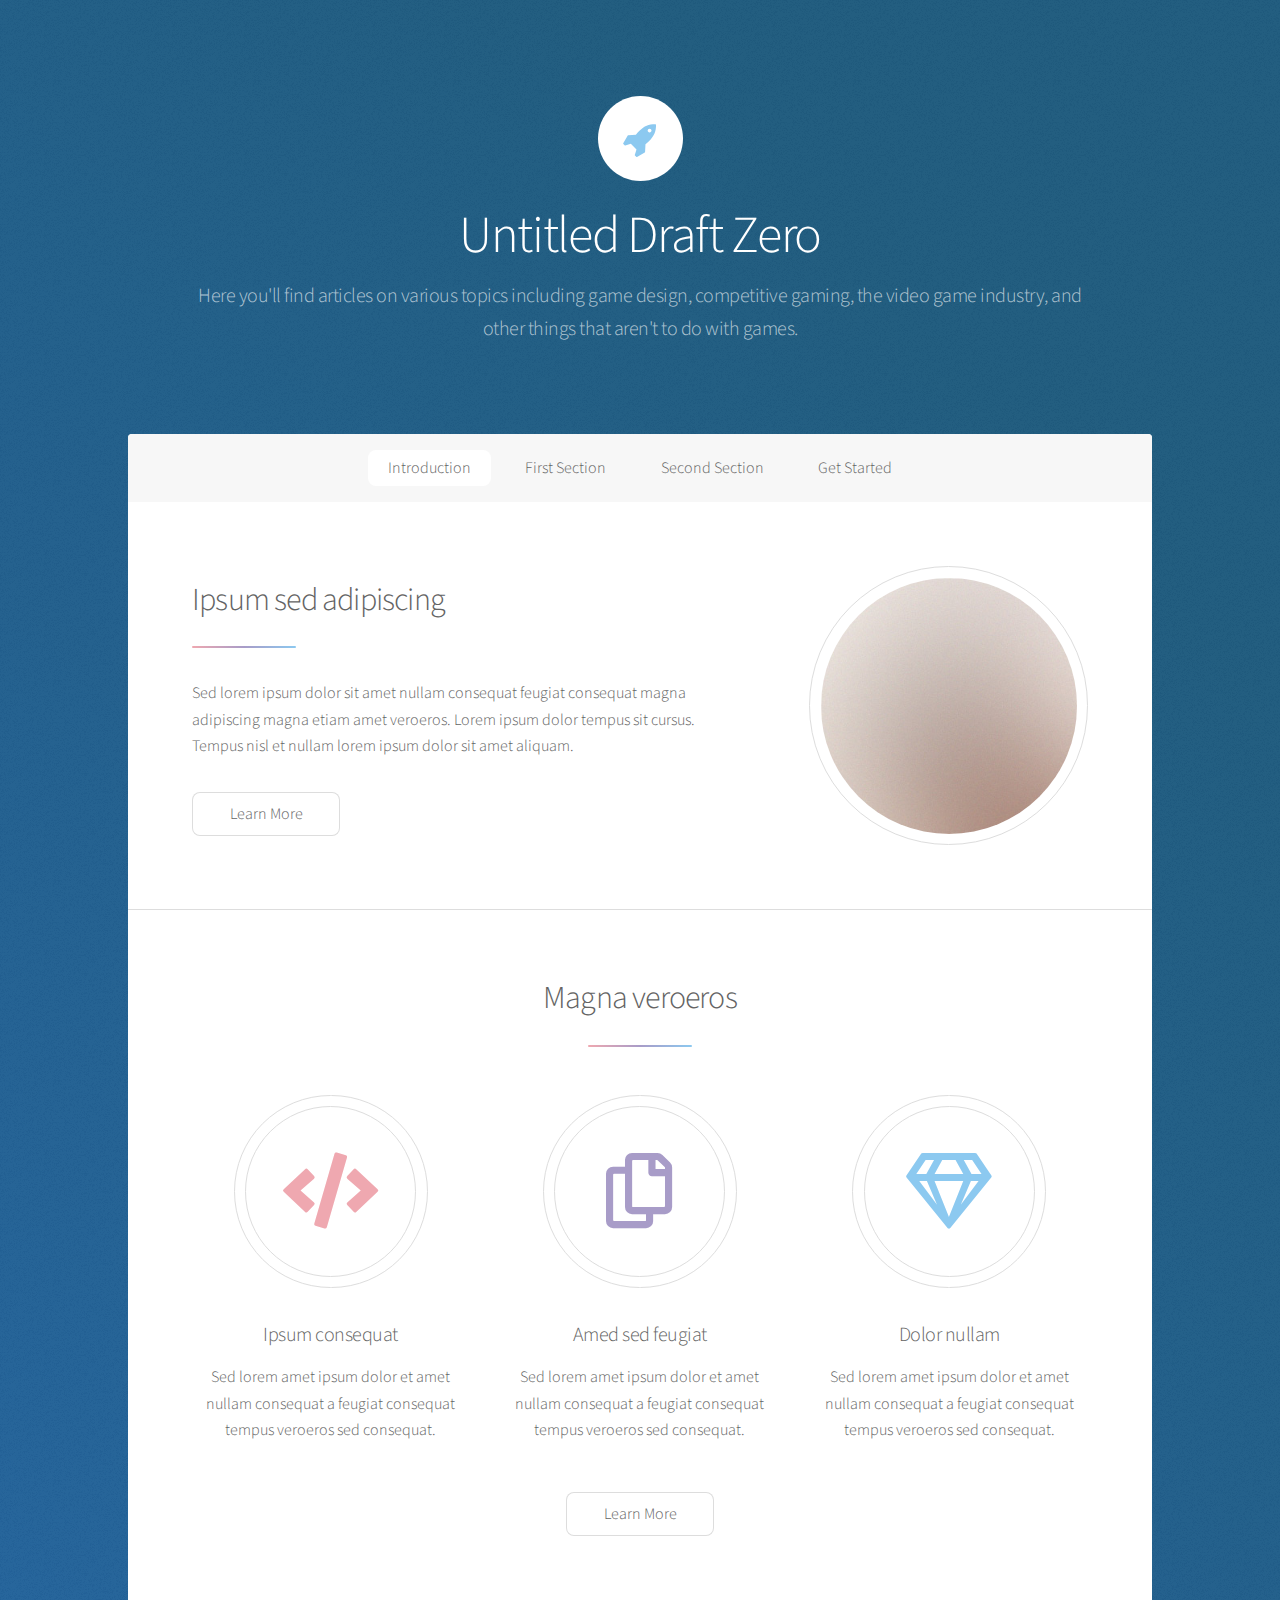
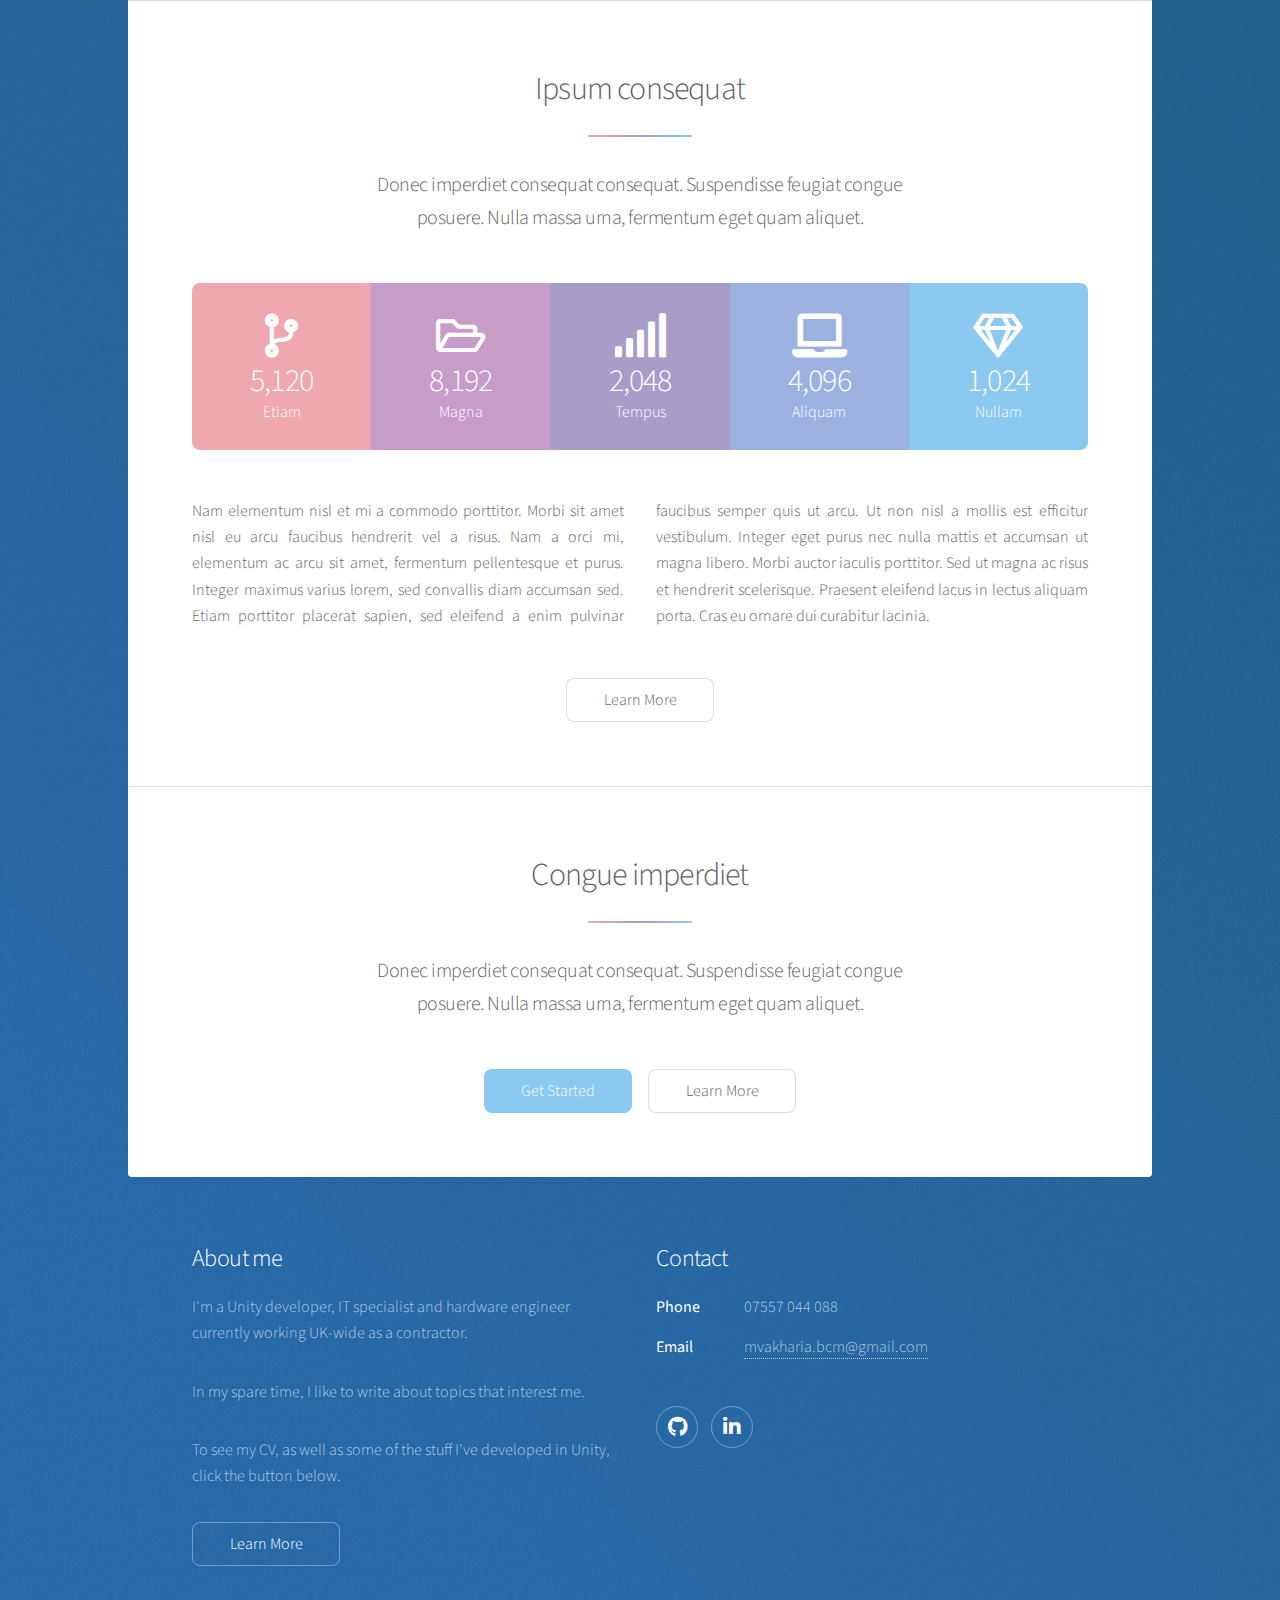
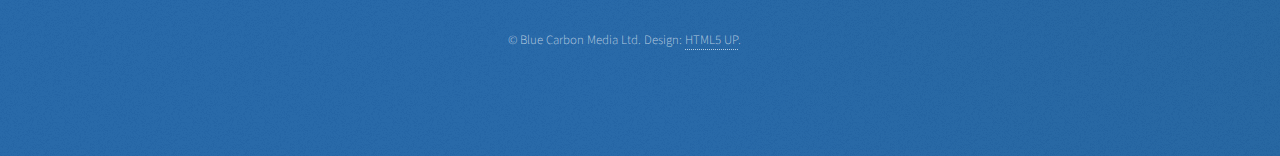
<file: index.html>
<!DOCTYPE HTML>
<!--
	Stellar by HTML5 UP
	html5up.net | @ajlkn
	Free for personal and commercial use under the CCA 3.0 license (html5up.net/license)
-->
<html>
	<head>
		<title>Stellar by HTML5 UP</title>
		<meta charset="utf-8" />
		<meta name="viewport" content="width=device-width, initial-scale=1, user-scalable=no" />
		<link rel="stylesheet" href="assets/css/main.css" />
		<noscript><link rel="stylesheet" href="assets/css/noscript.css" /></noscript>
	</head>
	<body class="is-preload">

		<!-- Wrapper -->
			<div id="wrapper">

				<!-- Header -->
					<header id="header" class="alt">
						<span class="logo"><img src="images/logo.svg" alt="" /></span>
						<h1>Untitled Draft Zero</h1>
						<p>
							Here you'll find articles on various topics including game design, competitive gaming, the video game industry, and other things that aren't to do with games.
						</p>
					</header>

				<!-- Nav -->
					<nav id="nav">
						<ul>
							<li><a href="#intro" class="active">Introduction</a></li>
							<li><a href="#first">First Section</a></li>
							<li><a href="#second">Second Section</a></li>
							<li><a href="#cta">Get Started</a></li>
						</ul>
					</nav>

				<!-- Main -->
					<div id="main">

						<!-- Introduction -->
							<section id="intro" class="main">
								<div class="spotlight">
									<div class="content">
										<header class="major">
											<h2>Ipsum sed adipiscing</h2>
										</header>
										<p>Sed lorem ipsum dolor sit amet nullam consequat feugiat consequat magna
										adipiscing magna etiam amet veroeros. Lorem ipsum dolor tempus sit cursus.
										Tempus nisl et nullam lorem ipsum dolor sit amet aliquam.</p>
										<ul class="actions">
											<li><a href="generic.html" class="button">Learn More</a></li>
										</ul>
									</div>
									<span class="image"><img src="images/pic01.jpg" alt="" /></span>
								</div>
							</section>

						<!-- First Section -->
							<section id="first" class="main special">
								<header class="major">
									<h2>Magna veroeros</h2>
								</header>
								<ul class="features">
									<li>
										<span class="icon solid major style1 fa-code"></span>
										<h3>Ipsum consequat</h3>
										<p>Sed lorem amet ipsum dolor et amet nullam consequat a feugiat consequat tempus veroeros sed consequat.</p>
									</li>
									<li>
										<span class="icon major style3 fa-copy"></span>
										<h3>Amed sed feugiat</h3>
										<p>Sed lorem amet ipsum dolor et amet nullam consequat a feugiat consequat tempus veroeros sed consequat.</p>
									</li>
									<li>
										<span class="icon major style5 fa-gem"></span>
										<h3>Dolor nullam</h3>
										<p>Sed lorem amet ipsum dolor et amet nullam consequat a feugiat consequat tempus veroeros sed consequat.</p>
									</li>
								</ul>
								<footer class="major">
									<ul class="actions special">
										<li><a href="generic.html" class="button">Learn More</a></li>
									</ul>
								</footer>
							</section>

						<!-- Second Section -->
							<section id="second" class="main special">
								<header class="major">
									<h2>Ipsum consequat</h2>
									<p>Donec imperdiet consequat consequat. Suspendisse feugiat congue<br />
									posuere. Nulla massa urna, fermentum eget quam aliquet.</p>
								</header>
								<ul class="statistics">
									<li class="style1">
										<span class="icon solid fa-code-branch"></span>
										<strong>5,120</strong> Etiam
									</li>
									<li class="style2">
										<span class="icon fa-folder-open"></span>
										<strong>8,192</strong> Magna
									</li>
									<li class="style3">
										<span class="icon solid fa-signal"></span>
										<strong>2,048</strong> Tempus
									</li>
									<li class="style4">
										<span class="icon solid fa-laptop"></span>
										<strong>4,096</strong> Aliquam
									</li>
									<li class="style5">
										<span class="icon fa-gem"></span>
										<strong>1,024</strong> Nullam
									</li>
								</ul>
								<p class="content">Nam elementum nisl et mi a commodo porttitor. Morbi sit amet nisl eu arcu faucibus hendrerit vel a risus. Nam a orci mi, elementum ac arcu sit amet, fermentum pellentesque et purus. Integer maximus varius lorem, sed convallis diam accumsan sed. Etiam porttitor placerat sapien, sed eleifend a enim pulvinar faucibus semper quis ut arcu. Ut non nisl a mollis est efficitur vestibulum. Integer eget purus nec nulla mattis et accumsan ut magna libero. Morbi auctor iaculis porttitor. Sed ut magna ac risus et hendrerit scelerisque. Praesent eleifend lacus in lectus aliquam porta. Cras eu ornare dui curabitur lacinia.</p>
								<footer class="major">
									<ul class="actions special">
										<li><a href="generic.html" class="button">Learn More</a></li>
									</ul>
								</footer>
							</section>

						<!-- Get Started -->
							<section id="cta" class="main special">
								<header class="major">
									<h2>Congue imperdiet</h2>
									<p>Donec imperdiet consequat consequat. Suspendisse feugiat congue<br />
									posuere. Nulla massa urna, fermentum eget quam aliquet.</p>
								</header>
								<footer class="major">
									<ul class="actions special">
										<li><a href="generic.html" class="button primary">Get Started</a></li>
										<li><a href="generic.html" class="button">Learn More</a></li>
									</ul>
								</footer>
							</section>

					</div>

				<!-- Footer -->
					<footer id="footer">
						<section>
							<h2>About me</h2>
							<p>I'm a Unity developer, IT specialist and hardware engineer currently working UK-wide as a contractor.</p>
							
							<p>In my spare time, I like to write about topics that interest me.</p>

							<p>To see my CV, as well as some of the stuff I've developed in Unity, click the button below.</p>

							<ul class="actions">
								<li><a href="https://mvakharia.github.io" class="button">Learn More</a></li>
							</ul>
						</section>
						<section>
							<h2>Contact</h2>
							<dl class="alt">
								<dt>Phone</dt>
								<dd>07557 044 088</dd>
								<dt>Email</dt>
								<dd><a href="mailto:mvakharia.bcm@gmail.com">mvakharia.bcm@gmail.com</a></dd>
							</dl>
							<ul class="icons">
								<li><a href="https://github.com/MVakharia" class="icon brands fa-github alt"><span class="label">GitHub</span></a></li>
								<li><a href="https://www.linkedin.com/in/michaelvakharia/" class="icon brands fa-linkedin-in alt"><span class="label">LinkedIn</span></a></li>
							</ul>
						</section>
						<p class="copyright">&copy; Blue Carbon Media Ltd. Design: <a href="https://html5up.net">HTML5 UP</a>.</p>
					</footer>

			</div>

		<!-- Scripts -->
			<script src="assets/js/jquery.min.js"></script>
			<script src="assets/js/jquery.scrollex.min.js"></script>
			<script src="assets/js/jquery.scrolly.min.js"></script>
			<script src="assets/js/browser.min.js"></script>
			<script src="assets/js/breakpoints.min.js"></script>
			<script src="assets/js/util.js"></script>
			<script src="assets/js/main.js"></script>

	</body>
</html>
</file>
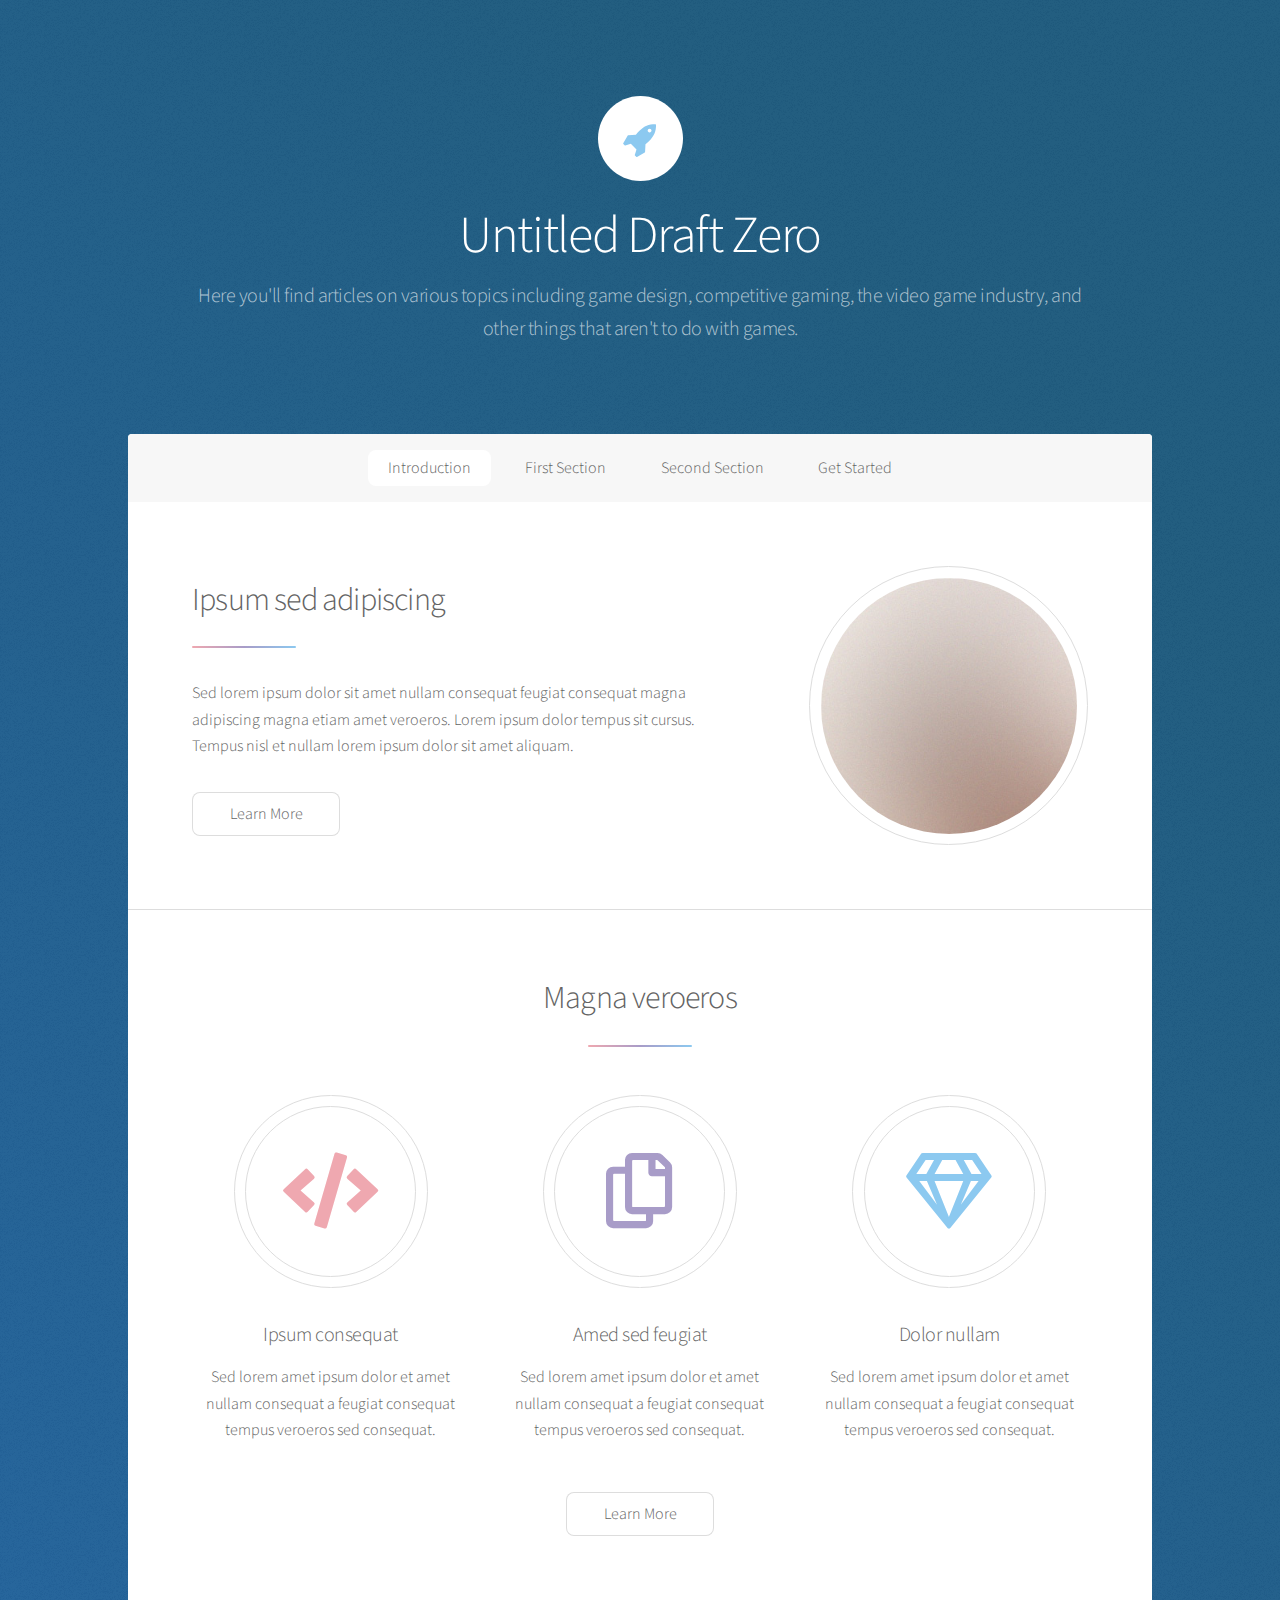
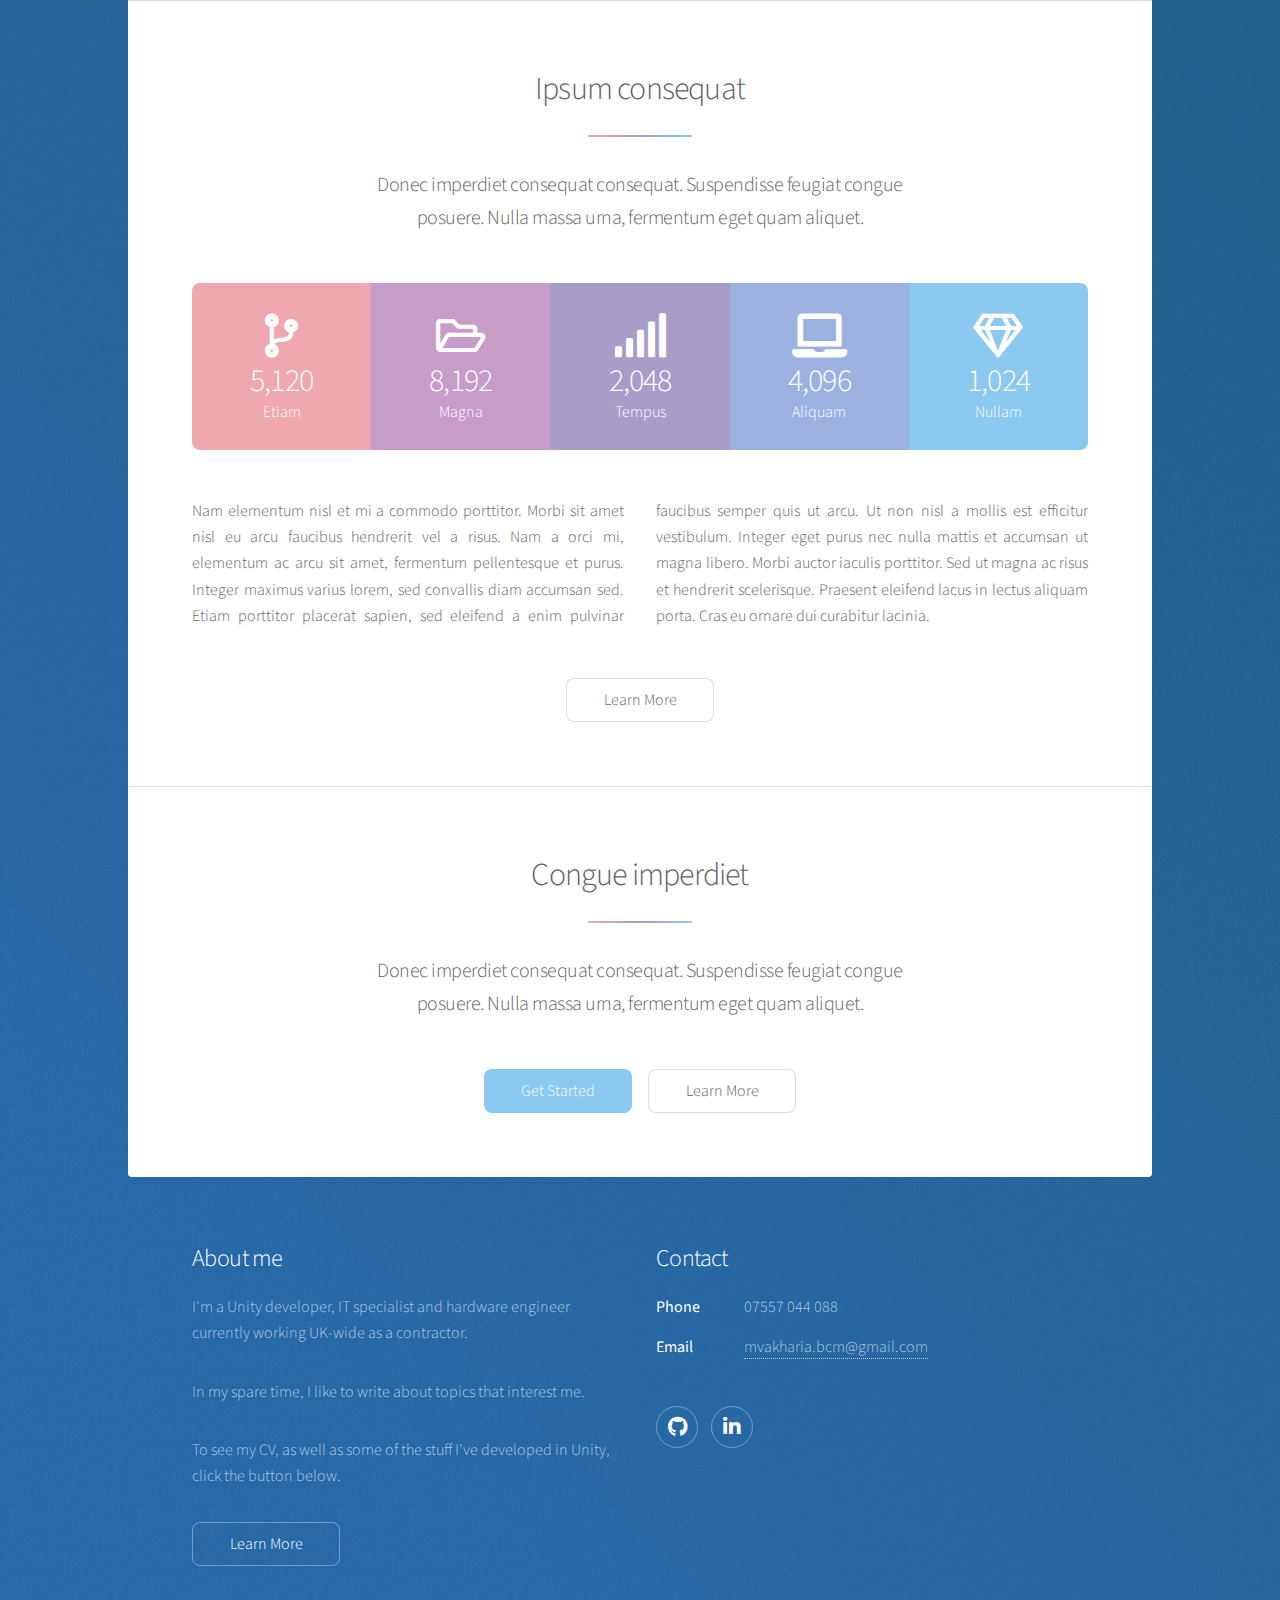
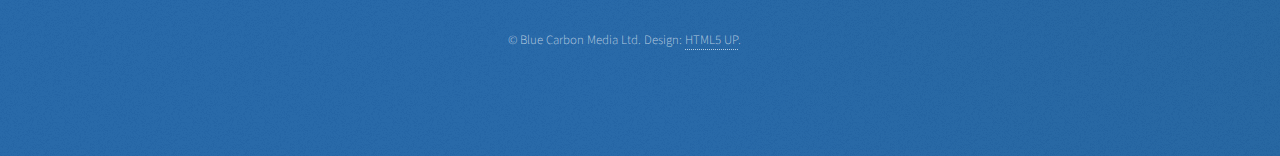
<file: pages/index.html>
<!DOCTYPE HTML>
<!--
	Stellar by HTML5 UP
	html5up.net | @ajlkn
	Free for personal and commercial use under the CCA 3.0 license (html5up.net/license)
-->
<html>
	<head>
		<title>Stellar by HTML5 UP</title>
		<meta charset="utf-8" />
		<meta name="viewport" content="width=device-width, initial-scale=1, user-scalable=no" />
		<link rel="stylesheet" href="../assets/css/main.css" />
		<noscript><link rel="stylesheet" href="../assets/css/noscript.css" /></noscript>
	</head>
	<body class="is-preload">

		<!-- Wrapper -->
			<div id="wrapper">

				<!-- Header -->
					<header id="header" class="alt">
						<span class="logo"><img src="../images/logo.svg" alt="" /></span>
						<h1>Untitled Draft Zero</h1>
						<p>
							Here you'll find articles on various topics including game design, competitive gaming, the video game industry, and other things that aren't to do with games.
						</p>
					</header>

				<!-- Nav -->
					<nav id="nav">
						<ul>
							<li><a href="#intro" class="active">Introduction</a></li>
							<li><a href="#first">First Section</a></li>
							<li><a href="#second">Second Section</a></li>
							<li><a href="#cta">Get Started</a></li>
						</ul>
					</nav>

				<!-- Main -->
					<div id="main">

						<!-- Introduction -->
							<section id="intro" class="main">
								<div class="spotlight">
									<div class="content">
										<header class="major">
											<h2>Ipsum sed adipiscing</h2>
										</header>
										<p>Sed lorem ipsum dolor sit amet nullam consequat feugiat consequat magna
										adipiscing magna etiam amet veroeros. Lorem ipsum dolor tempus sit cursus.
										Tempus nisl et nullam lorem ipsum dolor sit amet aliquam.</p>
										<ul class="actions">
											<li><a href="generic.html" class="button">Learn More</a></li>
										</ul>
									</div>
									<span class="image"><img src="../images/pic01.jpg" alt="" /></span>
								</div>
							</section>

						<!-- First Section -->
							<section id="first" class="main special">
								<header class="major">
									<h2>Magna veroeros</h2>
								</header>
								<ul class="features">
									<li>
										<span class="icon solid major style1 fa-code"></span>
										<h3>Ipsum consequat</h3>
										<p>Sed lorem amet ipsum dolor et amet nullam consequat a feugiat consequat tempus veroeros sed consequat.</p>
									</li>
									<li>
										<span class="icon major style3 fa-copy"></span>
										<h3>Amed sed feugiat</h3>
										<p>Sed lorem amet ipsum dolor et amet nullam consequat a feugiat consequat tempus veroeros sed consequat.</p>
									</li>
									<li>
										<span class="icon major style5 fa-gem"></span>
										<h3>Dolor nullam</h3>
										<p>Sed lorem amet ipsum dolor et amet nullam consequat a feugiat consequat tempus veroeros sed consequat.</p>
									</li>
								</ul>
								<footer class="major">
									<ul class="actions special">
										<li><a href="generic.html" class="button">Learn More</a></li>
									</ul>
								</footer>
							</section>

						<!-- Second Section -->
							<section id="second" class="main special">
								<header class="major">
									<h2>Ipsum consequat</h2>
									<p>Donec imperdiet consequat consequat. Suspendisse feugiat congue<br />
									posuere. Nulla massa urna, fermentum eget quam aliquet.</p>
								</header>
								<ul class="statistics">
									<li class="style1">
										<span class="icon solid fa-code-branch"></span>
										<strong>5,120</strong> Etiam
									</li>
									<li class="style2">
										<span class="icon fa-folder-open"></span>
										<strong>8,192</strong> Magna
									</li>
									<li class="style3">
										<span class="icon solid fa-signal"></span>
										<strong>2,048</strong> Tempus
									</li>
									<li class="style4">
										<span class="icon solid fa-laptop"></span>
										<strong>4,096</strong> Aliquam
									</li>
									<li class="style5">
										<span class="icon fa-gem"></span>
										<strong>1,024</strong> Nullam
									</li>
								</ul>
								<p class="content">Nam elementum nisl et mi a commodo porttitor. Morbi sit amet nisl eu arcu faucibus hendrerit vel a risus. Nam a orci mi, elementum ac arcu sit amet, fermentum pellentesque et purus. Integer maximus varius lorem, sed convallis diam accumsan sed. Etiam porttitor placerat sapien, sed eleifend a enim pulvinar faucibus semper quis ut arcu. Ut non nisl a mollis est efficitur vestibulum. Integer eget purus nec nulla mattis et accumsan ut magna libero. Morbi auctor iaculis porttitor. Sed ut magna ac risus et hendrerit scelerisque. Praesent eleifend lacus in lectus aliquam porta. Cras eu ornare dui curabitur lacinia.</p>
								<footer class="major">
									<ul class="actions special">
										<li><a href="generic.html" class="button">Learn More</a></li>
									</ul>
								</footer>
							</section>

						<!-- Get Started -->
							<section id="cta" class="main special">
								<header class="major">
									<h2>Congue imperdiet</h2>
									<p>Donec imperdiet consequat consequat. Suspendisse feugiat congue<br />
									posuere. Nulla massa urna, fermentum eget quam aliquet.</p>
								</header>
								<footer class="major">
									<ul class="actions special">
										<li><a href="generic.html" class="button primary">Get Started</a></li>
										<li><a href="generic.html" class="button">Learn More</a></li>
									</ul>
								</footer>
							</section>

					</div>

				<!-- Footer -->
					<footer id="footer">
						<section>
							<h2>About me</h2>
							<p>I'm a Unity developer, IT specialist and hardware engineer currently working UK-wide as a contractor.</p>
							
							<p>In my spare time, I like to write about topics that interest me.</p>

							<p>To see my CV, as well as some of the stuff I've developed in Unity, click the button below.</p>

							<ul class="actions">
								<li><a href="https://mvakharia.github.io" class="button">Learn More</a></li>
							</ul>
						</section>
						<section>
							<h2>Contact</h2>
							<dl class="alt">
								<dt>Phone</dt>
								<dd>07557 044 088</dd>
								<dt>Email</dt>
								<dd><a href="mailto:mvakharia.bcm@gmail.com">mvakharia.bcm@gmail.com</a></dd>
							</dl>
							<ul class="icons">
								<li><a href="https://github.com/MVakharia" class="icon brands fa-github alt"><span class="label">GitHub</span></a></li>
								<li><a href="https://www.linkedin.com/in/michaelvakharia/" class="icon brands fa-linkedin-in alt"><span class="label">LinkedIn</span></a></li>
							</ul>
						</section>
						<p class="copyright">&copy; Blue Carbon Media Ltd. Design: <a href="https://html5up.net">HTML5 UP</a>.</p>
					</footer>

			</div>

		<!-- Scripts -->
			<script src="../assets/js/jquery.min.js"></script>
			<script src="../assets/js/jquery.scrollex.min.js"></script>
			<script src="../assets/js/jquery.scrolly.min.js"></script>
			<script src="../assets/js/browser.min.js"></script>
			<script src="../assets/js/breakpoints.min.js"></script>
			<script src="../assets/js/util.js"></script>
			<script src="../assets/js/main.js"></script>

	</body>
</html>
</file>
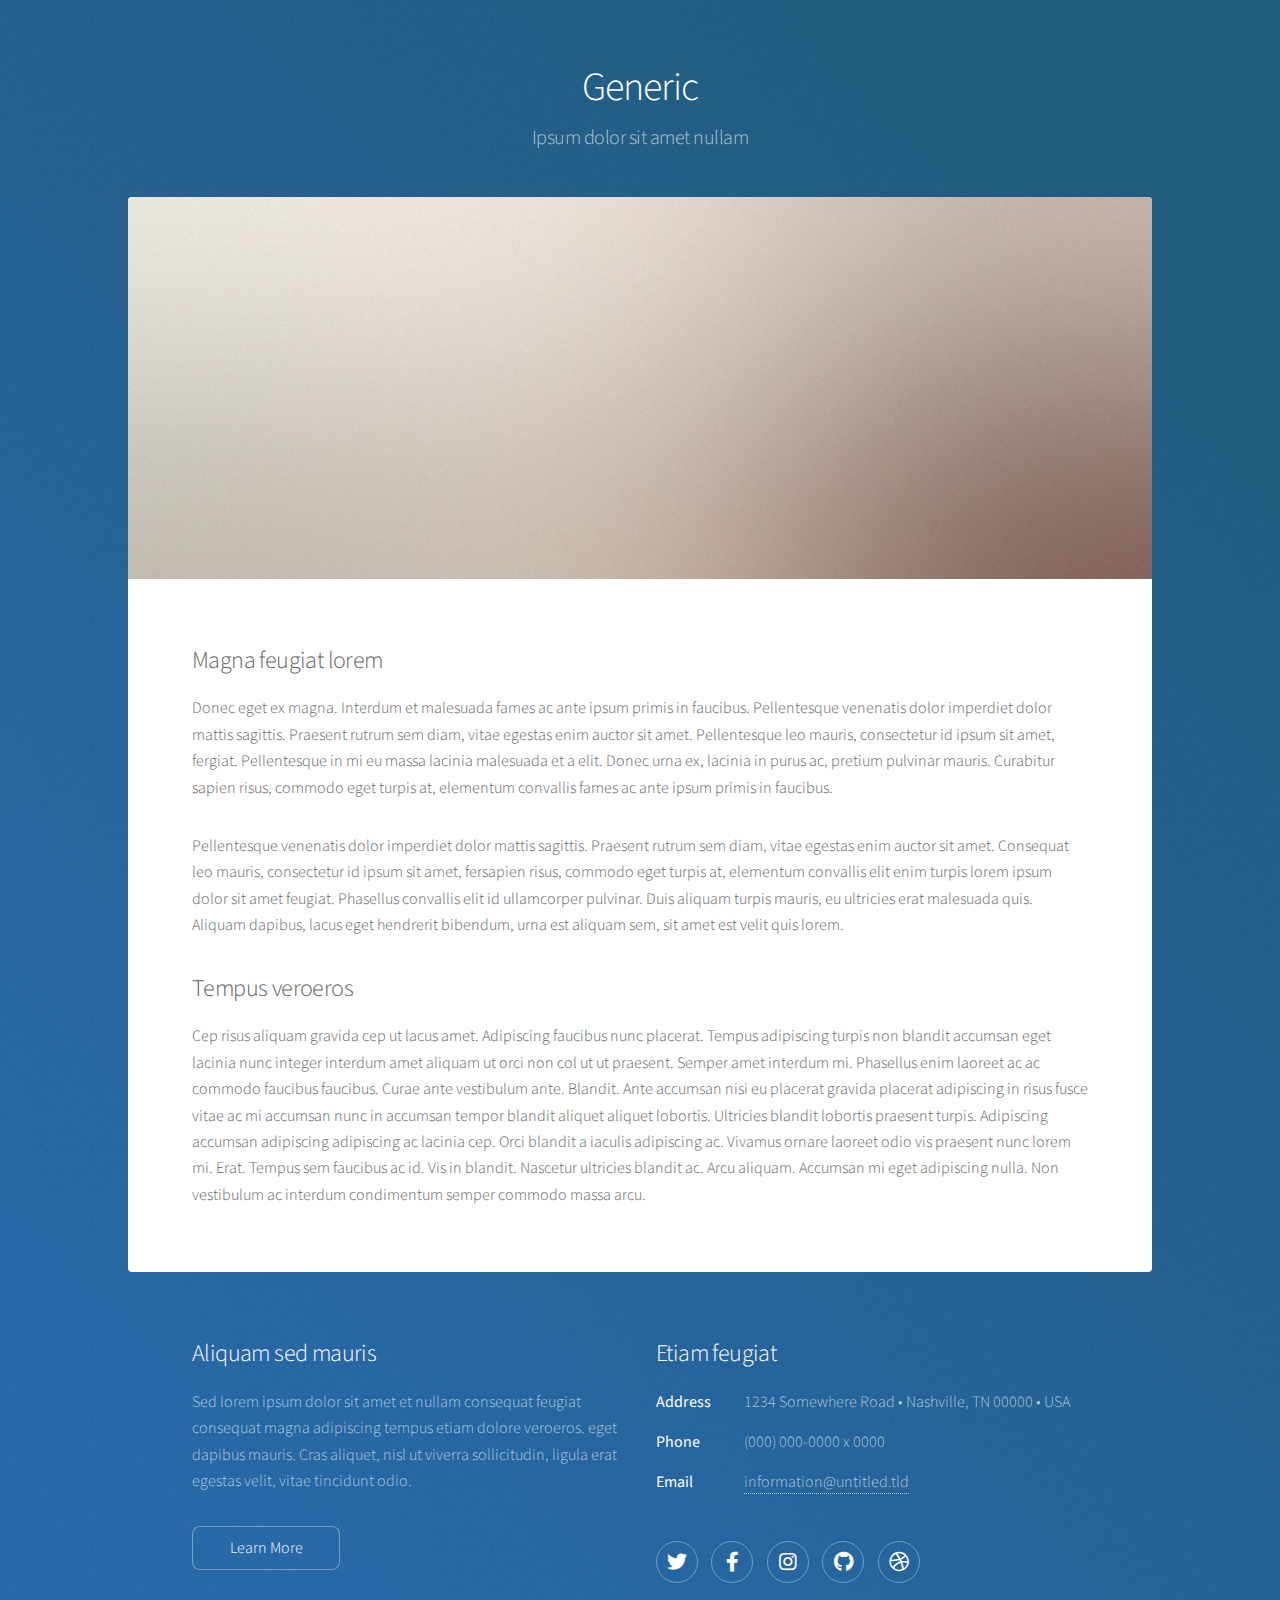
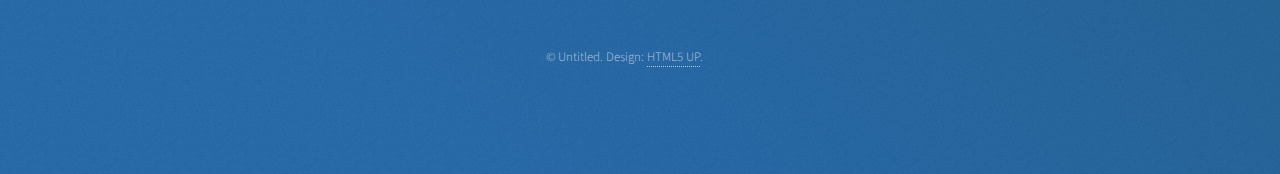
<file: articlelist.html>
<!DOCTYPE HTML>
<!--
	Stellar by HTML5 UP
	html5up.net | @ajlkn
	Free for personal and commercial use under the CCA 3.0 license (html5up.net/license)
-->
<html>
	<head>
		<title>Generic - Stellar by HTML5 UP</title>
		<meta charset="utf-8" />
		<meta name="viewport" content="width=device-width, initial-scale=1, user-scalable=no" />
		<link rel="stylesheet" href="assets/css/main.css" />
		<noscript><link rel="stylesheet" href="assets/css/noscript.css" /></noscript>
	</head>
	<body class="is-preload">

		<!-- Wrapper -->
			<div id="wrapper">

				<!-- Header -->
					<header id="header">
						<h1>Generic</h1>
						<p>Ipsum dolor sit amet nullam</p>
					</header>

				<!-- Main -->
					<div id="main">

						<!-- Content -->
							<section id="content" class="main">
								<span class="image main"><img src="images/pic04.jpg" alt="" /></span>
								<h2>Magna feugiat lorem</h2>
								<p>Donec eget ex magna. Interdum et malesuada fames ac ante ipsum primis in faucibus. Pellentesque venenatis dolor imperdiet dolor mattis sagittis. Praesent rutrum sem diam, vitae egestas enim auctor sit amet. Pellentesque leo mauris, consectetur id ipsum sit amet, fergiat. Pellentesque in mi eu massa lacinia malesuada et a elit. Donec urna ex, lacinia in purus ac, pretium pulvinar mauris. Curabitur sapien risus, commodo eget turpis at, elementum convallis fames ac ante ipsum primis in faucibus.</p>
								<p>Pellentesque venenatis dolor imperdiet dolor mattis sagittis. Praesent rutrum sem diam, vitae egestas enim auctor sit amet. Consequat leo mauris, consectetur id ipsum sit amet, fersapien risus, commodo eget turpis at, elementum convallis elit enim turpis lorem ipsum dolor sit amet feugiat. Phasellus convallis elit id ullamcorper pulvinar. Duis aliquam turpis mauris, eu ultricies erat malesuada quis. Aliquam dapibus, lacus eget hendrerit bibendum, urna est aliquam sem, sit amet est velit quis lorem.</p>
								<h2>Tempus veroeros</h2>
								<p>Cep risus aliquam gravida cep ut lacus amet. Adipiscing faucibus nunc placerat. Tempus adipiscing turpis non blandit accumsan eget lacinia nunc integer interdum amet aliquam ut orci non col ut ut praesent. Semper amet interdum mi. Phasellus enim laoreet ac ac commodo faucibus faucibus. Curae ante vestibulum ante. Blandit. Ante accumsan nisi eu placerat gravida placerat adipiscing in risus fusce vitae ac mi accumsan nunc in accumsan tempor blandit aliquet aliquet lobortis. Ultricies blandit lobortis praesent turpis. Adipiscing accumsan adipiscing adipiscing ac lacinia cep. Orci blandit a iaculis adipiscing ac. Vivamus ornare laoreet odio vis praesent nunc lorem mi. Erat. Tempus sem faucibus ac id. Vis in blandit. Nascetur ultricies blandit ac. Arcu aliquam. Accumsan mi eget adipiscing nulla. Non vestibulum ac interdum condimentum semper commodo massa arcu.</p>
							</section>

					</div>

				<!-- Footer -->
					<footer id="footer">
						<section>
							<h2>Aliquam sed mauris</h2>
							<p>Sed lorem ipsum dolor sit amet et nullam consequat feugiat consequat magna adipiscing tempus etiam dolore veroeros. eget dapibus mauris. Cras aliquet, nisl ut viverra sollicitudin, ligula erat egestas velit, vitae tincidunt odio.</p>
							<ul class="actions">
								<li><a href="#" class="button">Learn More</a></li>
							</ul>
						</section>
						<section>
							<h2>Etiam feugiat</h2>
							<dl class="alt">
								<dt>Address</dt>
								<dd>1234 Somewhere Road &bull; Nashville, TN 00000 &bull; USA</dd>
								<dt>Phone</dt>
								<dd>(000) 000-0000 x 0000</dd>
								<dt>Email</dt>
								<dd><a href="#">information@untitled.tld</a></dd>
							</dl>
							<ul class="icons">
								<li><a href="#" class="icon brands fa-twitter alt"><span class="label">Twitter</span></a></li>
								<li><a href="#" class="icon brands fa-facebook-f alt"><span class="label">Facebook</span></a></li>
								<li><a href="#" class="icon brands fa-instagram alt"><span class="label">Instagram</span></a></li>
								<li><a href="#" class="icon brands fa-github alt"><span class="label">GitHub</span></a></li>
								<li><a href="#" class="icon brands fa-dribbble alt"><span class="label">Dribbble</span></a></li>
							</ul>
						</section>
						<p class="copyright">&copy; Untitled. Design: <a href="https://html5up.net">HTML5 UP</a>.</p>
					</footer>

			</div>

		<!-- Scripts -->
			<script src="assets/js/jquery.min.js"></script>
			<script src="assets/js/jquery.scrollex.min.js"></script>
			<script src="assets/js/jquery.scrolly.min.js"></script>
			<script src="assets/js/browser.min.js"></script>
			<script src="assets/js/breakpoints.min.js"></script>
			<script src="assets/js/util.js"></script>
			<script src="assets/js/main.js"></script>

	</body>
</html>
</file>
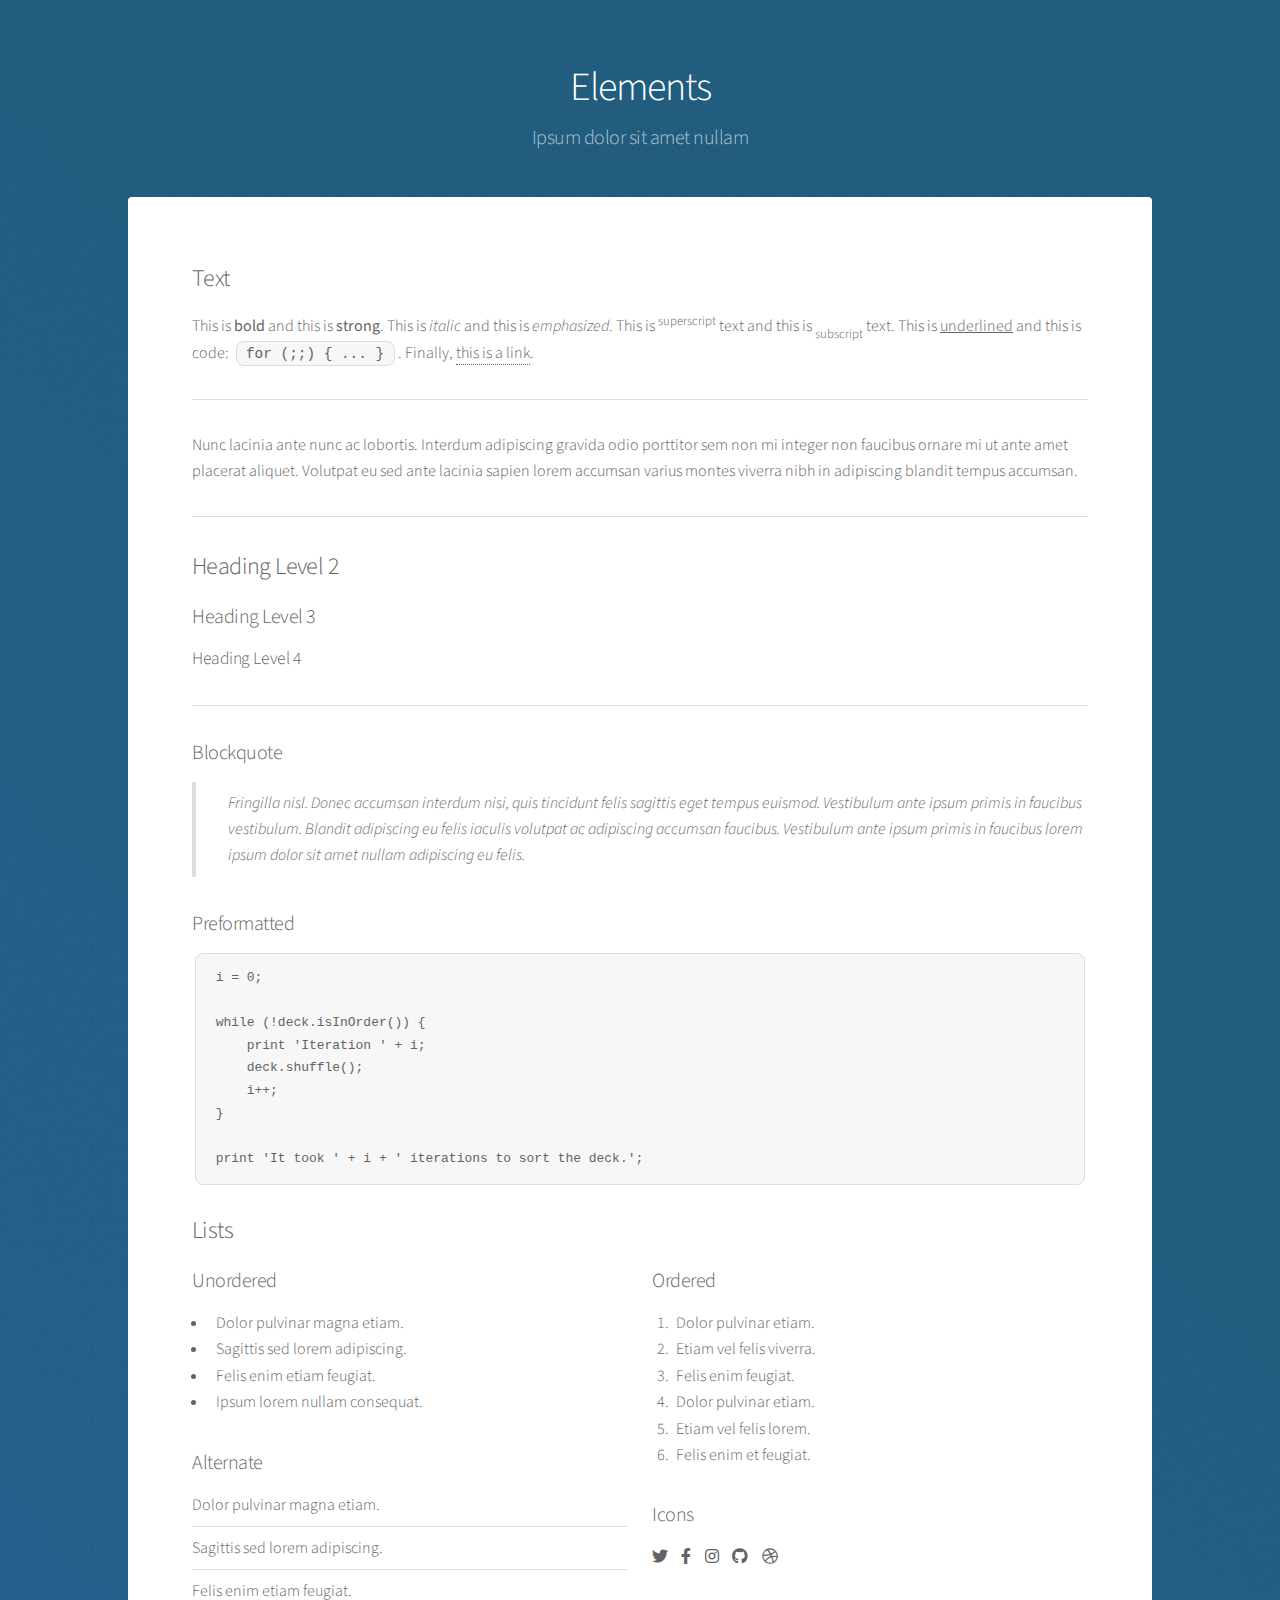
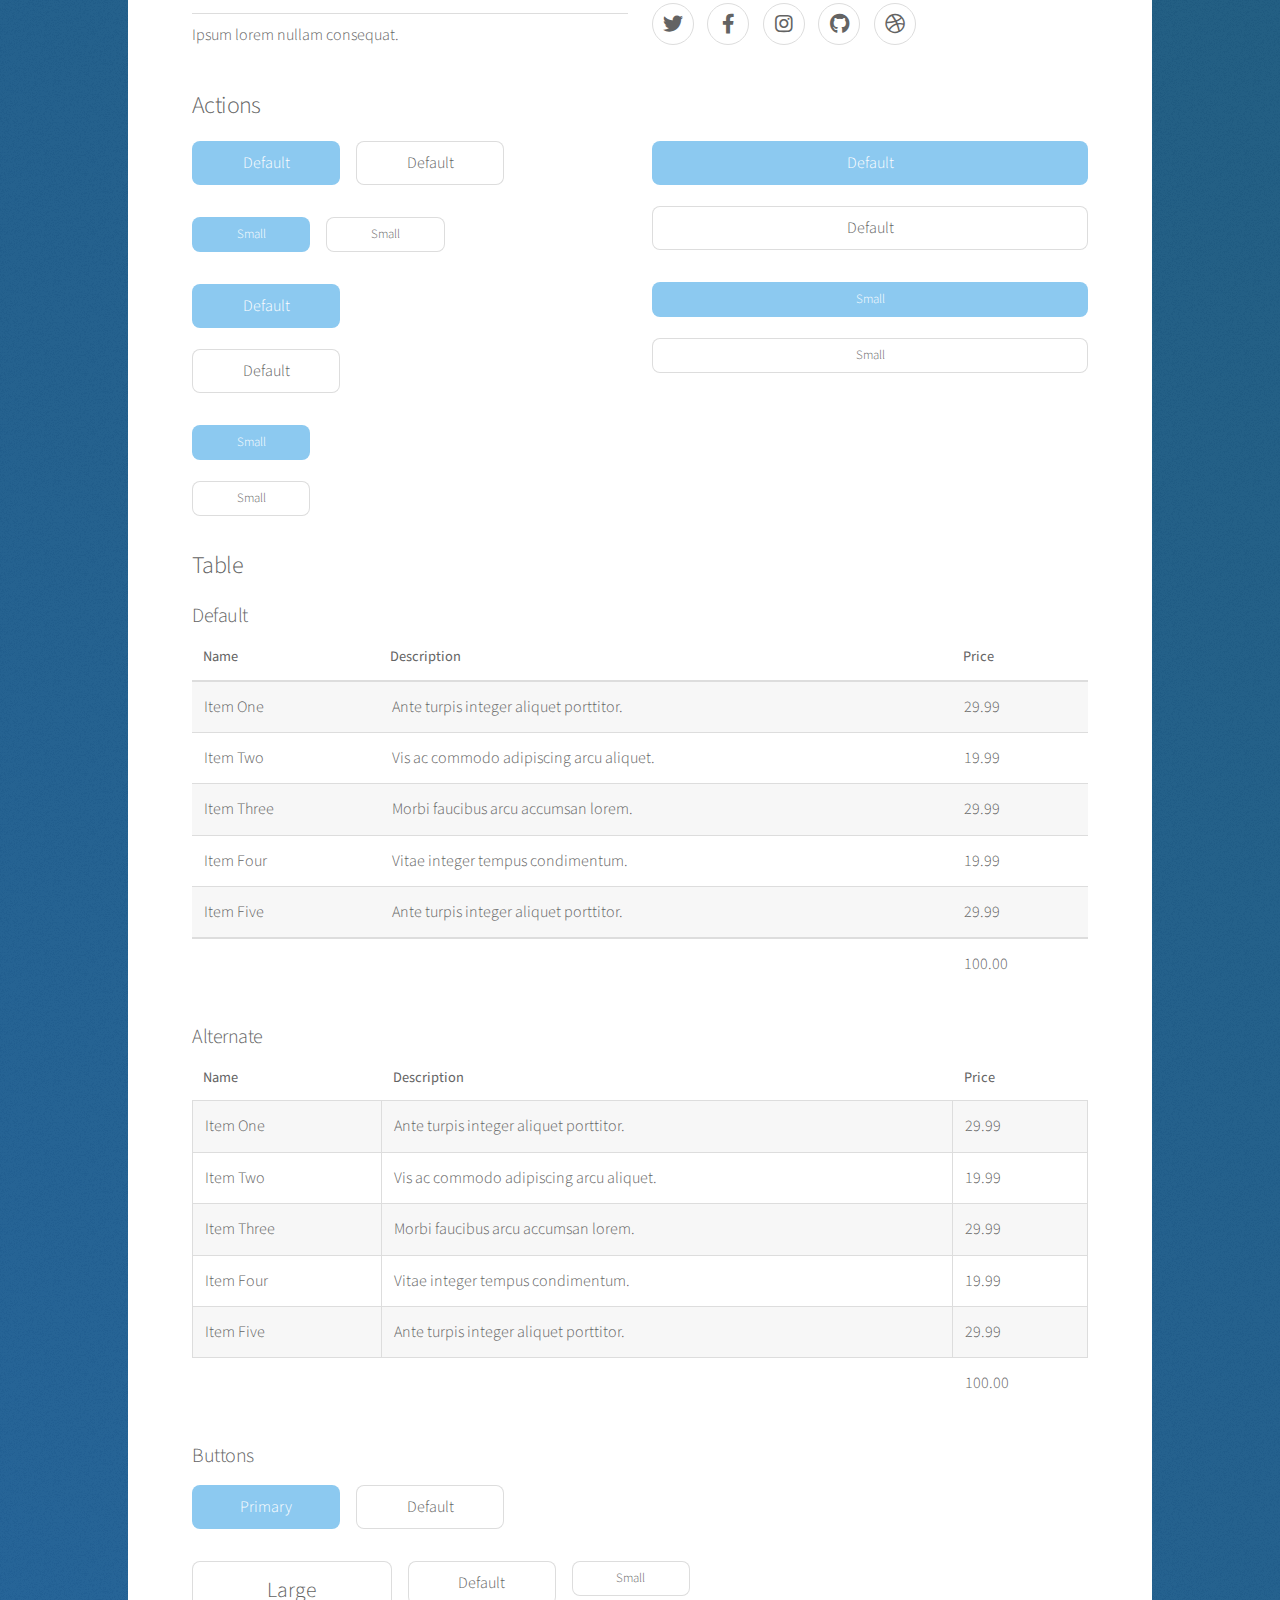
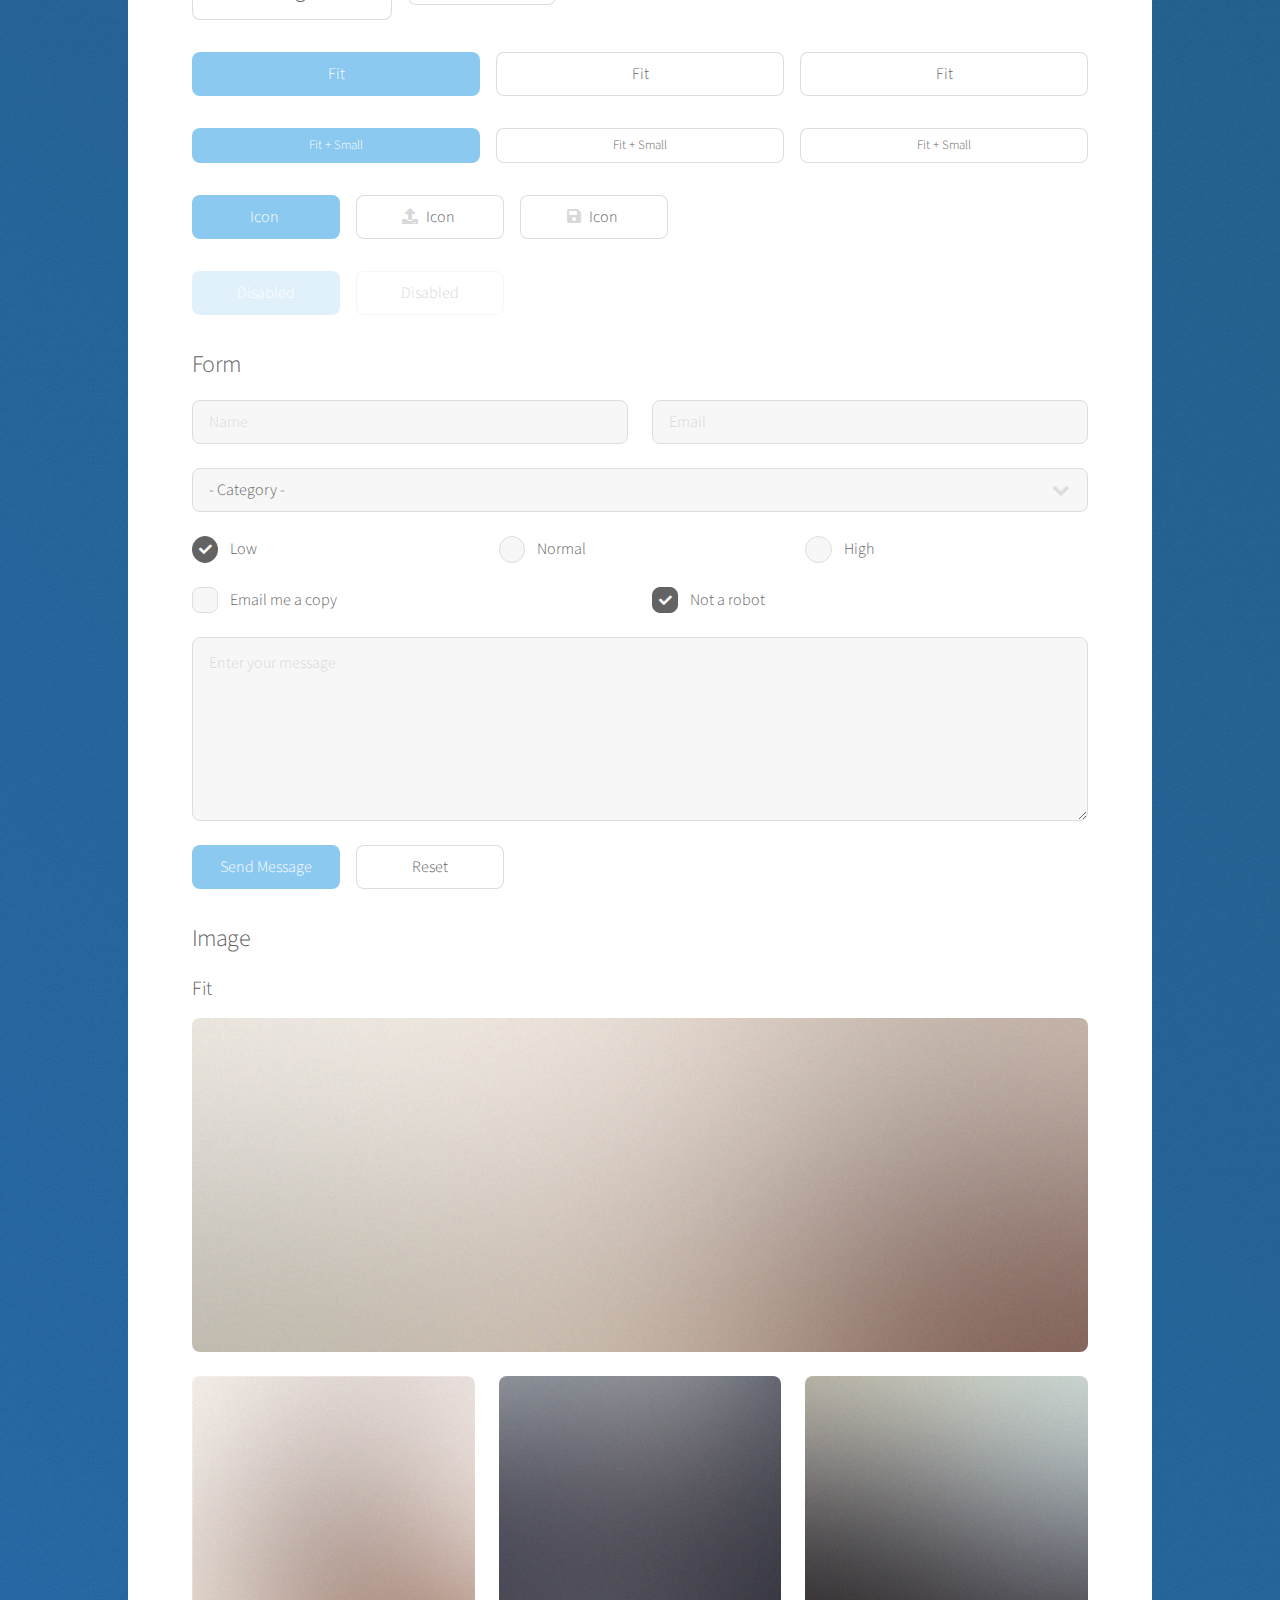
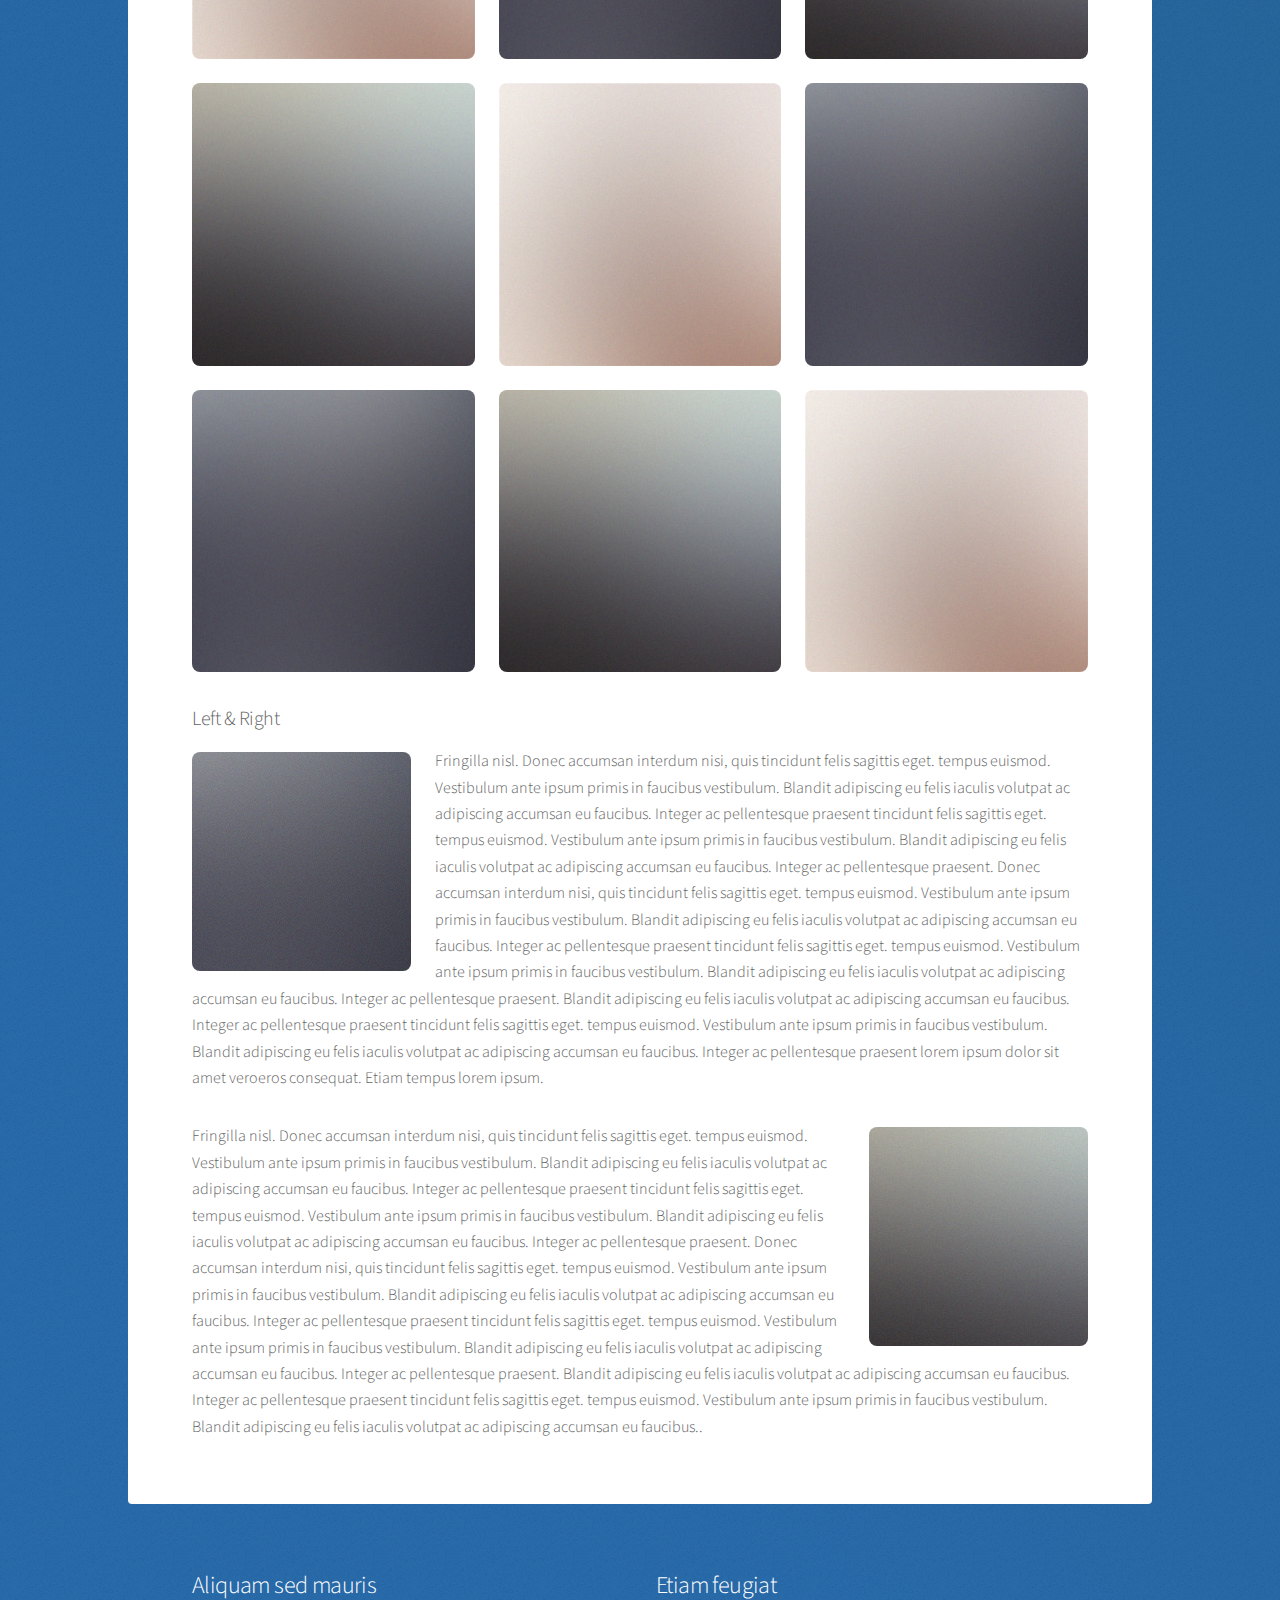
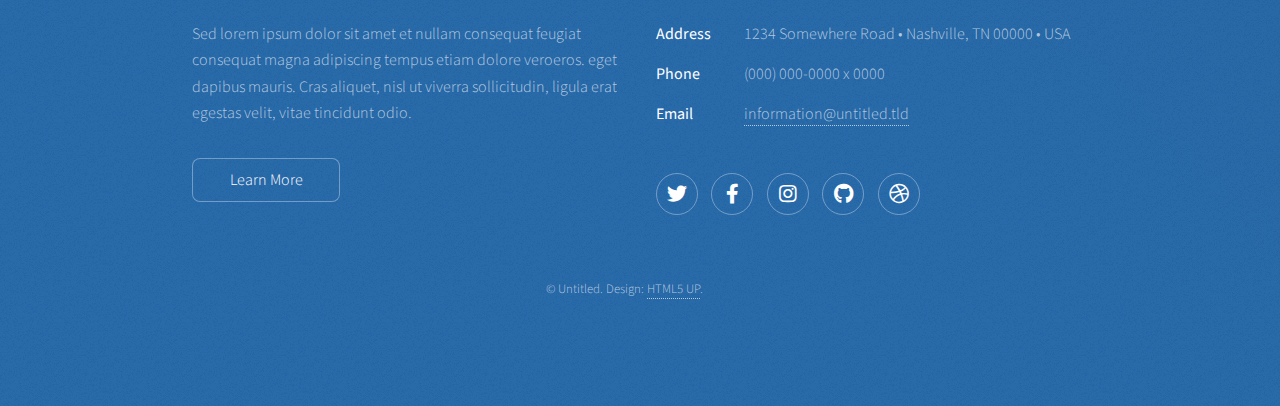
<file: elements.html>
<!DOCTYPE HTML>
<!--
	Stellar by HTML5 UP
	html5up.net | @ajlkn
	Free for personal and commercial use under the CCA 3.0 license (html5up.net/license)
-->
<html>
	<head>
		<title>Elements - Stellar by HTML5 UP</title>
		<meta charset="utf-8" />
		<meta name="viewport" content="width=device-width, initial-scale=1, user-scalable=no" />
		<link rel="stylesheet" href="assets/css/main.css" />
		<noscript><link rel="stylesheet" href="assets/css/noscript.css" /></noscript>
	</head>
	<body class="is-preload">

		<!-- Wrapper -->
			<div id="wrapper">

				<!-- Header -->
					<header id="header">
						<h1>Elements</h1>
						<p>Ipsum dolor sit amet nullam</p>
					</header>

				<!-- Main -->
					<div id="main">

						<!-- Content -->
							<section id="content" class="main">

								<!-- Text -->
									<section>
										<h2>Text</h2>
										<p>This is <b>bold</b> and this is <strong>strong</strong>. This is <i>italic</i> and this is <em>emphasized</em>.
										This is <sup>superscript</sup> text and this is <sub>subscript</sub> text.
										This is <u>underlined</u> and this is code: <code>for (;;) { ... }</code>. Finally, <a href="#">this is a link</a>.</p>
										<hr />
										<p>Nunc lacinia ante nunc ac lobortis. Interdum adipiscing gravida odio porttitor sem non mi integer non faucibus ornare mi ut ante amet placerat aliquet. Volutpat eu sed ante lacinia sapien lorem accumsan varius montes viverra nibh in adipiscing blandit tempus accumsan.</p>
										<hr />
										<h2>Heading Level 2</h2>
										<h3>Heading Level 3</h3>
										<h4>Heading Level 4</h4>
										<hr />
										<h3>Blockquote</h3>
										<blockquote>Fringilla nisl. Donec accumsan interdum nisi, quis tincidunt felis sagittis eget tempus euismod. Vestibulum ante ipsum primis in faucibus vestibulum. Blandit adipiscing eu felis iaculis volutpat ac adipiscing accumsan faucibus. Vestibulum ante ipsum primis in faucibus lorem ipsum dolor sit amet nullam adipiscing eu felis.</blockquote>
										<h3>Preformatted</h3>
										<pre><code>i = 0;

while (!deck.isInOrder()) {
    print 'Iteration ' + i;
    deck.shuffle();
    i++;
}

print 'It took ' + i + ' iterations to sort the deck.';</code></pre>
									</section>

								<!-- Lists -->
									<section>
										<h2>Lists</h2>
										<div class="row">
											<div class="col-6 col-12-medium">
												<h3>Unordered</h3>
												<ul>
													<li>Dolor pulvinar magna etiam.</li>
													<li>Sagittis sed lorem adipiscing.</li>
													<li>Felis enim etiam feugiat.</li>
													<li>Ipsum lorem nullam consequat.</li>
												</ul>
												<h3>Alternate</h3>
												<ul class="alt">
													<li>Dolor pulvinar magna etiam.</li>
													<li>Sagittis sed lorem adipiscing.</li>
													<li>Felis enim etiam feugiat.</li>
													<li>Ipsum lorem nullam consequat.</li>
												</ul>
											</div>
											<div class="col-6 col-12-medium">
												<h3>Ordered</h3>
												<ol>
													<li>Dolor pulvinar etiam.</li>
													<li>Etiam vel felis viverra.</li>
													<li>Felis enim feugiat.</li>
													<li>Dolor pulvinar etiam.</li>
													<li>Etiam vel felis lorem.</li>
													<li>Felis enim et feugiat.</li>
												</ol>
												<h3>Icons</h3>
												<ul class="icons">
													<li><a href="#" class="icon brands fa-twitter"><span class="label">Twitter</span></a></li>
													<li><a href="#" class="icon brands fa-facebook-f"><span class="label">Facebook</span></a></li>
													<li><a href="#" class="icon brands fa-instagram"><span class="label">Instagram</span></a></li>
													<li><a href="#" class="icon brands fa-github"><span class="label">GitHub</span></a></li>
													<li><a href="#" class="icon brands fa-dribbble"><span class="label">Dribbble</span></a></li>
												</ul>
												<ul class="icons">
													<li><a href="#" class="icon brands alt fa-twitter"><span class="label">Twitter</span></a></li>
													<li><a href="#" class="icon brands alt fa-facebook-f"><span class="label">Facebook</span></a></li>
													<li><a href="#" class="icon brands alt fa-instagram"><span class="label">Instagram</span></a></li>
													<li><a href="#" class="icon brands alt fa-github"><span class="label">GitHub</span></a></li>
													<li><a href="#" class="icon brands alt fa-dribbble"><span class="label">Dribbble</span></a></li>
												</ul>
											</div>
										</div>
										<h2>Actions</h2>
										<div class="row">
											<div class="col-6 col-12-medium">
												<ul class="actions">
													<li><a href="#" class="button primary">Default</a></li>
													<li><a href="#" class="button">Default</a></li>
												</ul>
												<ul class="actions small">
													<li><a href="#" class="button primary small">Small</a></li>
													<li><a href="#" class="button small">Small</a></li>
												</ul>
												<ul class="actions stacked">
													<li><a href="#" class="button primary">Default</a></li>
													<li><a href="#" class="button">Default</a></li>
												</ul>
												<ul class="actions stacked">
													<li><a href="#" class="button primary small">Small</a></li>
													<li><a href="#" class="button small">Small</a></li>
												</ul>
											</div>
											<div class="col-6 col-12-medium">
												<ul class="actions stacked">
													<li><a href="#" class="button primary fit">Default</a></li>
													<li><a href="#" class="button fit">Default</a></li>
												</ul>
												<ul class="actions stacked">
													<li><a href="#" class="button primary small fit">Small</a></li>
													<li><a href="#" class="button small fit">Small</a></li>
												</ul>
											</div>
										</div>
									</section>

								<!-- Table -->
									<section>
										<h2>Table</h2>
										<h3>Default</h3>
										<div class="table-wrapper">
											<table>
												<thead>
													<tr>
														<th>Name</th>
														<th>Description</th>
														<th>Price</th>
													</tr>
												</thead>
												<tbody>
													<tr>
														<td>Item One</td>
														<td>Ante turpis integer aliquet porttitor.</td>
														<td>29.99</td>
													</tr>
													<tr>
														<td>Item Two</td>
														<td>Vis ac commodo adipiscing arcu aliquet.</td>
														<td>19.99</td>
													</tr>
													<tr>
														<td>Item Three</td>
														<td> Morbi faucibus arcu accumsan lorem.</td>
														<td>29.99</td>
													</tr>
													<tr>
														<td>Item Four</td>
														<td>Vitae integer tempus condimentum.</td>
														<td>19.99</td>
													</tr>
													<tr>
														<td>Item Five</td>
														<td>Ante turpis integer aliquet porttitor.</td>
														<td>29.99</td>
													</tr>
												</tbody>
												<tfoot>
													<tr>
														<td colspan="2"></td>
														<td>100.00</td>
													</tr>
												</tfoot>
											</table>
										</div>

										<h3>Alternate</h3>
										<div class="table-wrapper">
											<table class="alt">
												<thead>
													<tr>
														<th>Name</th>
														<th>Description</th>
														<th>Price</th>
													</tr>
												</thead>
												<tbody>
													<tr>
														<td>Item One</td>
														<td>Ante turpis integer aliquet porttitor.</td>
														<td>29.99</td>
													</tr>
													<tr>
														<td>Item Two</td>
														<td>Vis ac commodo adipiscing arcu aliquet.</td>
														<td>19.99</td>
													</tr>
													<tr>
														<td>Item Three</td>
														<td> Morbi faucibus arcu accumsan lorem.</td>
														<td>29.99</td>
													</tr>
													<tr>
														<td>Item Four</td>
														<td>Vitae integer tempus condimentum.</td>
														<td>19.99</td>
													</tr>
													<tr>
														<td>Item Five</td>
														<td>Ante turpis integer aliquet porttitor.</td>
														<td>29.99</td>
													</tr>
												</tbody>
												<tfoot>
													<tr>
														<td colspan="2"></td>
														<td>100.00</td>
													</tr>
												</tfoot>
											</table>
										</div>
									</section>

								<!-- Buttons -->
									<section>
										<h3>Buttons</h3>
										<ul class="actions">
											<li><a href="#" class="button primary">Primary</a></li>
											<li><a href="#" class="button">Default</a></li>
										</ul>
										<ul class="actions">
											<li><a href="#" class="button large">Large</a></li>
											<li><a href="#" class="button">Default</a></li>
											<li><a href="#" class="button small">Small</a></li>
										</ul>
										<ul class="actions fit">
											<li><a href="#" class="button primary fit">Fit</a></li>
											<li><a href="#" class="button fit">Fit</a></li>
											<li><a href="#" class="button fit">Fit</a></li>
										</ul>
										<ul class="actions fit small">
											<li><a href="#" class="button primary fit small">Fit + Small</a></li>
											<li><a href="#" class="button fit small">Fit + Small</a></li>
											<li><a href="#" class="button fit small">Fit + Small</a></li>
										</ul>
										<ul class="actions">
											<li><a href="#" class="button primary icon solidfa-download">Icon</a></li>
											<li><a href="#" class="button icon solid fa-upload">Icon</a></li>
											<li><a href="#" class="button icon solid fa-save">Icon</a></li>
										</ul>
										<ul class="actions">
											<li><span class="button primary disabled">Disabled</span></li>
											<li><span class="button disabled">Disabled</span></li>
										</ul>
									</section>

								<!-- Form -->
									<section>
										<h2>Form</h2>
										<form method="post" action="#">
											<div class="row gtr-uniform">
												<div class="col-6 col-12-xsmall">
													<input type="text" name="demo-name" id="demo-name" value="" placeholder="Name" />
												</div>
												<div class="col-6 col-12-xsmall">
													<input type="email" name="demo-email" id="demo-email" value="" placeholder="Email" />
												</div>
												<div class="col-12">
													<select name="demo-category" id="demo-category">
														<option value="">- Category -</option>
														<option value="1">Manufacturing</option>
														<option value="1">Shipping</option>
														<option value="1">Administration</option>
														<option value="1">Human Resources</option>
													</select>
												</div>
												<div class="col-4 col-12-small">
													<input type="radio" id="demo-priority-low" name="demo-priority" checked>
													<label for="demo-priority-low">Low</label>
												</div>
												<div class="col-4 col-12-small">
													<input type="radio" id="demo-priority-normal" name="demo-priority">
													<label for="demo-priority-normal">Normal</label>
												</div>
												<div class="col-4 col-12-small">
													<input type="radio" id="demo-priority-high" name="demo-priority">
													<label for="demo-priority-high">High</label>
												</div>
												<div class="col-6 col-12-small">
													<input type="checkbox" id="demo-copy" name="demo-copy">
													<label for="demo-copy">Email me a copy</label>
												</div>
												<div class="col-6 col-12-small">
													<input type="checkbox" id="demo-human" name="demo-human" checked>
													<label for="demo-human">Not a robot</label>
												</div>
												<div class="col-12">
													<textarea name="demo-message" id="demo-message" placeholder="Enter your message" rows="6"></textarea>
												</div>
												<div class="col-12">
													<ul class="actions">
														<li><input type="submit" value="Send Message" class="primary" /></li>
														<li><input type="reset" value="Reset" /></li>
													</ul>
												</div>
											</div>
										</form>
									</section>

								<!-- Image -->
									<section>
										<h2>Image</h2>
										<h3>Fit</h3>
										<div class="box alt">
											<div class="row gtr-uniform">
												<div class="col-12"><span class="image fit"><img src="images/pic04.jpg" alt="" /></span></div>
												<div class="col-4"><span class="image fit"><img src="images/pic01.jpg" alt="" /></span></div>
												<div class="col-4"><span class="image fit"><img src="images/pic02.jpg" alt="" /></span></div>
												<div class="col-4"><span class="image fit"><img src="images/pic03.jpg" alt="" /></span></div>
												<div class="col-4"><span class="image fit"><img src="images/pic03.jpg" alt="" /></span></div>
												<div class="col-4"><span class="image fit"><img src="images/pic01.jpg" alt="" /></span></div>
												<div class="col-4"><span class="image fit"><img src="images/pic02.jpg" alt="" /></span></div>
												<div class="col-4"><span class="image fit"><img src="images/pic02.jpg" alt="" /></span></div>
												<div class="col-4"><span class="image fit"><img src="images/pic03.jpg" alt="" /></span></div>
												<div class="col-4"><span class="image fit"><img src="images/pic01.jpg" alt="" /></span></div>
											</div>
										</div>
										<h3>Left &amp; Right</h3>
										<p><span class="image left"><img src="images/pic05.jpg" alt="" /></span>Fringilla nisl. Donec accumsan interdum nisi, quis tincidunt felis sagittis eget. tempus euismod. Vestibulum ante ipsum primis in faucibus vestibulum. Blandit adipiscing eu felis iaculis volutpat ac adipiscing accumsan eu faucibus. Integer ac pellentesque praesent tincidunt felis sagittis eget. tempus euismod. Vestibulum ante ipsum primis in faucibus vestibulum. Blandit adipiscing eu felis iaculis volutpat ac adipiscing accumsan eu faucibus. Integer ac pellentesque praesent. Donec accumsan interdum nisi, quis tincidunt felis sagittis eget. tempus euismod. Vestibulum ante ipsum primis in faucibus vestibulum. Blandit adipiscing eu felis iaculis volutpat ac adipiscing accumsan eu faucibus. Integer ac pellentesque praesent tincidunt felis sagittis eget. tempus euismod. Vestibulum ante ipsum primis in faucibus vestibulum. Blandit adipiscing eu felis iaculis volutpat ac adipiscing accumsan eu faucibus. Integer ac pellentesque praesent. Blandit adipiscing eu felis iaculis volutpat ac adipiscing accumsan eu faucibus. Integer ac pellentesque praesent tincidunt felis sagittis eget. tempus euismod. Vestibulum ante ipsum primis in faucibus vestibulum. Blandit adipiscing eu felis iaculis volutpat ac adipiscing accumsan eu faucibus. Integer ac pellentesque praesent lorem ipsum dolor sit amet veroeros consequat. Etiam tempus lorem ipsum.</p>
										<p><span class="image right"><img src="images/pic06.jpg" alt="" /></span>Fringilla nisl. Donec accumsan interdum nisi, quis tincidunt felis sagittis eget. tempus euismod. Vestibulum ante ipsum primis in faucibus vestibulum. Blandit adipiscing eu felis iaculis volutpat ac adipiscing accumsan eu faucibus. Integer ac pellentesque praesent tincidunt felis sagittis eget. tempus euismod. Vestibulum ante ipsum primis in faucibus vestibulum. Blandit adipiscing eu felis iaculis volutpat ac adipiscing accumsan eu faucibus. Integer ac pellentesque praesent. Donec accumsan interdum nisi, quis tincidunt felis sagittis eget. tempus euismod. Vestibulum ante ipsum primis in faucibus vestibulum. Blandit adipiscing eu felis iaculis volutpat ac adipiscing accumsan eu faucibus. Integer ac pellentesque praesent tincidunt felis sagittis eget. tempus euismod. Vestibulum ante ipsum primis in faucibus vestibulum. Blandit adipiscing eu felis iaculis volutpat ac adipiscing accumsan eu faucibus. Integer ac pellentesque praesent. Blandit adipiscing eu felis iaculis volutpat ac adipiscing accumsan eu faucibus. Integer ac pellentesque praesent tincidunt felis sagittis eget. tempus euismod. Vestibulum ante ipsum primis in faucibus vestibulum. Blandit adipiscing eu felis iaculis volutpat ac adipiscing accumsan eu faucibus..</p>
									</section>

							</section>

					</div>

				<!-- Footer -->
					<footer id="footer">
						<section>
							<h2>Aliquam sed mauris</h2>
							<p>Sed lorem ipsum dolor sit amet et nullam consequat feugiat consequat magna adipiscing tempus etiam dolore veroeros. eget dapibus mauris. Cras aliquet, nisl ut viverra sollicitudin, ligula erat egestas velit, vitae tincidunt odio.</p>
							<ul class="actions">
								<li><a href="#" class="button">Learn More</a></li>
							</ul>
						</section>
						<section>
							<h2>Etiam feugiat</h2>
							<dl class="alt">
								<dt>Address</dt>
								<dd>1234 Somewhere Road &bull; Nashville, TN 00000 &bull; USA</dd>
								<dt>Phone</dt>
								<dd>(000) 000-0000 x 0000</dd>
								<dt>Email</dt>
								<dd><a href="#">information@untitled.tld</a></dd>
							</dl>
							<ul class="icons">
								<li><a href="#" class="icon brands fa-twitter alt"><span class="label">Twitter</span></a></li>
								<li><a href="#" class="icon brands fa-facebook-f alt"><span class="label">Facebook</span></a></li>
								<li><a href="#" class="icon brands fa-instagram alt"><span class="label">Instagram</span></a></li>
								<li><a href="#" class="icon brands fa-github alt"><span class="label">GitHub</span></a></li>
								<li><a href="#" class="icon brands fa-dribbble alt"><span class="label">Dribbble</span></a></li>
							</ul>
						</section>
						<p class="copyright">&copy; Untitled. Design: <a href="https://html5up.net">HTML5 UP</a>.</p>
					</footer>

			</div>

		<!-- Scripts -->
			<script src="assets/js/jquery.min.js"></script>
			<script src="assets/js/jquery.scrollex.min.js"></script>
			<script src="assets/js/jquery.scrolly.min.js"></script>
			<script src="assets/js/browser.min.js"></script>
			<script src="assets/js/breakpoints.min.js"></script>
			<script src="assets/js/util.js"></script>
			<script src="assets/js/main.js"></script>

	</body>
</html>
</file>
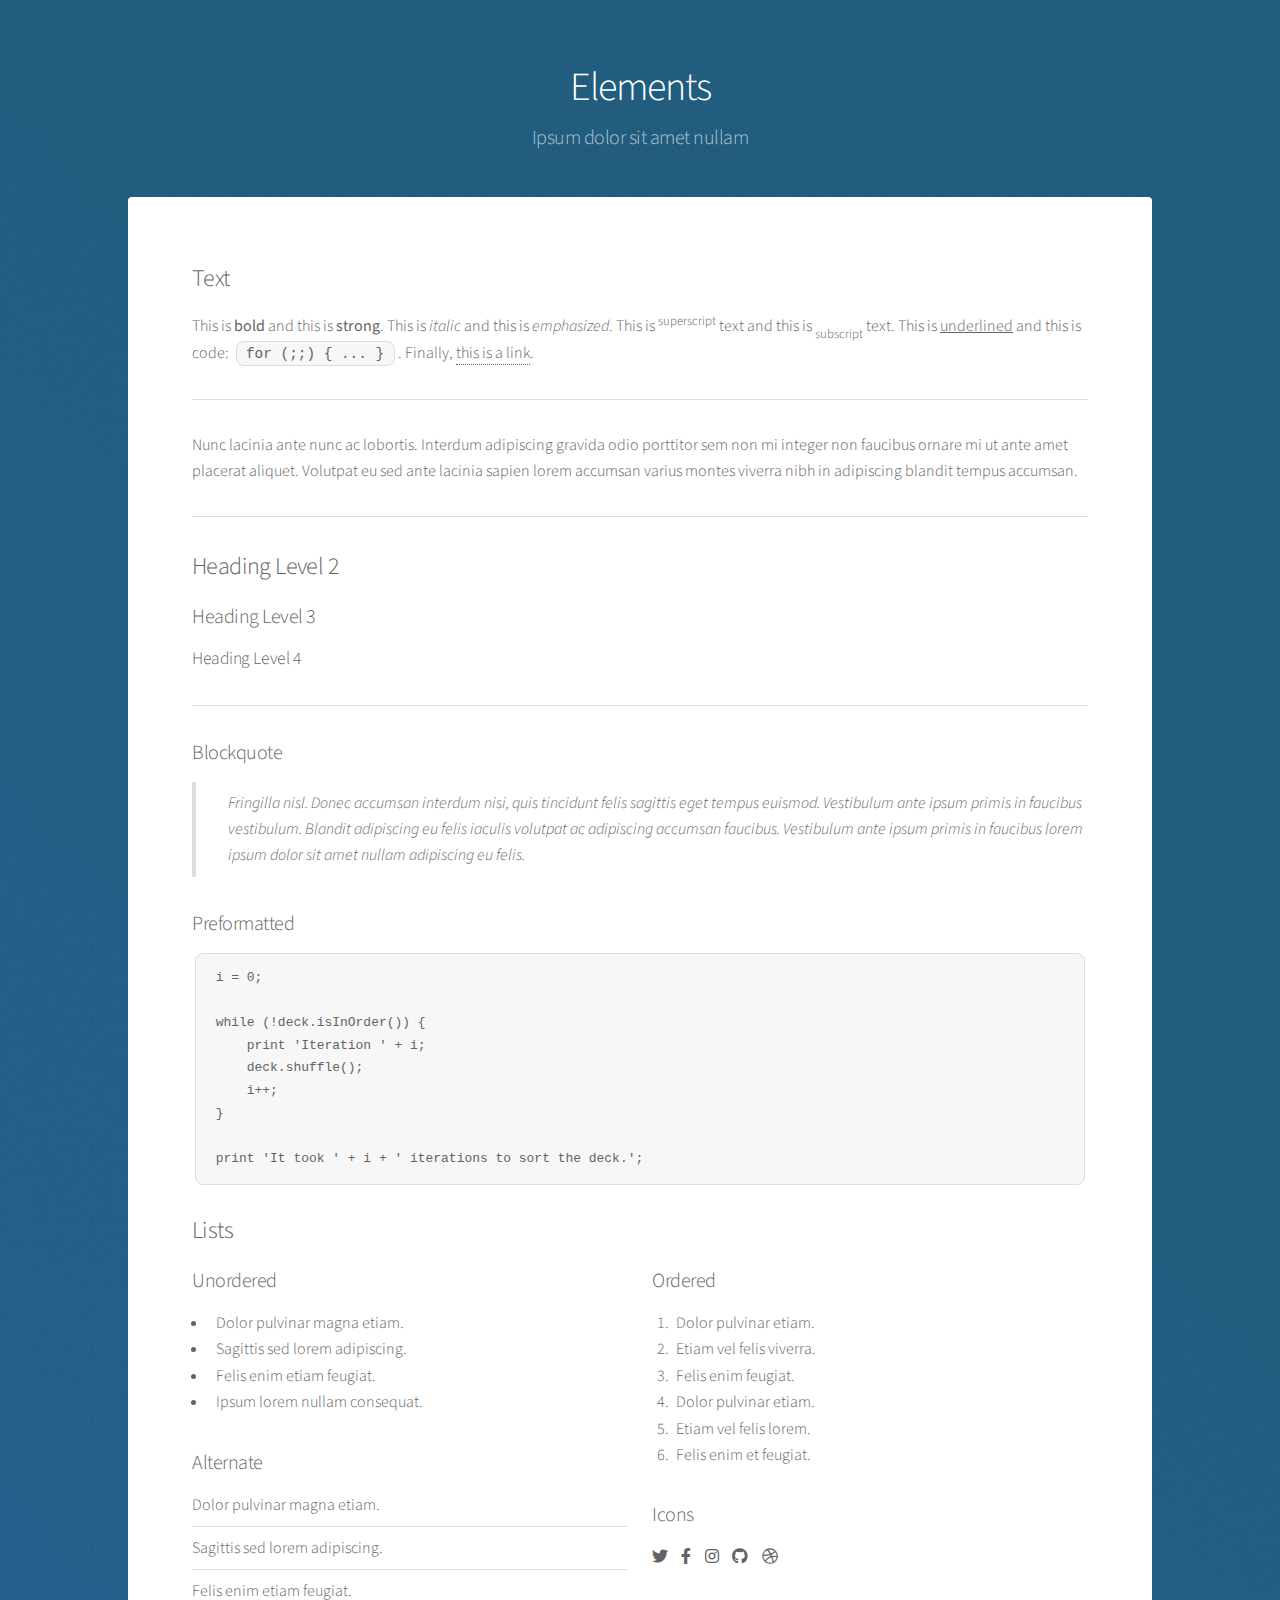
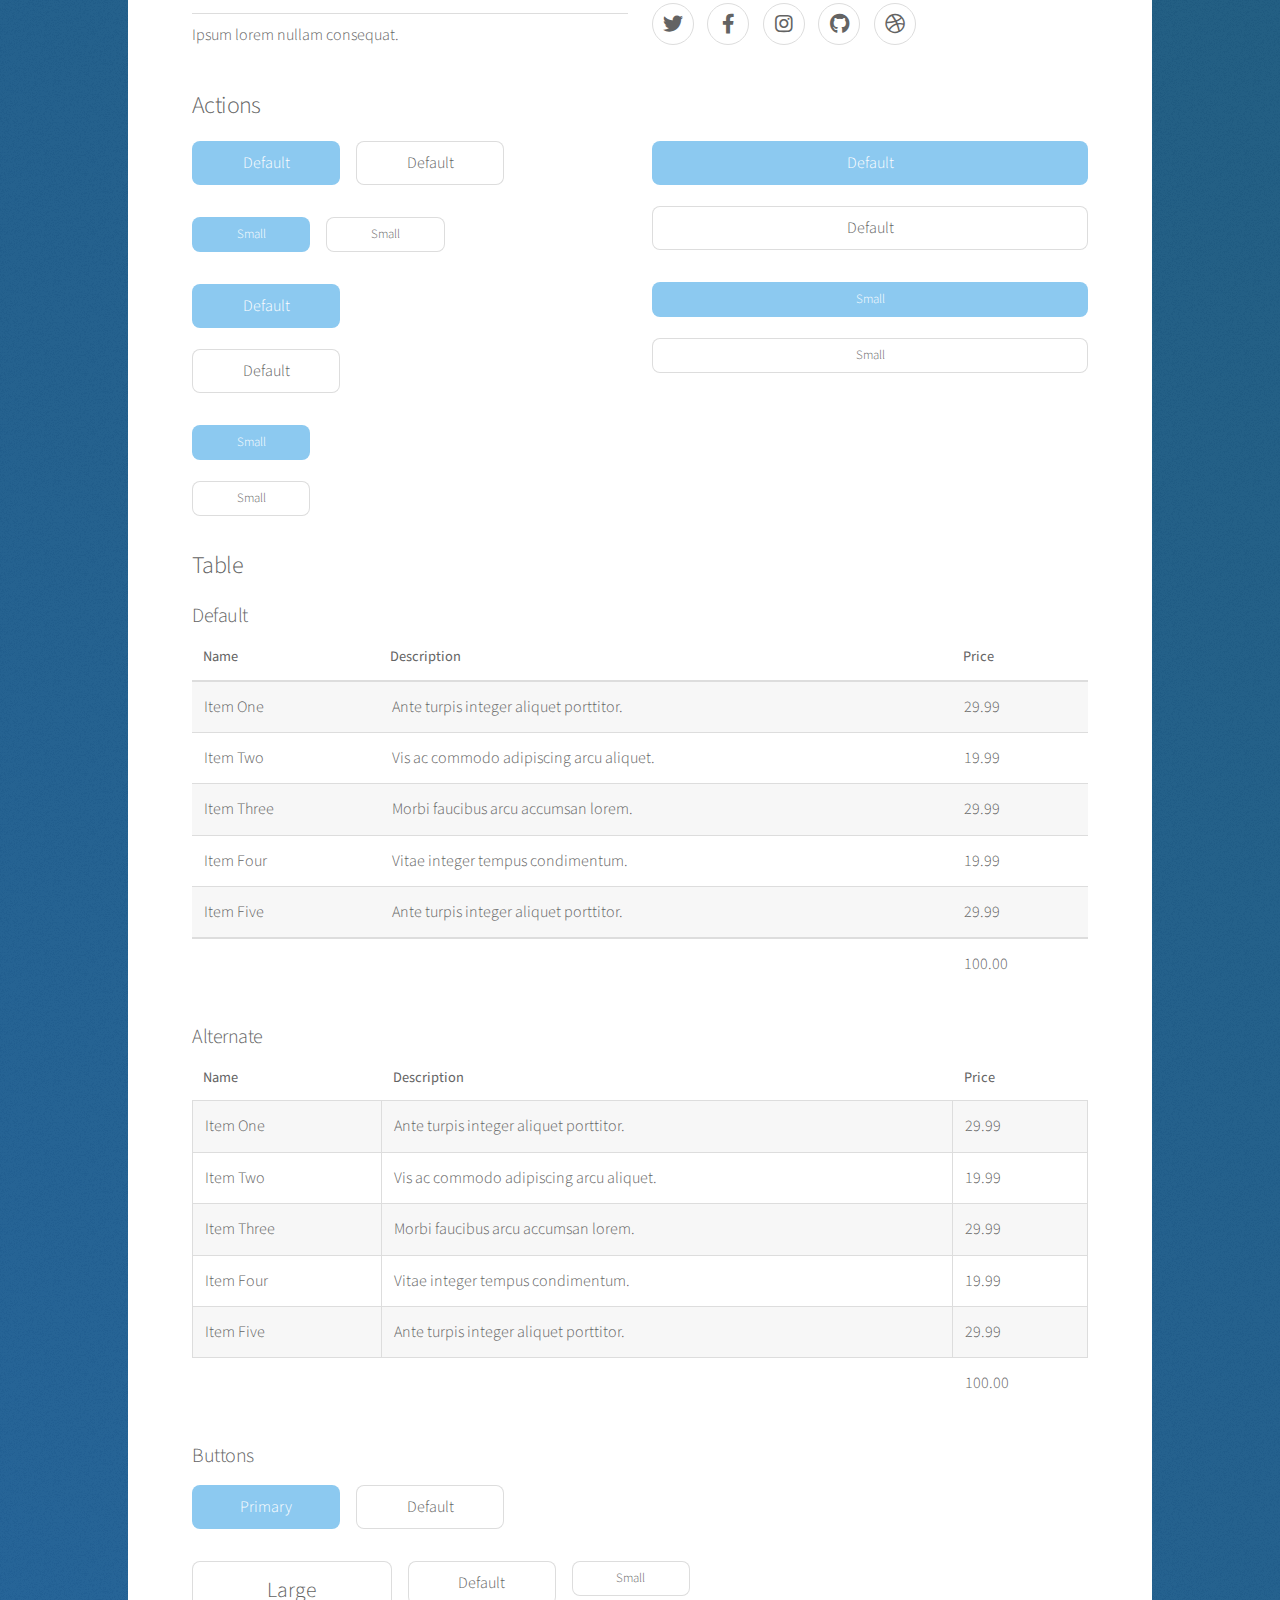
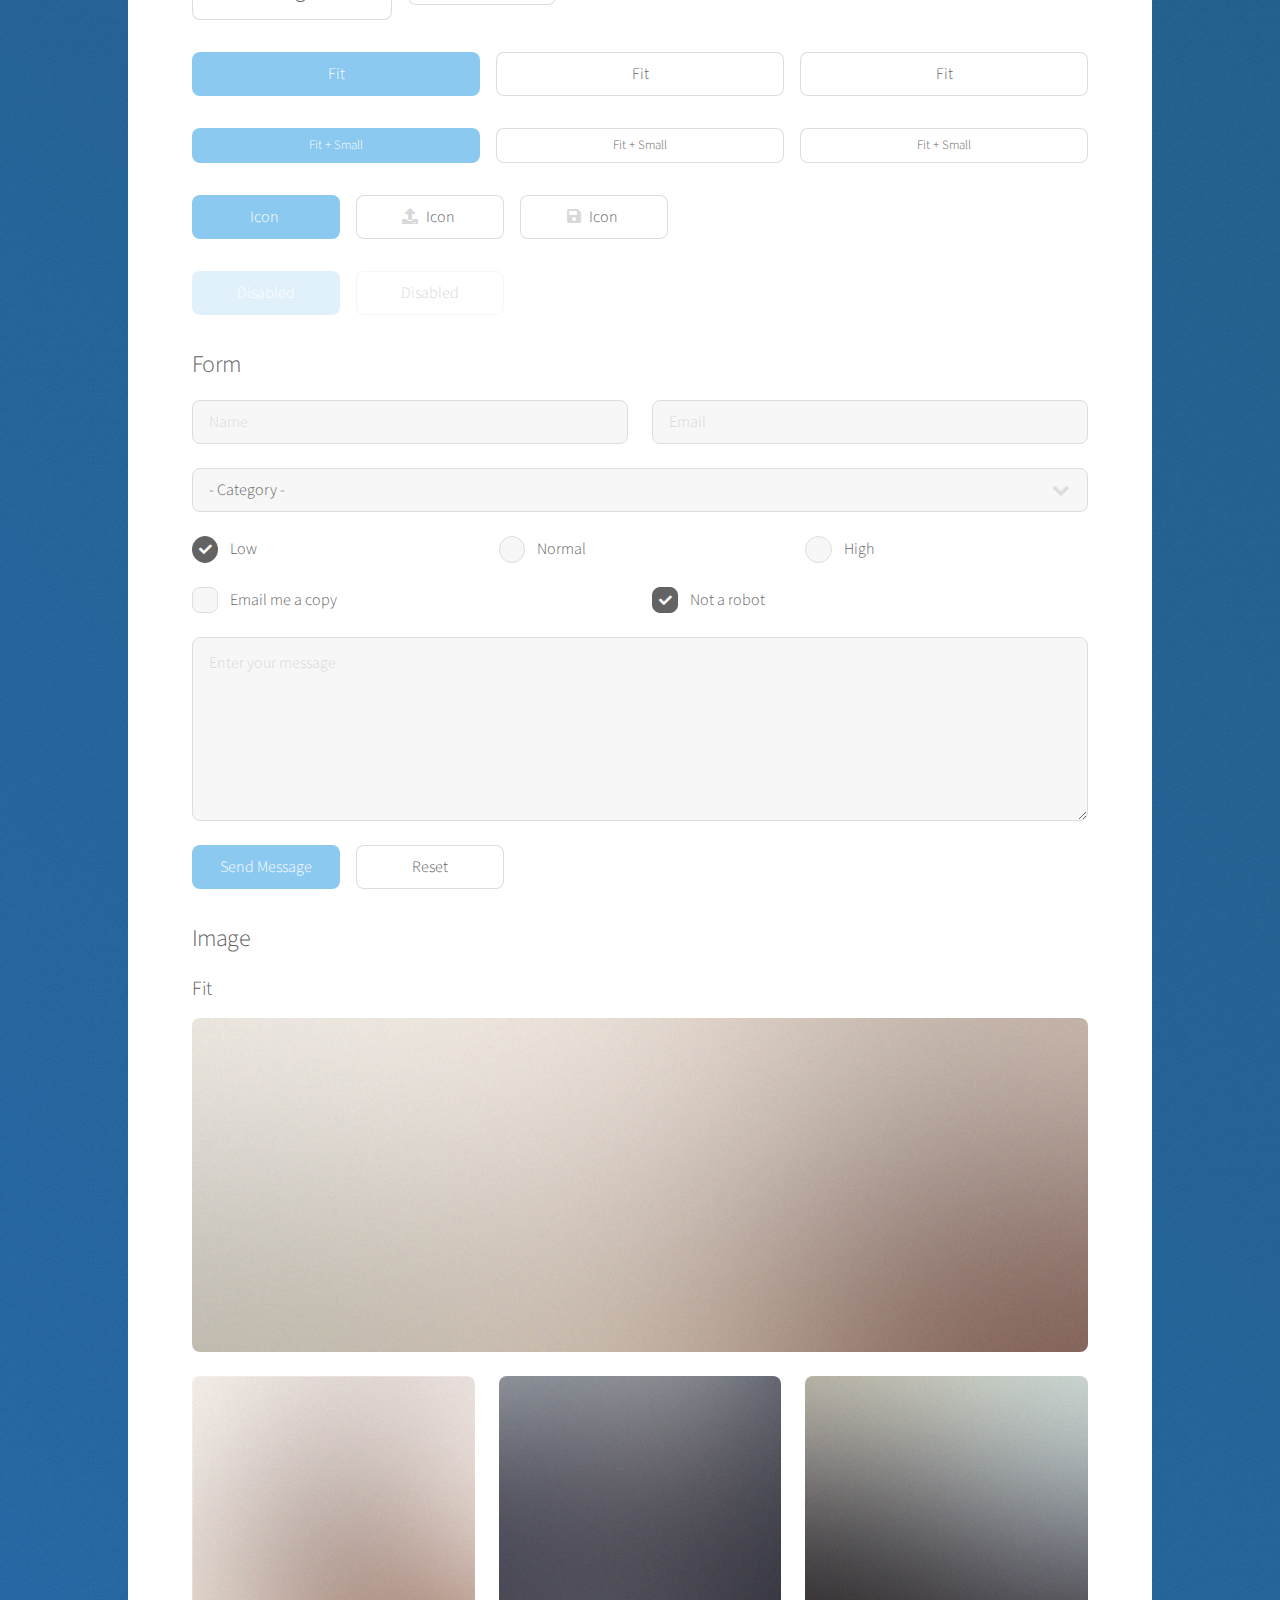
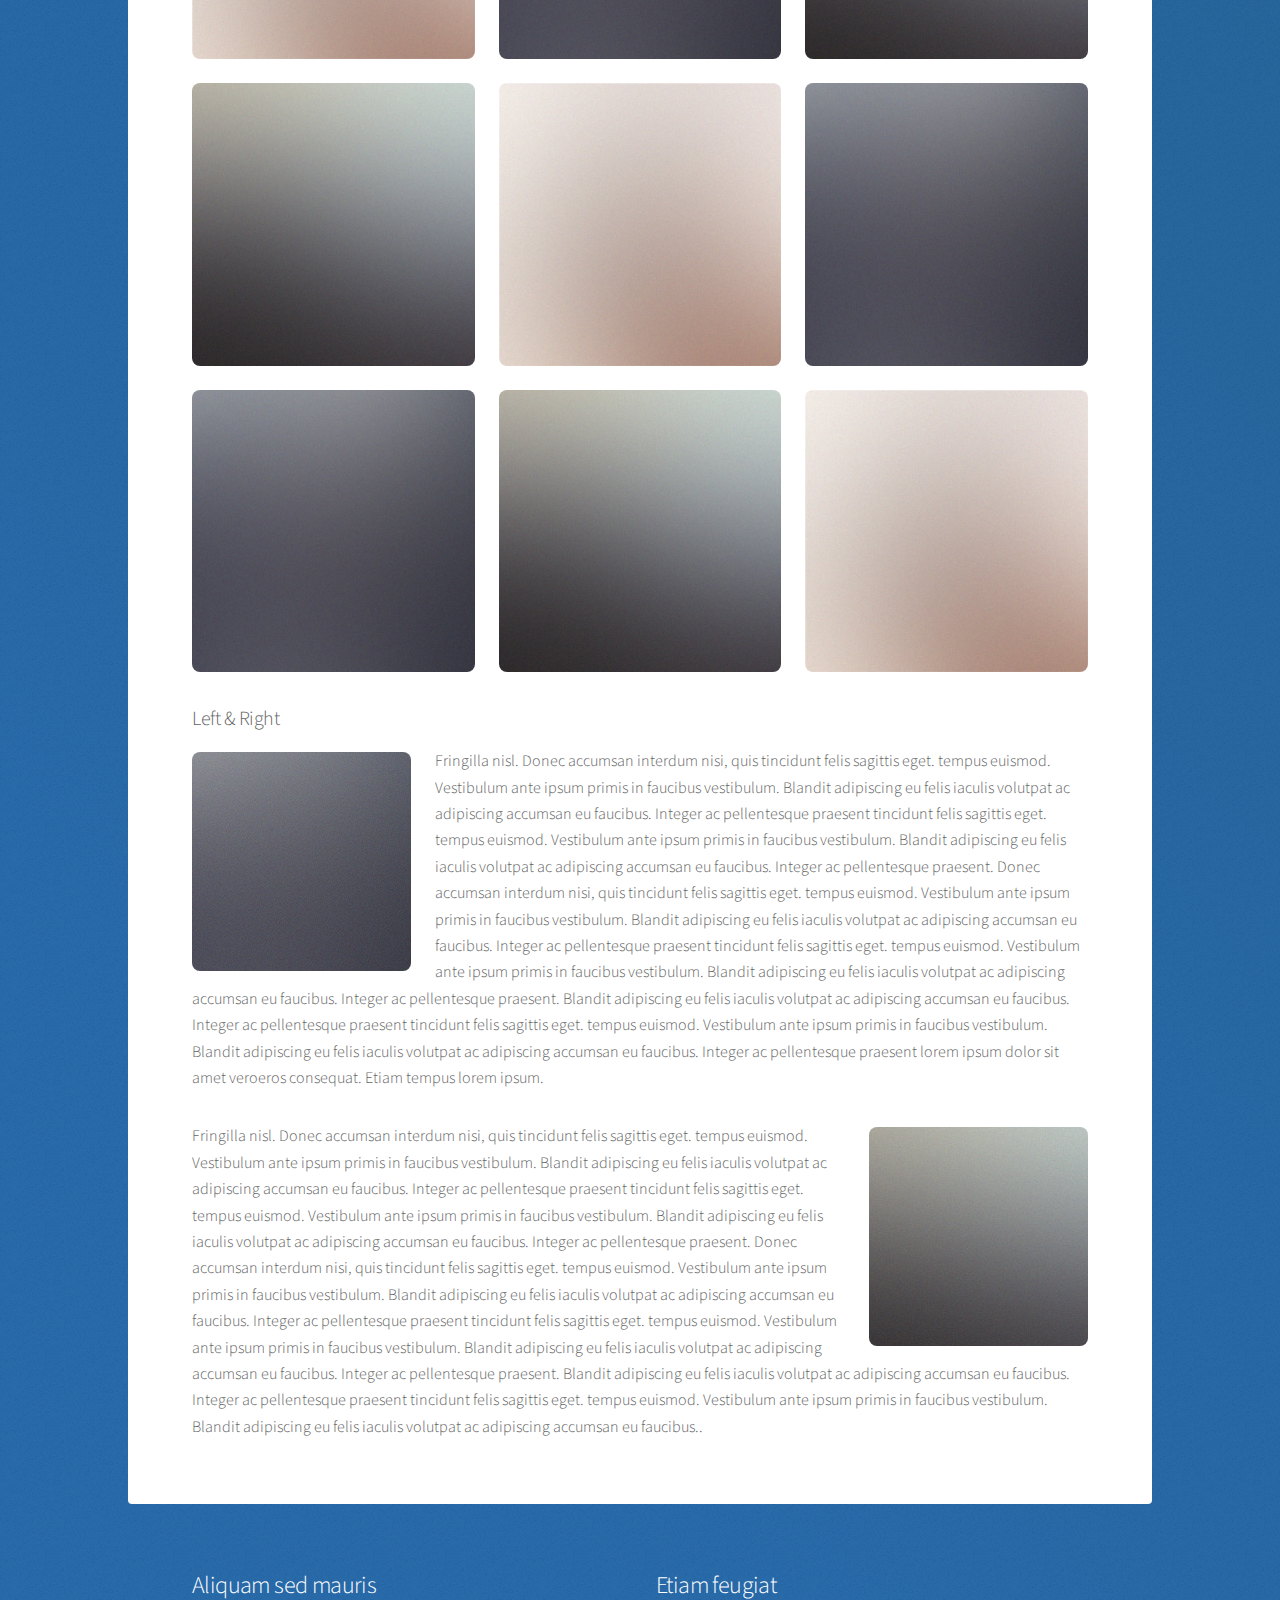
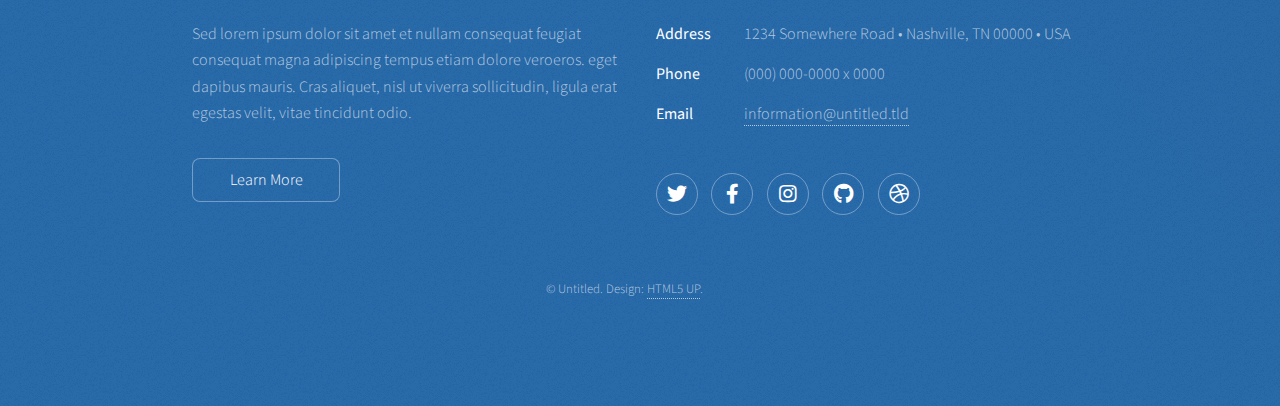
<file: pages/elements.html>
<!DOCTYPE HTML>
<!--
	Stellar by HTML5 UP
	html5up.net | @ajlkn
	Free for personal and commercial use under the CCA 3.0 license (html5up.net/license)
-->
<html>
	<head>
		<title>Elements - Stellar by HTML5 UP</title>
		<meta charset="utf-8" />
		<meta name="viewport" content="width=device-width, initial-scale=1, user-scalable=no" />
		<link rel="stylesheet" href="../assets/css/main.css" />
		<noscript><link rel="stylesheet" href="../assets/css/noscript.css" /></noscript>
	</head>
	<body class="is-preload">

		<!-- Wrapper -->
			<div id="wrapper">

				<!-- Header -->
					<header id="header">
						<h1>Elements</h1>
						<p>Ipsum dolor sit amet nullam</p>
					</header>

				<!-- Main -->
					<div id="main">

						<!-- Content -->
							<section id="content" class="main">

								<!-- Text -->
									<section>
										<h2>Text</h2>
										<p>This is <b>bold</b> and this is <strong>strong</strong>. This is <i>italic</i> and this is <em>emphasized</em>.
										This is <sup>superscript</sup> text and this is <sub>subscript</sub> text.
										This is <u>underlined</u> and this is code: <code>for (;;) { ... }</code>. Finally, <a href="#">this is a link</a>.</p>
										<hr />
										<p>Nunc lacinia ante nunc ac lobortis. Interdum adipiscing gravida odio porttitor sem non mi integer non faucibus ornare mi ut ante amet placerat aliquet. Volutpat eu sed ante lacinia sapien lorem accumsan varius montes viverra nibh in adipiscing blandit tempus accumsan.</p>
										<hr />
										<h2>Heading Level 2</h2>
										<h3>Heading Level 3</h3>
										<h4>Heading Level 4</h4>
										<hr />
										<h3>Blockquote</h3>
										<blockquote>Fringilla nisl. Donec accumsan interdum nisi, quis tincidunt felis sagittis eget tempus euismod. Vestibulum ante ipsum primis in faucibus vestibulum. Blandit adipiscing eu felis iaculis volutpat ac adipiscing accumsan faucibus. Vestibulum ante ipsum primis in faucibus lorem ipsum dolor sit amet nullam adipiscing eu felis.</blockquote>
										<h3>Preformatted</h3>
										<pre><code>i = 0;

while (!deck.isInOrder()) {
    print 'Iteration ' + i;
    deck.shuffle();
    i++;
}

print 'It took ' + i + ' iterations to sort the deck.';</code></pre>
									</section>

								<!-- Lists -->
									<section>
										<h2>Lists</h2>
										<div class="row">
											<div class="col-6 col-12-medium">
												<h3>Unordered</h3>
												<ul>
													<li>Dolor pulvinar magna etiam.</li>
													<li>Sagittis sed lorem adipiscing.</li>
													<li>Felis enim etiam feugiat.</li>
													<li>Ipsum lorem nullam consequat.</li>
												</ul>
												<h3>Alternate</h3>
												<ul class="alt">
													<li>Dolor pulvinar magna etiam.</li>
													<li>Sagittis sed lorem adipiscing.</li>
													<li>Felis enim etiam feugiat.</li>
													<li>Ipsum lorem nullam consequat.</li>
												</ul>
											</div>
											<div class="col-6 col-12-medium">
												<h3>Ordered</h3>
												<ol>
													<li>Dolor pulvinar etiam.</li>
													<li>Etiam vel felis viverra.</li>
													<li>Felis enim feugiat.</li>
													<li>Dolor pulvinar etiam.</li>
													<li>Etiam vel felis lorem.</li>
													<li>Felis enim et feugiat.</li>
												</ol>
												<h3>Icons</h3>
												<ul class="icons">
													<li><a href="#" class="icon brands fa-twitter"><span class="label">Twitter</span></a></li>
													<li><a href="#" class="icon brands fa-facebook-f"><span class="label">Facebook</span></a></li>
													<li><a href="#" class="icon brands fa-instagram"><span class="label">Instagram</span></a></li>
													<li><a href="#" class="icon brands fa-github"><span class="label">GitHub</span></a></li>
													<li><a href="#" class="icon brands fa-dribbble"><span class="label">Dribbble</span></a></li>
												</ul>
												<ul class="icons">
													<li><a href="#" class="icon brands alt fa-twitter"><span class="label">Twitter</span></a></li>
													<li><a href="#" class="icon brands alt fa-facebook-f"><span class="label">Facebook</span></a></li>
													<li><a href="#" class="icon brands alt fa-instagram"><span class="label">Instagram</span></a></li>
													<li><a href="#" class="icon brands alt fa-github"><span class="label">GitHub</span></a></li>
													<li><a href="#" class="icon brands alt fa-dribbble"><span class="label">Dribbble</span></a></li>
												</ul>
											</div>
										</div>
										<h2>Actions</h2>
										<div class="row">
											<div class="col-6 col-12-medium">
												<ul class="actions">
													<li><a href="#" class="button primary">Default</a></li>
													<li><a href="#" class="button">Default</a></li>
												</ul>
												<ul class="actions small">
													<li><a href="#" class="button primary small">Small</a></li>
													<li><a href="#" class="button small">Small</a></li>
												</ul>
												<ul class="actions stacked">
													<li><a href="#" class="button primary">Default</a></li>
													<li><a href="#" class="button">Default</a></li>
												</ul>
												<ul class="actions stacked">
													<li><a href="#" class="button primary small">Small</a></li>
													<li><a href="#" class="button small">Small</a></li>
												</ul>
											</div>
											<div class="col-6 col-12-medium">
												<ul class="actions stacked">
													<li><a href="#" class="button primary fit">Default</a></li>
													<li><a href="#" class="button fit">Default</a></li>
												</ul>
												<ul class="actions stacked">
													<li><a href="#" class="button primary small fit">Small</a></li>
													<li><a href="#" class="button small fit">Small</a></li>
												</ul>
											</div>
										</div>
									</section>

								<!-- Table -->
									<section>
										<h2>Table</h2>
										<h3>Default</h3>
										<div class="table-wrapper">
											<table>
												<thead>
													<tr>
														<th>Name</th>
														<th>Description</th>
														<th>Price</th>
													</tr>
												</thead>
												<tbody>
													<tr>
														<td>Item One</td>
														<td>Ante turpis integer aliquet porttitor.</td>
														<td>29.99</td>
													</tr>
													<tr>
														<td>Item Two</td>
														<td>Vis ac commodo adipiscing arcu aliquet.</td>
														<td>19.99</td>
													</tr>
													<tr>
														<td>Item Three</td>
														<td> Morbi faucibus arcu accumsan lorem.</td>
														<td>29.99</td>
													</tr>
													<tr>
														<td>Item Four</td>
														<td>Vitae integer tempus condimentum.</td>
														<td>19.99</td>
													</tr>
													<tr>
														<td>Item Five</td>
														<td>Ante turpis integer aliquet porttitor.</td>
														<td>29.99</td>
													</tr>
												</tbody>
												<tfoot>
													<tr>
														<td colspan="2"></td>
														<td>100.00</td>
													</tr>
												</tfoot>
											</table>
										</div>

										<h3>Alternate</h3>
										<div class="table-wrapper">
											<table class="alt">
												<thead>
													<tr>
														<th>Name</th>
														<th>Description</th>
														<th>Price</th>
													</tr>
												</thead>
												<tbody>
													<tr>
														<td>Item One</td>
														<td>Ante turpis integer aliquet porttitor.</td>
														<td>29.99</td>
													</tr>
													<tr>
														<td>Item Two</td>
														<td>Vis ac commodo adipiscing arcu aliquet.</td>
														<td>19.99</td>
													</tr>
													<tr>
														<td>Item Three</td>
														<td> Morbi faucibus arcu accumsan lorem.</td>
														<td>29.99</td>
													</tr>
													<tr>
														<td>Item Four</td>
														<td>Vitae integer tempus condimentum.</td>
														<td>19.99</td>
													</tr>
													<tr>
														<td>Item Five</td>
														<td>Ante turpis integer aliquet porttitor.</td>
														<td>29.99</td>
													</tr>
												</tbody>
												<tfoot>
													<tr>
														<td colspan="2"></td>
														<td>100.00</td>
													</tr>
												</tfoot>
											</table>
										</div>
									</section>

								<!-- Buttons -->
									<section>
										<h3>Buttons</h3>
										<ul class="actions">
											<li><a href="#" class="button primary">Primary</a></li>
											<li><a href="#" class="button">Default</a></li>
										</ul>
										<ul class="actions">
											<li><a href="#" class="button large">Large</a></li>
											<li><a href="#" class="button">Default</a></li>
											<li><a href="#" class="button small">Small</a></li>
										</ul>
										<ul class="actions fit">
											<li><a href="#" class="button primary fit">Fit</a></li>
											<li><a href="#" class="button fit">Fit</a></li>
											<li><a href="#" class="button fit">Fit</a></li>
										</ul>
										<ul class="actions fit small">
											<li><a href="#" class="button primary fit small">Fit + Small</a></li>
											<li><a href="#" class="button fit small">Fit + Small</a></li>
											<li><a href="#" class="button fit small">Fit + Small</a></li>
										</ul>
										<ul class="actions">
											<li><a href="#" class="button primary icon solidfa-download">Icon</a></li>
											<li><a href="#" class="button icon solid fa-upload">Icon</a></li>
											<li><a href="#" class="button icon solid fa-save">Icon</a></li>
										</ul>
										<ul class="actions">
											<li><span class="button primary disabled">Disabled</span></li>
											<li><span class="button disabled">Disabled</span></li>
										</ul>
									</section>

								<!-- Form -->
									<section>
										<h2>Form</h2>
										<form method="post" action="#">
											<div class="row gtr-uniform">
												<div class="col-6 col-12-xsmall">
													<input type="text" name="demo-name" id="demo-name" value="" placeholder="Name" />
												</div>
												<div class="col-6 col-12-xsmall">
													<input type="email" name="demo-email" id="demo-email" value="" placeholder="Email" />
												</div>
												<div class="col-12">
													<select name="demo-category" id="demo-category">
														<option value="">- Category -</option>
														<option value="1">Manufacturing</option>
														<option value="1">Shipping</option>
														<option value="1">Administration</option>
														<option value="1">Human Resources</option>
													</select>
												</div>
												<div class="col-4 col-12-small">
													<input type="radio" id="demo-priority-low" name="demo-priority" checked>
													<label for="demo-priority-low">Low</label>
												</div>
												<div class="col-4 col-12-small">
													<input type="radio" id="demo-priority-normal" name="demo-priority">
													<label for="demo-priority-normal">Normal</label>
												</div>
												<div class="col-4 col-12-small">
													<input type="radio" id="demo-priority-high" name="demo-priority">
													<label for="demo-priority-high">High</label>
												</div>
												<div class="col-6 col-12-small">
													<input type="checkbox" id="demo-copy" name="demo-copy">
													<label for="demo-copy">Email me a copy</label>
												</div>
												<div class="col-6 col-12-small">
													<input type="checkbox" id="demo-human" name="demo-human" checked>
													<label for="demo-human">Not a robot</label>
												</div>
												<div class="col-12">
													<textarea name="demo-message" id="demo-message" placeholder="Enter your message" rows="6"></textarea>
												</div>
												<div class="col-12">
													<ul class="actions">
														<li><input type="submit" value="Send Message" class="primary" /></li>
														<li><input type="reset" value="Reset" /></li>
													</ul>
												</div>
											</div>
										</form>
									</section>

								<!-- Image -->
									<section>
										<h2>Image</h2>
										<h3>Fit</h3>
										<div class="box alt">
											<div class="row gtr-uniform">
												<div class="col-12"><span class="image fit"><img src="../images/pic04.jpg" alt="" /></span></div>
												<div class="col-4"><span class="image fit"><img src="../images/pic01.jpg" alt="" /></span></div>
												<div class="col-4"><span class="image fit"><img src="../images/pic02.jpg" alt="" /></span></div>
												<div class="col-4"><span class="image fit"><img src="../images/pic03.jpg" alt="" /></span></div>
												<div class="col-4"><span class="image fit"><img src="../images/pic03.jpg" alt="" /></span></div>
												<div class="col-4"><span class="image fit"><img src="../images/pic01.jpg" alt="" /></span></div>
												<div class="col-4"><span class="image fit"><img src="../images/pic02.jpg" alt="" /></span></div>
												<div class="col-4"><span class="image fit"><img src="../images/pic02.jpg" alt="" /></span></div>
												<div class="col-4"><span class="image fit"><img src="../images/pic03.jpg" alt="" /></span></div>
												<div class="col-4"><span class="image fit"><img src="../images/pic01.jpg" alt="" /></span></div>
											</div>
										</div>
										<h3>Left &amp; Right</h3>
										<p><span class="image left"><img src="../images/pic05.jpg" alt="" /></span>Fringilla nisl. Donec accumsan interdum nisi, quis tincidunt felis sagittis eget. tempus euismod. Vestibulum ante ipsum primis in faucibus vestibulum. Blandit adipiscing eu felis iaculis volutpat ac adipiscing accumsan eu faucibus. Integer ac pellentesque praesent tincidunt felis sagittis eget. tempus euismod. Vestibulum ante ipsum primis in faucibus vestibulum. Blandit adipiscing eu felis iaculis volutpat ac adipiscing accumsan eu faucibus. Integer ac pellentesque praesent. Donec accumsan interdum nisi, quis tincidunt felis sagittis eget. tempus euismod. Vestibulum ante ipsum primis in faucibus vestibulum. Blandit adipiscing eu felis iaculis volutpat ac adipiscing accumsan eu faucibus. Integer ac pellentesque praesent tincidunt felis sagittis eget. tempus euismod. Vestibulum ante ipsum primis in faucibus vestibulum. Blandit adipiscing eu felis iaculis volutpat ac adipiscing accumsan eu faucibus. Integer ac pellentesque praesent. Blandit adipiscing eu felis iaculis volutpat ac adipiscing accumsan eu faucibus. Integer ac pellentesque praesent tincidunt felis sagittis eget. tempus euismod. Vestibulum ante ipsum primis in faucibus vestibulum. Blandit adipiscing eu felis iaculis volutpat ac adipiscing accumsan eu faucibus. Integer ac pellentesque praesent lorem ipsum dolor sit amet veroeros consequat. Etiam tempus lorem ipsum.</p>
										<p><span class="image right"><img src="../images/pic06.jpg" alt="" /></span>Fringilla nisl. Donec accumsan interdum nisi, quis tincidunt felis sagittis eget. tempus euismod. Vestibulum ante ipsum primis in faucibus vestibulum. Blandit adipiscing eu felis iaculis volutpat ac adipiscing accumsan eu faucibus. Integer ac pellentesque praesent tincidunt felis sagittis eget. tempus euismod. Vestibulum ante ipsum primis in faucibus vestibulum. Blandit adipiscing eu felis iaculis volutpat ac adipiscing accumsan eu faucibus. Integer ac pellentesque praesent. Donec accumsan interdum nisi, quis tincidunt felis sagittis eget. tempus euismod. Vestibulum ante ipsum primis in faucibus vestibulum. Blandit adipiscing eu felis iaculis volutpat ac adipiscing accumsan eu faucibus. Integer ac pellentesque praesent tincidunt felis sagittis eget. tempus euismod. Vestibulum ante ipsum primis in faucibus vestibulum. Blandit adipiscing eu felis iaculis volutpat ac adipiscing accumsan eu faucibus. Integer ac pellentesque praesent. Blandit adipiscing eu felis iaculis volutpat ac adipiscing accumsan eu faucibus. Integer ac pellentesque praesent tincidunt felis sagittis eget. tempus euismod. Vestibulum ante ipsum primis in faucibus vestibulum. Blandit adipiscing eu felis iaculis volutpat ac adipiscing accumsan eu faucibus..</p>
									</section>

							</section>

					</div>

				<!-- Footer -->
					<footer id="footer">
						<section>
							<h2>Aliquam sed mauris</h2>
							<p>Sed lorem ipsum dolor sit amet et nullam consequat feugiat consequat magna adipiscing tempus etiam dolore veroeros. eget dapibus mauris. Cras aliquet, nisl ut viverra sollicitudin, ligula erat egestas velit, vitae tincidunt odio.</p>
							<ul class="actions">
								<li><a href="#" class="button">Learn More</a></li>
							</ul>
						</section>
						<section>
							<h2>Etiam feugiat</h2>
							<dl class="alt">
								<dt>Address</dt>
								<dd>1234 Somewhere Road &bull; Nashville, TN 00000 &bull; USA</dd>
								<dt>Phone</dt>
								<dd>(000) 000-0000 x 0000</dd>
								<dt>Email</dt>
								<dd><a href="#">information@untitled.tld</a></dd>
							</dl>
							<ul class="icons">
								<li><a href="#" class="icon brands fa-twitter alt"><span class="label">Twitter</span></a></li>
								<li><a href="#" class="icon brands fa-facebook-f alt"><span class="label">Facebook</span></a></li>
								<li><a href="#" class="icon brands fa-instagram alt"><span class="label">Instagram</span></a></li>
								<li><a href="#" class="icon brands fa-github alt"><span class="label">GitHub</span></a></li>
								<li><a href="#" class="icon brands fa-dribbble alt"><span class="label">Dribbble</span></a></li>
							</ul>
						</section>
						<p class="copyright">&copy; Untitled. Design: <a href="https://html5up.net">HTML5 UP</a>.</p>
					</footer>

			</div>

		<!-- Scripts -->
			<script src="../assets/js/jquery.min.js"></script>
			<script src="../assets/js/jquery.scrollex.min.js"></script>
			<script src="../assets/js/jquery.scrolly.min.js"></script>
			<script src="../assets/js/browser.min.js"></script>
			<script src="../assets/js/breakpoints.min.js"></script>
			<script src="../assets/js/util.js"></script>
			<script src="../assets/js/main.js"></script>

	</body>
</html>
</file>
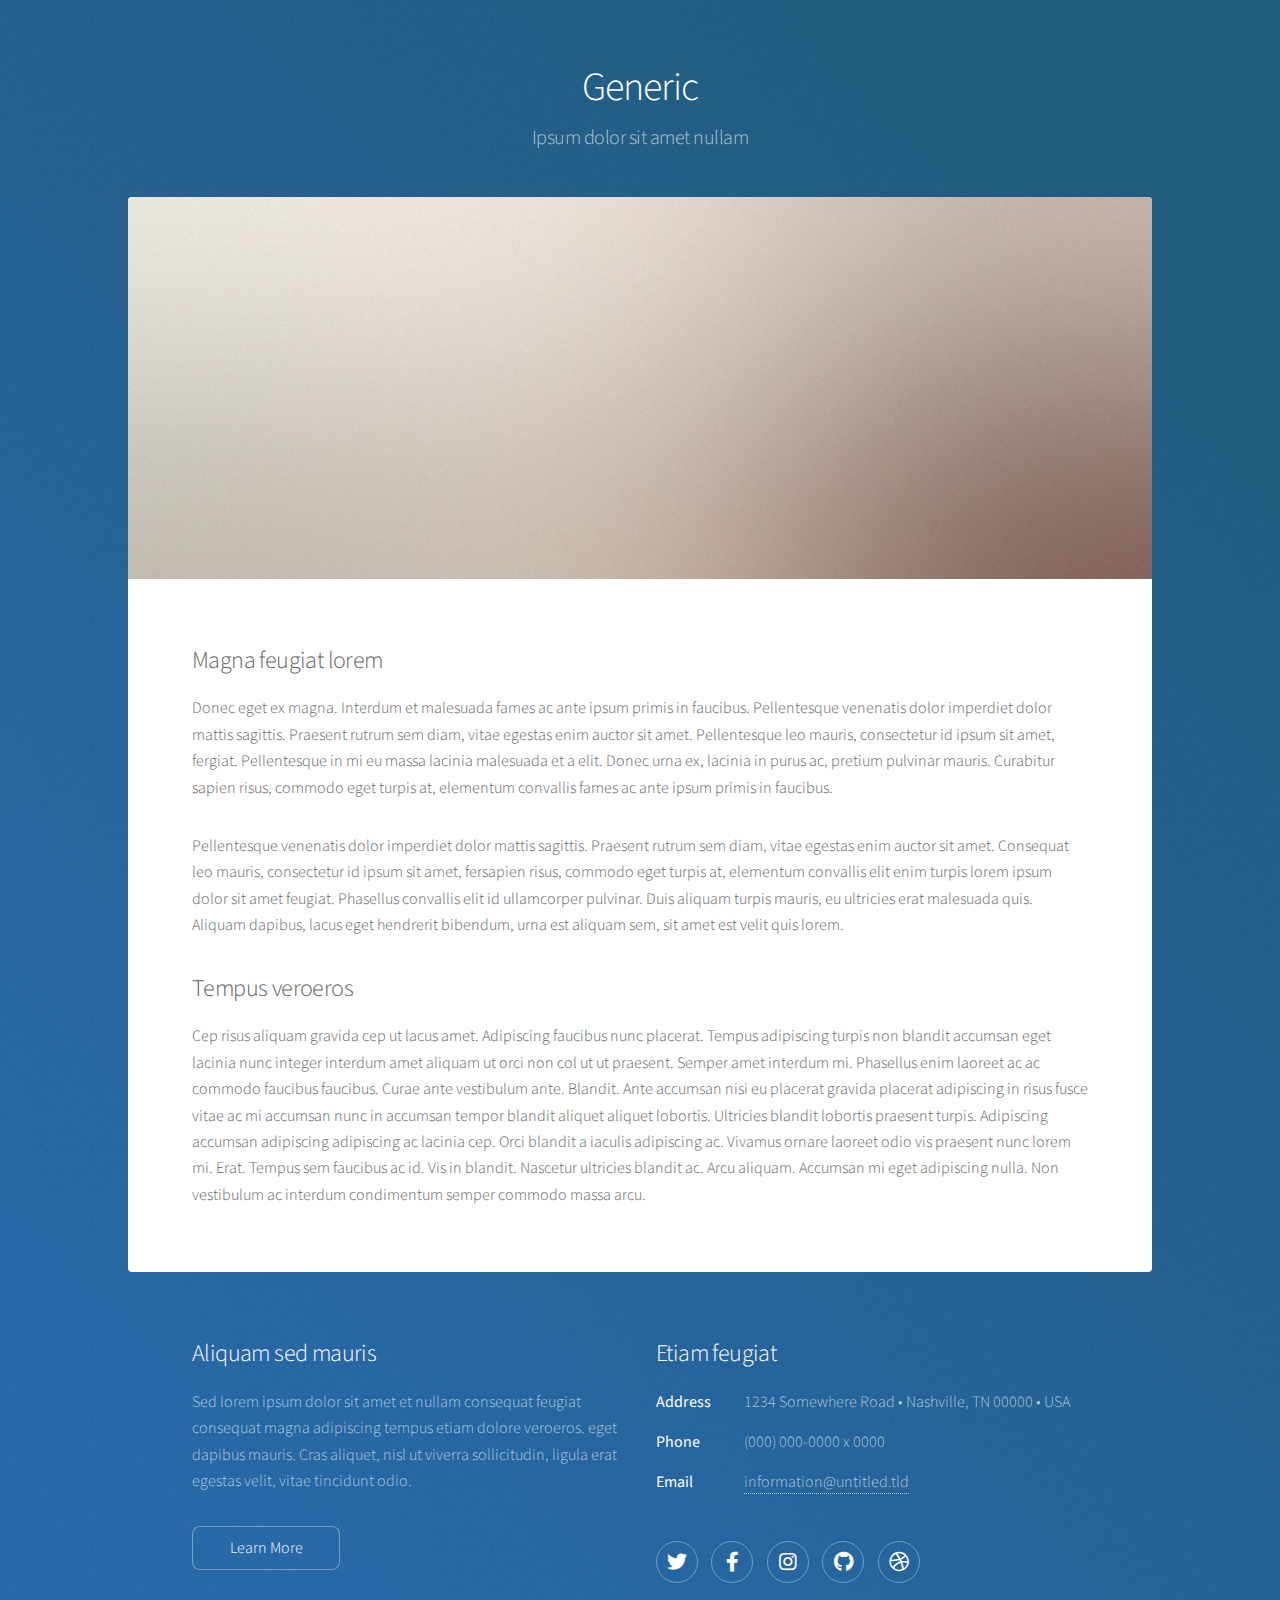
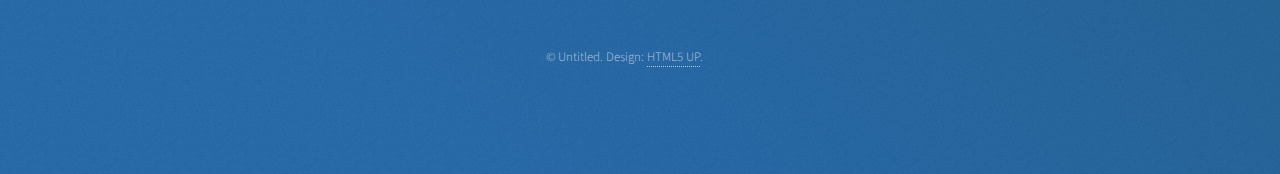
<file: pages/generic.html>
<!DOCTYPE HTML>
<!--
	Stellar by HTML5 UP
	html5up.net | @ajlkn
	Free for personal and commercial use under the CCA 3.0 license (html5up.net/license)
-->
<html>
	<head>
		<title>Generic - Stellar by HTML5 UP</title>
		<meta charset="utf-8" />
		<meta name="viewport" content="width=device-width, initial-scale=1, user-scalable=no" />
		<link rel="stylesheet" href="../assets/css/main.css" />
		<noscript><link rel="stylesheet" href="../assets/css/noscript.css" /></noscript>
	</head>
	<body class="is-preload">

		<!-- Wrapper -->
			<div id="wrapper">

				<!-- Header -->
					<header id="header">
						<h1>Generic</h1>
						<p>Ipsum dolor sit amet nullam</p>
					</header>

				<!-- Main -->
					<div id="main">

						<!-- Content -->
							<section id="content" class="main">
								<span class="image main"><img src="../images/pic04.jpg" alt="" /></span>
								<h2>Magna feugiat lorem</h2>
								<p>Donec eget ex magna. Interdum et malesuada fames ac ante ipsum primis in faucibus. Pellentesque venenatis dolor imperdiet dolor mattis sagittis. Praesent rutrum sem diam, vitae egestas enim auctor sit amet. Pellentesque leo mauris, consectetur id ipsum sit amet, fergiat. Pellentesque in mi eu massa lacinia malesuada et a elit. Donec urna ex, lacinia in purus ac, pretium pulvinar mauris. Curabitur sapien risus, commodo eget turpis at, elementum convallis fames ac ante ipsum primis in faucibus.</p>
								<p>Pellentesque venenatis dolor imperdiet dolor mattis sagittis. Praesent rutrum sem diam, vitae egestas enim auctor sit amet. Consequat leo mauris, consectetur id ipsum sit amet, fersapien risus, commodo eget turpis at, elementum convallis elit enim turpis lorem ipsum dolor sit amet feugiat. Phasellus convallis elit id ullamcorper pulvinar. Duis aliquam turpis mauris, eu ultricies erat malesuada quis. Aliquam dapibus, lacus eget hendrerit bibendum, urna est aliquam sem, sit amet est velit quis lorem.</p>
								<h2>Tempus veroeros</h2>
								<p>Cep risus aliquam gravida cep ut lacus amet. Adipiscing faucibus nunc placerat. Tempus adipiscing turpis non blandit accumsan eget lacinia nunc integer interdum amet aliquam ut orci non col ut ut praesent. Semper amet interdum mi. Phasellus enim laoreet ac ac commodo faucibus faucibus. Curae ante vestibulum ante. Blandit. Ante accumsan nisi eu placerat gravida placerat adipiscing in risus fusce vitae ac mi accumsan nunc in accumsan tempor blandit aliquet aliquet lobortis. Ultricies blandit lobortis praesent turpis. Adipiscing accumsan adipiscing adipiscing ac lacinia cep. Orci blandit a iaculis adipiscing ac. Vivamus ornare laoreet odio vis praesent nunc lorem mi. Erat. Tempus sem faucibus ac id. Vis in blandit. Nascetur ultricies blandit ac. Arcu aliquam. Accumsan mi eget adipiscing nulla. Non vestibulum ac interdum condimentum semper commodo massa arcu.</p>
							</section>

					</div>

				<!-- Footer -->
					<footer id="footer">
						<section>
							<h2>Aliquam sed mauris</h2>
							<p>Sed lorem ipsum dolor sit amet et nullam consequat feugiat consequat magna adipiscing tempus etiam dolore veroeros. eget dapibus mauris. Cras aliquet, nisl ut viverra sollicitudin, ligula erat egestas velit, vitae tincidunt odio.</p>
							<ul class="actions">
								<li><a href="#" class="button">Learn More</a></li>
							</ul>
						</section>
						<section>
							<h2>Etiam feugiat</h2>
							<dl class="alt">
								<dt>Address</dt>
								<dd>1234 Somewhere Road &bull; Nashville, TN 00000 &bull; USA</dd>
								<dt>Phone</dt>
								<dd>(000) 000-0000 x 0000</dd>
								<dt>Email</dt>
								<dd><a href="#">information@untitled.tld</a></dd>
							</dl>
							<ul class="icons">
								<li><a href="#" class="icon brands fa-twitter alt"><span class="label">Twitter</span></a></li>
								<li><a href="#" class="icon brands fa-facebook-f alt"><span class="label">Facebook</span></a></li>
								<li><a href="#" class="icon brands fa-instagram alt"><span class="label">Instagram</span></a></li>
								<li><a href="#" class="icon brands fa-github alt"><span class="label">GitHub</span></a></li>
								<li><a href="#" class="icon brands fa-dribbble alt"><span class="label">Dribbble</span></a></li>
							</ul>
						</section>
						<p class="copyright">&copy; Untitled. Design: <a href="https://html5up.net">HTML5 UP</a>.</p>
					</footer>

			</div>

		<!-- Scripts -->
			<script src="../assets/js/jquery.min.js"></script>
			<script src="../assets/js/jquery.scrollex.min.js"></script>
			<script src="../assets/js/jquery.scrolly.min.js"></script>
			<script src="../assets/js/browser.min.js"></script>
			<script src="../assets/js/breakpoints.min.js"></script>
			<script src="../assets/js/util.js"></script>
			<script src="../assets/js/main.js"></script>

	</body>
</html>
</file>
<file: assets/css/noscript.css>
/*
	Stellar by HTML5 UP
	html5up.net | @ajlkn
	Free for personal and commercial use under the CCA 3.0 license (html5up.net/license)
*/

/* Header */

	body.is-preload #header.alt > * {
		opacity: 1;
	}

	body.is-preload #header.alt .logo {
		-moz-transform: none;
		-webkit-transform: none;
		-ms-transform: none;
		transform: none;
	}
</file>
<file: assets/css/main.css>
@import url(fontawesome-all.min.css);
@import 'https://fonts.googleapis.com/css?family=Source+Sans+Pro:300,400';

/*
	Stellar by HTML5 UP
	html5up.net | @ajlkn
	Free for personal and commercial use under the CCA 3.0 license (html5up.net/license)
*/

html, body, div, span, applet, object,
iframe, h1, h2, h3, h4, h5, h6, p, blockquote,
pre, a, abbr, acronym, address, big, cite,
code, del, dfn, em, img, ins, kbd, q, s, samp,
small, strike, strong, sub, sup, tt, var, b,
u, i, center, dl, dt, dd, ol, ul, li, fieldset,
form, label, legend, table, caption, tbody,
tfoot, thead, tr, th, td, article, aside,
canvas, details, embed, figure, figcaption,
footer, header, hgroup, menu, nav, output, ruby,
section, summary, time, mark, audio, video {
	margin: 0;
	padding: 0;
	border: 0;
	font-size: 100%;
	font: inherit;
	vertical-align: baseline;}

article, aside, details, figcaption, figure,
footer, header, hgroup, menu, nav, section {
	display: block;}

body {
	line-height: 1;
}

ol, ul {
	list-style: none;
}

blockquote, q {
	quotes: none;
}

	blockquote:before, blockquote:after, q:before, q:after {
		content: '';
		content: none;
	}

table {
	border-collapse: collapse;
	border-spacing: 0;
}

body {
	-webkit-text-size-adjust: none;
}

mark {
	background-color: transparent;
	color: inherit;
}

input::-moz-focus-inner {
	border: 0;
	padding: 0;
}

input, select, textarea {
	-moz-appearance: none;
	-webkit-appearance: none;
	-ms-appearance: none;
	appearance: none;
}

/* Basic */

	@-ms-viewport {
		width: device-width;
	}

	body {
		-ms-overflow-style: scrollbar;
	}

	@media screen and (max-width: 480px) {

		html, body {
			min-width: 320px;
		}

	}

	html {
		box-sizing: border-box;
	}

	*, *:before, *:after {
		box-sizing: inherit;
	}

body {
	background-color: #935d8c;
	background-image: url("images/overlay.png"), -moz-linear-gradient(45deg, #2467a8 15%, #1e5a7d 85%);
	background-image: url("images/overlay.png"), -webkit-linear-gradient(45deg, #2467a8 15%, #1e5a7d 85%);
	background-image: url("images/overlay.png"), -ms-linear-gradient(45deg, #2467a8 15%, #1e5a7d 85%);
	background-image: url("images/overlay.png"), linear-gradient(45deg, #2467a8 15%, #1e5a7d 85%);
}

		body.is-preload *, body.is-preload *:before, body.is-preload *:after {
			-moz-animation: none !important;
			-webkit-animation: none !important;
			-ms-animation: none !important;
			animation: none !important;
			-moz-transition: none !important;
			-webkit-transition: none !important;
			-ms-transition: none !important;
			transition: none !important;
		}

/* Type */

	body {
		background-color: #935d8c;
		color: rgba(255, 255, 255, 0.65);
	}

	body, input, select, textarea {
		font-family: "Source Sans Pro", Helvetica, sans-serif;
		font-size: 17pt;
		font-weight: 300;
		line-height: 1.65;
	}

		@media screen and (max-width: 1680px) {

			body, input, select, textarea {
				font-size: 14pt;
			}

		}

		@media screen and (max-width: 1280px) {

			body, input, select, textarea {
				font-size: 12pt;
			}

		}

		@media screen and (max-width: 360px) {

			body, input, select, textarea {
				font-size: 11pt;
			}

		}

	a {
		-moz-transition: color 0.2s ease, border-bottom 0.2s ease;
		-webkit-transition: color 0.2s ease, border-bottom 0.2s ease;
		-ms-transition: color 0.2s ease, border-bottom 0.2s ease;
		transition: color 0.2s ease, border-bottom 0.2s ease;
		text-decoration: none;
		border-bottom: dotted 1px;
		color: inherit;
	}

		a:hover {
			border-bottom-color: transparent;
		}

	strong, b {
		font-weight: 400;
	}

	em, i {
		font-style: italic;
	}

	p {
		margin: 0 0 2em 0;
	}

		p.content {
			-moz-columns: 20em 2;
			-webkit-columns: 20em 2;
			-ms-columns: 20em 2;
			columns: 20em 2;
			-moz-column-gap: 2em;
			-webkit-column-gap: 2em;
			-ms-column-gap: 2em;
			column-gap: 2em;
			text-align: justify;
		}

	h1, h2, h3, h4, h5, h6 {
		font-weight: 300;
		line-height: 1.5;
		margin: 0 0 0.7em 0;
		letter-spacing: -0.025em;
	}

		h1 a, h2 a, h3 a, h4 a, h5 a, h6 a {
			color: inherit;
			text-decoration: none;
		}

	h1 {
		font-size: 2.5em;
		line-height: 1.2;
	}

	h2 {
		font-size: 1.5em;
	}

	h3 {
		font-size: 1.25em;
	}

	h4 {
		font-size: 1.1em;
	}

	h5 {
		font-size: 0.9em;
	}

	h6 {
		font-size: 0.7em;
	}

	@media screen and (max-width: 736px) {

		h1 {
			font-size: 2em;
		}

	}

	sub {
		font-size: 0.8em;
		position: relative;
		top: 0.5em;
	}

	sup {
		font-size: 0.8em;
		position: relative;
		top: -0.5em;
	}

	blockquote {
		border-left: solid 4px;
		font-style: italic;
		margin: 0 0 2em 0;
		padding: 0.5em 0 0.5em 2em;
	}

	code {
		border-radius: 8px;
		border: solid 1px;
		font-family: "Courier New", monospace;
		font-size: 0.9em;
		margin: 0 0.25em;
		padding: 0.25em 0.65em;
	}

	pre {
		-webkit-overflow-scrolling: touch;
		font-family: "Courier New", monospace;
		font-size: 0.9em;
		margin: 0 0 2em 0;
	}

		pre code {
			display: block;
			line-height: 1.75;
			padding: 1em 1.5em;
			overflow-x: auto;
		}

	hr {
		border: 0;
		border-bottom: solid 1px;
		margin: 2em 0;
	}

		hr.major {
			margin: 3em 0;
		}

	.align-left {
		text-align: left;
	}

	.align-center {
		text-align: center;
	}

	.align-right {
		text-align: right;
	}

	input, select, textarea {
		color: #ffffff;
	}

	a:hover {
		color: #ffffff;
	}

	strong, b {
		color: #ffffff;
	}

	h1, h2, h3, h4, h5, h6 {
		color: #ffffff;
	}

	blockquote {
		border-left-color: rgba(255, 255, 255, 0.35);
	}

	code {
		background: rgba(255, 255, 255, 0.075);
		border-color: rgba(255, 255, 255, 0.35);
	}

	hr {
		border-bottom-color: rgba(255, 255, 255, 0.35);
	}

/* Row */

	.row {
		display: flex;
		flex-wrap: wrap;
		box-sizing: border-box;
		align-items: stretch;
	}

		.row > * {
			box-sizing: border-box;
		}

		.row.gtr-uniform > * > :last-child {
			margin-bottom: 0;
		}

		.row.aln-left {
			justify-content: flex-start;
		}

		.row.aln-center {
			justify-content: center;
		}

		.row.aln-right {
			justify-content: flex-end;
		}

		.row.aln-top {
			align-items: flex-start;
		}

		.row.aln-middle {
			align-items: center;
		}

		.row.aln-bottom {
			align-items: flex-end;
		}

		.row > .imp {
			order: -1;
		}

		.row > .col-1 {
			width: 8.33333%;
		}

		.row > .off-1 {
			margin-left: 8.33333%;
		}

		.row > .col-2 {
			width: 16.66667%;
		}

		.row > .off-2 {
			margin-left: 16.66667%;
		}

		.row > .col-3 {
			width: 25%;
		}

		.row > .off-3 {
			margin-left: 25%;
		}

		.row > .col-4 {
			width: 33.33333%;
		}

		.row > .off-4 {
			margin-left: 33.33333%;
		}

		.row > .col-5 {
			width: 41.66667%;
		}

		.row > .off-5 {
			margin-left: 41.66667%;
		}

		.row > .col-6 {
			width: 50%;
		}

		.row > .off-6 {
			margin-left: 50%;
		}

		.row > .col-7 {
			width: 58.33333%;
		}

		.row > .off-7 {
			margin-left: 58.33333%;
		}

		.row > .col-8 {
			width: 66.66667%;
		}

		.row > .off-8 {
			margin-left: 66.66667%;
		}

		.row > .col-9 {
			width: 75%;
		}

		.row > .off-9 {
			margin-left: 75%;
		}

		.row > .col-10 {
			width: 83.33333%;
		}

		.row > .off-10 {
			margin-left: 83.33333%;
		}

		.row > .col-11 {
			width: 91.66667%;
		}

		.row > .off-11 {
			margin-left: 91.66667%;
		}

		.row > .col-12 {
			width: 100%;
		}

		.row > .off-12 {
			margin-left: 100%;
		}

		.row.gtr-0 {
			margin-top: 0;
			margin-left: 0em;
		}

			.row.gtr-0 > * {
				padding: 0 0 0 0em;
			}

			.row.gtr-0.gtr-uniform {
				margin-top: 0em;
			}

				.row.gtr-0.gtr-uniform > * {
					padding-top: 0em;
				}

		.row.gtr-25 {
			margin-top: 0;
			margin-left: -0.375em;
		}

			.row.gtr-25 > * {
				padding: 0 0 0 0.375em;
			}

			.row.gtr-25.gtr-uniform {
				margin-top: -0.375em;
			}

				.row.gtr-25.gtr-uniform > * {
					padding-top: 0.375em;
				}

		.row.gtr-50 {
			margin-top: 0;
			margin-left: -0.75em;
		}

			.row.gtr-50 > * {
				padding: 0 0 0 0.75em;
			}

			.row.gtr-50.gtr-uniform {
				margin-top: -0.75em;
			}

				.row.gtr-50.gtr-uniform > * {
					padding-top: 0.75em;
				}

		.row {
			margin-top: 0;
			margin-left: -1.5em;
		}

			.row > * {
				padding: 0 0 0 1.5em;
			}

			.row.gtr-uniform {
				margin-top: -1.5em;
			}

				.row.gtr-uniform > * {
					padding-top: 1.5em;
				}

		.row.gtr-150 {
			margin-top: 0;
			margin-left: -2.25em;
		}

			.row.gtr-150 > * {
				padding: 0 0 0 2.25em;
			}

			.row.gtr-150.gtr-uniform {
				margin-top: -2.25em;
			}

				.row.gtr-150.gtr-uniform > * {
					padding-top: 2.25em;
				}

		.row.gtr-200 {
			margin-top: 0;
			margin-left: -3em;
		}

			.row.gtr-200 > * {
				padding: 0 0 0 3em;
			}

			.row.gtr-200.gtr-uniform {
				margin-top: -3em;
			}

				.row.gtr-200.gtr-uniform > * {
					padding-top: 3em;
				}

		@media screen and (max-width: 1680px) {

			.row {
				display: flex;
				flex-wrap: wrap;
				box-sizing: border-box;
				align-items: stretch;
			}

				.row > * {
					box-sizing: border-box;
				}

				.row.gtr-uniform > * > :last-child {
					margin-bottom: 0;
				}

				.row.aln-left {
					justify-content: flex-start;
				}

				.row.aln-center {
					justify-content: center;
				}

				.row.aln-right {
					justify-content: flex-end;
				}

				.row.aln-top {
					align-items: flex-start;
				}

				.row.aln-middle {
					align-items: center;
				}

				.row.aln-bottom {
					align-items: flex-end;
				}

				.row > .imp-xlarge {
					order: -1;
				}

				.row > .col-1-xlarge {
					width: 8.33333%;
				}

				.row > .off-1-xlarge {
					margin-left: 8.33333%;
				}

				.row > .col-2-xlarge {
					width: 16.66667%;
				}

				.row > .off-2-xlarge {
					margin-left: 16.66667%;
				}

				.row > .col-3-xlarge {
					width: 25%;
				}

				.row > .off-3-xlarge {
					margin-left: 25%;
				}

				.row > .col-4-xlarge {
					width: 33.33333%;
				}

				.row > .off-4-xlarge {
					margin-left: 33.33333%;
				}

				.row > .col-5-xlarge {
					width: 41.66667%;
				}

				.row > .off-5-xlarge {
					margin-left: 41.66667%;
				}

				.row > .col-6-xlarge {
					width: 50%;
				}

				.row > .off-6-xlarge {
					margin-left: 50%;
				}

				.row > .col-7-xlarge {
					width: 58.33333%;
				}

				.row > .off-7-xlarge {
					margin-left: 58.33333%;
				}

				.row > .col-8-xlarge {
					width: 66.66667%;
				}

				.row > .off-8-xlarge {
					margin-left: 66.66667%;
				}

				.row > .col-9-xlarge {
					width: 75%;
				}

				.row > .off-9-xlarge {
					margin-left: 75%;
				}

				.row > .col-10-xlarge {
					width: 83.33333%;
				}

				.row > .off-10-xlarge {
					margin-left: 83.33333%;
				}

				.row > .col-11-xlarge {
					width: 91.66667%;
				}

				.row > .off-11-xlarge {
					margin-left: 91.66667%;
				}

				.row > .col-12-xlarge {
					width: 100%;
				}

				.row > .off-12-xlarge {
					margin-left: 100%;
				}

				.row.gtr-0 {
					margin-top: 0;
					margin-left: 0em;
				}

					.row.gtr-0 > * {
						padding: 0 0 0 0em;
					}

					.row.gtr-0.gtr-uniform {
						margin-top: 0em;
					}

						.row.gtr-0.gtr-uniform > * {
							padding-top: 0em;
						}

				.row.gtr-25 {
					margin-top: 0;
					margin-left: -0.375em;
				}

					.row.gtr-25 > * {
						padding: 0 0 0 0.375em;
					}

					.row.gtr-25.gtr-uniform {
						margin-top: -0.375em;
					}

						.row.gtr-25.gtr-uniform > * {
							padding-top: 0.375em;
						}

				.row.gtr-50 {
					margin-top: 0;
					margin-left: -0.75em;
				}

					.row.gtr-50 > * {
						padding: 0 0 0 0.75em;
					}

					.row.gtr-50.gtr-uniform {
						margin-top: -0.75em;
					}

						.row.gtr-50.gtr-uniform > * {
							padding-top: 0.75em;
						}

				.row {
					margin-top: 0;
					margin-left: -1.5em;
				}

					.row > * {
						padding: 0 0 0 1.5em;
					}

					.row.gtr-uniform {
						margin-top: -1.5em;
					}

						.row.gtr-uniform > * {
							padding-top: 1.5em;
						}

				.row.gtr-150 {
					margin-top: 0;
					margin-left: -2.25em;
				}

					.row.gtr-150 > * {
						padding: 0 0 0 2.25em;
					}

					.row.gtr-150.gtr-uniform {
						margin-top: -2.25em;
					}

						.row.gtr-150.gtr-uniform > * {
							padding-top: 2.25em;
						}

				.row.gtr-200 {
					margin-top: 0;
					margin-left: -3em;
				}

					.row.gtr-200 > * {
						padding: 0 0 0 3em;
					}

					.row.gtr-200.gtr-uniform {
						margin-top: -3em;
					}

						.row.gtr-200.gtr-uniform > * {
							padding-top: 3em;
						}

		}

		@media screen and (max-width: 1280px) {

			.row {
				display: flex;
				flex-wrap: wrap;
				box-sizing: border-box;
				align-items: stretch;
			}

				.row > * {
					box-sizing: border-box;
				}

				.row.gtr-uniform > * > :last-child {
					margin-bottom: 0;
				}

				.row.aln-left {
					justify-content: flex-start;
				}

				.row.aln-center {
					justify-content: center;
				}

				.row.aln-right {
					justify-content: flex-end;
				}

				.row.aln-top {
					align-items: flex-start;
				}

				.row.aln-middle {
					align-items: center;
				}

				.row.aln-bottom {
					align-items: flex-end;
				}

				.row > .imp-large {
					order: -1;
				}

				.row > .col-1-large {
					width: 8.33333%;
				}

				.row > .off-1-large {
					margin-left: 8.33333%;
				}

				.row > .col-2-large {
					width: 16.66667%;
				}

				.row > .off-2-large {
					margin-left: 16.66667%;
				}

				.row > .col-3-large {
					width: 25%;
				}

				.row > .off-3-large {
					margin-left: 25%;
				}

				.row > .col-4-large {
					width: 33.33333%;
				}

				.row > .off-4-large {
					margin-left: 33.33333%;
				}

				.row > .col-5-large {
					width: 41.66667%;
				}

				.row > .off-5-large {
					margin-left: 41.66667%;
				}

				.row > .col-6-large {
					width: 50%;
				}

				.row > .off-6-large {
					margin-left: 50%;
				}

				.row > .col-7-large {
					width: 58.33333%;
				}

				.row > .off-7-large {
					margin-left: 58.33333%;
				}

				.row > .col-8-large {
					width: 66.66667%;
				}

				.row > .off-8-large {
					margin-left: 66.66667%;
				}

				.row > .col-9-large {
					width: 75%;
				}

				.row > .off-9-large {
					margin-left: 75%;
				}

				.row > .col-10-large {
					width: 83.33333%;
				}

				.row > .off-10-large {
					margin-left: 83.33333%;
				}

				.row > .col-11-large {
					width: 91.66667%;
				}

				.row > .off-11-large {
					margin-left: 91.66667%;
				}

				.row > .col-12-large {
					width: 100%;
				}

				.row > .off-12-large {
					margin-left: 100%;
				}

				.row.gtr-0 {
					margin-top: 0;
					margin-left: 0em;
				}

					.row.gtr-0 > * {
						padding: 0 0 0 0em;
					}

					.row.gtr-0.gtr-uniform {
						margin-top: 0em;
					}

						.row.gtr-0.gtr-uniform > * {
							padding-top: 0em;
						}

				.row.gtr-25 {
					margin-top: 0;
					margin-left: -0.375em;
				}

					.row.gtr-25 > * {
						padding: 0 0 0 0.375em;
					}

					.row.gtr-25.gtr-uniform {
						margin-top: -0.375em;
					}

						.row.gtr-25.gtr-uniform > * {
							padding-top: 0.375em;
						}

				.row.gtr-50 {
					margin-top: 0;
					margin-left: -0.75em;
				}

					.row.gtr-50 > * {
						padding: 0 0 0 0.75em;
					}

					.row.gtr-50.gtr-uniform {
						margin-top: -0.75em;
					}

						.row.gtr-50.gtr-uniform > * {
							padding-top: 0.75em;
						}

				.row {
					margin-top: 0;
					margin-left: -1.5em;
				}

					.row > * {
						padding: 0 0 0 1.5em;
					}

					.row.gtr-uniform {
						margin-top: -1.5em;
					}

						.row.gtr-uniform > * {
							padding-top: 1.5em;
						}

				.row.gtr-150 {
					margin-top: 0;
					margin-left: -2.25em;
				}

					.row.gtr-150 > * {
						padding: 0 0 0 2.25em;
					}

					.row.gtr-150.gtr-uniform {
						margin-top: -2.25em;
					}

						.row.gtr-150.gtr-uniform > * {
							padding-top: 2.25em;
						}

				.row.gtr-200 {
					margin-top: 0;
					margin-left: -3em;
				}

					.row.gtr-200 > * {
						padding: 0 0 0 3em;
					}

					.row.gtr-200.gtr-uniform {
						margin-top: -3em;
					}

						.row.gtr-200.gtr-uniform > * {
							padding-top: 3em;
						}

		}

		@media screen and (max-width: 980px) {

			.row {
				display: flex;
				flex-wrap: wrap;
				box-sizing: border-box;
				align-items: stretch;
			}

				.row > * {
					box-sizing: border-box;
				}

				.row.gtr-uniform > * > :last-child {
					margin-bottom: 0;
				}

				.row.aln-left {
					justify-content: flex-start;
				}

				.row.aln-center {
					justify-content: center;
				}

				.row.aln-right {
					justify-content: flex-end;
				}

				.row.aln-top {
					align-items: flex-start;
				}

				.row.aln-middle {
					align-items: center;
				}

				.row.aln-bottom {
					align-items: flex-end;
				}

				.row > .imp-medium {
					order: -1;
				}

				.row > .col-1-medium {
					width: 8.33333%;
				}

				.row > .off-1-medium {
					margin-left: 8.33333%;
				}

				.row > .col-2-medium {
					width: 16.66667%;
				}

				.row > .off-2-medium {
					margin-left: 16.66667%;
				}

				.row > .col-3-medium {
					width: 25%;
				}

				.row > .off-3-medium {
					margin-left: 25%;
				}

				.row > .col-4-medium {
					width: 33.33333%;
				}

				.row > .off-4-medium {
					margin-left: 33.33333%;
				}

				.row > .col-5-medium {
					width: 41.66667%;
				}

				.row > .off-5-medium {
					margin-left: 41.66667%;
				}

				.row > .col-6-medium {
					width: 50%;
				}

				.row > .off-6-medium {
					margin-left: 50%;
				}

				.row > .col-7-medium {
					width: 58.33333%;
				}

				.row > .off-7-medium {
					margin-left: 58.33333%;
				}

				.row > .col-8-medium {
					width: 66.66667%;
				}

				.row > .off-8-medium {
					margin-left: 66.66667%;
				}

				.row > .col-9-medium {
					width: 75%;
				}

				.row > .off-9-medium {
					margin-left: 75%;
				}

				.row > .col-10-medium {
					width: 83.33333%;
				}

				.row > .off-10-medium {
					margin-left: 83.33333%;
				}

				.row > .col-11-medium {
					width: 91.66667%;
				}

				.row > .off-11-medium {
					margin-left: 91.66667%;
				}

				.row > .col-12-medium {
					width: 100%;
				}

				.row > .off-12-medium {
					margin-left: 100%;
				}

				.row.gtr-0 {
					margin-top: 0;
					margin-left: 0em;
				}

					.row.gtr-0 > * {
						padding: 0 0 0 0em;
					}

					.row.gtr-0.gtr-uniform {
						margin-top: 0em;
					}

						.row.gtr-0.gtr-uniform > * {
							padding-top: 0em;
						}

				.row.gtr-25 {
					margin-top: 0;
					margin-left: -0.375em;
				}

					.row.gtr-25 > * {
						padding: 0 0 0 0.375em;
					}

					.row.gtr-25.gtr-uniform {
						margin-top: -0.375em;
					}

						.row.gtr-25.gtr-uniform > * {
							padding-top: 0.375em;
						}

				.row.gtr-50 {
					margin-top: 0;
					margin-left: -0.75em;
				}

					.row.gtr-50 > * {
						padding: 0 0 0 0.75em;
					}

					.row.gtr-50.gtr-uniform {
						margin-top: -0.75em;
					}

						.row.gtr-50.gtr-uniform > * {
							padding-top: 0.75em;
						}

				.row {
					margin-top: 0;
					margin-left: -1.5em;
				}

					.row > * {
						padding: 0 0 0 1.5em;
					}

					.row.gtr-uniform {
						margin-top: -1.5em;
					}

						.row.gtr-uniform > * {
							padding-top: 1.5em;
						}

				.row.gtr-150 {
					margin-top: 0;
					margin-left: -2.25em;
				}

					.row.gtr-150 > * {
						padding: 0 0 0 2.25em;
					}

					.row.gtr-150.gtr-uniform {
						margin-top: -2.25em;
					}

						.row.gtr-150.gtr-uniform > * {
							padding-top: 2.25em;
						}

				.row.gtr-200 {
					margin-top: 0;
					margin-left: -3em;
				}

					.row.gtr-200 > * {
						padding: 0 0 0 3em;
					}

					.row.gtr-200.gtr-uniform {
						margin-top: -3em;
					}

						.row.gtr-200.gtr-uniform > * {
							padding-top: 3em;
						}

		}

		@media screen and (max-width: 736px) {

			.row {
				display: flex;
				flex-wrap: wrap;
				box-sizing: border-box;
				align-items: stretch;
			}

				.row > * {
					box-sizing: border-box;
				}

				.row.gtr-uniform > * > :last-child {
					margin-bottom: 0;
				}

				.row.aln-left {
					justify-content: flex-start;
				}

				.row.aln-center {
					justify-content: center;
				}

				.row.aln-right {
					justify-content: flex-end;
				}

				.row.aln-top {
					align-items: flex-start;
				}

				.row.aln-middle {
					align-items: center;
				}

				.row.aln-bottom {
					align-items: flex-end;
				}

				.row > .imp-small {
					order: -1;
				}

				.row > .col-1-small {
					width: 8.33333%;
				}

				.row > .off-1-small {
					margin-left: 8.33333%;
				}

				.row > .col-2-small {
					width: 16.66667%;
				}

				.row > .off-2-small {
					margin-left: 16.66667%;
				}

				.row > .col-3-small {
					width: 25%;
				}

				.row > .off-3-small {
					margin-left: 25%;
				}

				.row > .col-4-small {
					width: 33.33333%;
				}

				.row > .off-4-small {
					margin-left: 33.33333%;
				}

				.row > .col-5-small {
					width: 41.66667%;
				}

				.row > .off-5-small {
					margin-left: 41.66667%;
				}

				.row > .col-6-small {
					width: 50%;
				}

				.row > .off-6-small {
					margin-left: 50%;
				}

				.row > .col-7-small {
					width: 58.33333%;
				}

				.row > .off-7-small {
					margin-left: 58.33333%;
				}

				.row > .col-8-small {
					width: 66.66667%;
				}

				.row > .off-8-small {
					margin-left: 66.66667%;
				}

				.row > .col-9-small {
					width: 75%;
				}

				.row > .off-9-small {
					margin-left: 75%;
				}

				.row > .col-10-small {
					width: 83.33333%;
				}

				.row > .off-10-small {
					margin-left: 83.33333%;
				}

				.row > .col-11-small {
					width: 91.66667%;
				}

				.row > .off-11-small {
					margin-left: 91.66667%;
				}

				.row > .col-12-small {
					width: 100%;
				}

				.row > .off-12-small {
					margin-left: 100%;
				}

				.row.gtr-0 {
					margin-top: 0;
					margin-left: 0em;
				}

					.row.gtr-0 > * {
						padding: 0 0 0 0em;
					}

					.row.gtr-0.gtr-uniform {
						margin-top: 0em;
					}

						.row.gtr-0.gtr-uniform > * {
							padding-top: 0em;
						}

				.row.gtr-25 {
					margin-top: 0;
					margin-left: -0.25em;
				}

					.row.gtr-25 > * {
						padding: 0 0 0 0.25em;
					}

					.row.gtr-25.gtr-uniform {
						margin-top: -0.25em;
					}

						.row.gtr-25.gtr-uniform > * {
							padding-top: 0.25em;
						}

				.row.gtr-50 {
					margin-top: 0;
					margin-left: -0.5em;
				}

					.row.gtr-50 > * {
						padding: 0 0 0 0.5em;
					}

					.row.gtr-50.gtr-uniform {
						margin-top: -0.5em;
					}

						.row.gtr-50.gtr-uniform > * {
							padding-top: 0.5em;
						}

				.row {
					margin-top: 0;
					margin-left: -1em;
				}

					.row > * {
						padding: 0 0 0 1em;
					}

					.row.gtr-uniform {
						margin-top: -1em;
					}

						.row.gtr-uniform > * {
							padding-top: 1em;
						}

				.row.gtr-150 {
					margin-top: 0;
					margin-left: -1.5em;
				}

					.row.gtr-150 > * {
						padding: 0 0 0 1.5em;
					}

					.row.gtr-150.gtr-uniform {
						margin-top: -1.5em;
					}

						.row.gtr-150.gtr-uniform > * {
							padding-top: 1.5em;
						}

				.row.gtr-200 {
					margin-top: 0;
					margin-left: -2em;
				}

					.row.gtr-200 > * {
						padding: 0 0 0 2em;
					}

					.row.gtr-200.gtr-uniform {
						margin-top: -2em;
					}

						.row.gtr-200.gtr-uniform > * {
							padding-top: 2em;
						}

		}

		@media screen and (max-width: 480px) {

			.row {
				display: flex;
				flex-wrap: wrap;
				box-sizing: border-box;
				align-items: stretch;
			}

				.row > * {
					box-sizing: border-box;
				}

				.row.gtr-uniform > * > :last-child {
					margin-bottom: 0;
				}

				.row.aln-left {
					justify-content: flex-start;
				}

				.row.aln-center {
					justify-content: center;
				}

				.row.aln-right {
					justify-content: flex-end;
				}

				.row.aln-top {
					align-items: flex-start;
				}

				.row.aln-middle {
					align-items: center;
				}

				.row.aln-bottom {
					align-items: flex-end;
				}

				.row > .imp-xsmall {
					order: -1;
				}

				.row > .col-1-xsmall {
					width: 8.33333%;
				}

				.row > .off-1-xsmall {
					margin-left: 8.33333%;
				}

				.row > .col-2-xsmall {
					width: 16.66667%;
				}

				.row > .off-2-xsmall {
					margin-left: 16.66667%;
				}

				.row > .col-3-xsmall {
					width: 25%;
				}

				.row > .off-3-xsmall {
					margin-left: 25%;
				}

				.row > .col-4-xsmall {
					width: 33.33333%;
				}

				.row > .off-4-xsmall {
					margin-left: 33.33333%;
				}

				.row > .col-5-xsmall {
					width: 41.66667%;
				}

				.row > .off-5-xsmall {
					margin-left: 41.66667%;
				}

				.row > .col-6-xsmall {
					width: 50%;
				}

				.row > .off-6-xsmall {
					margin-left: 50%;
				}

				.row > .col-7-xsmall {
					width: 58.33333%;
				}

				.row > .off-7-xsmall {
					margin-left: 58.33333%;
				}

				.row > .col-8-xsmall {
					width: 66.66667%;
				}

				.row > .off-8-xsmall {
					margin-left: 66.66667%;
				}

				.row > .col-9-xsmall {
					width: 75%;
				}

				.row > .off-9-xsmall {
					margin-left: 75%;
				}

				.row > .col-10-xsmall {
					width: 83.33333%;
				}

				.row > .off-10-xsmall {
					margin-left: 83.33333%;
				}

				.row > .col-11-xsmall {
					width: 91.66667%;
				}

				.row > .off-11-xsmall {
					margin-left: 91.66667%;
				}

				.row > .col-12-xsmall {
					width: 100%;
				}

				.row > .off-12-xsmall {
					margin-left: 100%;
				}

				.row.gtr-0 {
					margin-top: 0;
					margin-left: 0em;
				}

					.row.gtr-0 > * {
						padding: 0 0 0 0em;
					}

					.row.gtr-0.gtr-uniform {
						margin-top: 0em;
					}

						.row.gtr-0.gtr-uniform > * {
							padding-top: 0em;
						}

				.row.gtr-25 {
					margin-top: 0;
					margin-left: -0.3125em;
				}

					.row.gtr-25 > * {
						padding: 0 0 0 0.3125em;
					}

					.row.gtr-25.gtr-uniform {
						margin-top: -0.3125em;
					}

						.row.gtr-25.gtr-uniform > * {
							padding-top: 0.3125em;
						}

				.row.gtr-50 {
					margin-top: 0;
					margin-left: -0.625em;
				}

					.row.gtr-50 > * {
						padding: 0 0 0 0.625em;
					}

					.row.gtr-50.gtr-uniform {
						margin-top: -0.625em;
					}

						.row.gtr-50.gtr-uniform > * {
							padding-top: 0.625em;
						}

				.row {
					margin-top: 0;
					margin-left: -1.25em;
				}

					.row > * {
						padding: 0 0 0 1.25em;
					}

					.row.gtr-uniform {
						margin-top: -1.25em;
					}

						.row.gtr-uniform > * {
							padding-top: 1.25em;
						}

				.row.gtr-150 {
					margin-top: 0;
					margin-left: -1.875em;
				}

					.row.gtr-150 > * {
						padding: 0 0 0 1.875em;
					}

					.row.gtr-150.gtr-uniform {
						margin-top: -1.875em;
					}

						.row.gtr-150.gtr-uniform > * {
							padding-top: 1.875em;
						}

				.row.gtr-200 {
					margin-top: 0;
					margin-left: -2.5em;
				}

					.row.gtr-200 > * {
						padding: 0 0 0 2.5em;
					}

					.row.gtr-200.gtr-uniform {
						margin-top: -2.5em;
					}

						.row.gtr-200.gtr-uniform > * {
							padding-top: 2.5em;
						}

		}

/* Box */

	.box {
		border-radius: 8px;
		border: solid;
		margin-bottom: 2em;
		padding: 1.5em;
	}

		.box > :last-child,
		.box > :last-child > :last-child,
		.box > :last-child > :last-child > :last-child {
			margin-bottom: 0;
		}

		.box.alt {
			border: 0;
			border-radius: 0;
			padding: 0;
		}

	.box {
		border-color: rgba(255, 255, 255, 0.35);
	}

/* Button */

	input[type="submit"],
	input[type="reset"],
	input[type="button"],
	button,
	.button {
		-moz-appearance: none;
		-webkit-appearance: none;
		-ms-appearance: none;
		appearance: none;
		-moz-transition: background-color 0.2s ease-in-out, color 0.2s ease-in-out;
		-webkit-transition: background-color 0.2s ease-in-out, color 0.2s ease-in-out;
		-ms-transition: background-color 0.2s ease-in-out, color 0.2s ease-in-out;
		transition: background-color 0.2s ease-in-out, color 0.2s ease-in-out;
		border-radius: 8px;
		border: 0;
		cursor: pointer;
		display: inline-block;
		font-weight: 300;
		height: 2.75em;
		line-height: 2.75em;
		min-width: 9.25em;
		padding: 0 1.5em;
		text-align: center;
		text-decoration: none;
		white-space: nowrap;
	}

		input[type="submit"].icon,
		input[type="reset"].icon,
		input[type="button"].icon,
		button.icon,
		.button.icon {
			padding-left: 1.35em;
		}

			input[type="submit"].icon:before,
			input[type="reset"].icon:before,
			input[type="button"].icon:before,
			button.icon:before,
			.button.icon:before {
				margin-right: 0.5em;
			}

		input[type="submit"].fit,
		input[type="reset"].fit,
		input[type="button"].fit,
		button.fit,
		.button.fit {
			width: 100%;
		}

		input[type="submit"].small,
		input[type="reset"].small,
		input[type="button"].small,
		button.small,
		.button.small {
			font-size: 0.8em;
		}

		input[type="submit"].large,
		input[type="reset"].large,
		input[type="button"].large,
		button.large,
		.button.large {
			font-size: 1.35em;
		}

		input[type="submit"].disabled, input[type="submit"]:disabled,
		input[type="reset"].disabled,
		input[type="reset"]:disabled,
		input[type="button"].disabled,
		input[type="button"]:disabled,
		button.disabled,
		button:disabled,
		.button.disabled,
		.button:disabled {
			pointer-events: none;
			opacity: 0.25;
		}

		@media screen and (max-width: 736px) {

			input[type="submit"],
			input[type="reset"],
			input[type="button"],
			button,
			.button {
				min-width: 0;
			}

		}

	input[type="submit"],
	input[type="reset"],
	input[type="button"],
	button,
	.button {
		background-color: transparent;
		box-shadow: inset 0 0 0 1px rgba(255, 255, 255, 0.35);
		color: #ffffff !important;
	}

		input[type="submit"]:hover,
		input[type="reset"]:hover,
		input[type="button"]:hover,
		button:hover,
		.button:hover {
			background-color: rgba(255, 255, 255, 0.075);
		}

		input[type="submit"]:active,
		input[type="reset"]:active,
		input[type="button"]:active,
		button:active,
		.button:active {
			background-color: rgba(255, 255, 255, 0.2);
		}

		input[type="submit"].icon:before,
		input[type="reset"].icon:before,
		input[type="button"].icon:before,
		button.icon:before,
		.button.icon:before {
			color: rgba(255, 255, 255, 0.5);
		}

		input[type="submit"].primary,
		input[type="reset"].primary,
		input[type="button"].primary,
		button.primary,
		.button.primary {
			background-color: #8cc9f0;
			color: #ffffff !important;
			box-shadow: none;
		}

			input[type="submit"].primary:hover,
			input[type="reset"].primary:hover,
			input[type="button"].primary:hover,
			button.primary:hover,
			.button.primary:hover {
				background-color: #9acff2;
			}

			input[type="submit"].primary:active,
			input[type="reset"].primary:active,
			input[type="button"].primary:active,
			button.primary:active,
			.button.primary:active {
				background-color: #7ec3ee;
			}

			input[type="submit"].primary.icon:before,
			input[type="reset"].primary.icon:before,
			input[type="button"].primary.icon:before,
			button.primary.icon:before,
			.button.primary.icon:before {
				color: #ffffff !important;
			}

/* Form */

	form {
		margin: 0 0 2em 0;
	}

	label {
		display: block;
		font-size: 0.9em;
		font-weight: 400;
		margin: 0 0 1em 0;
	}

	input[type="text"],
	input[type="password"],
	input[type="email"],
	select,
	textarea {
		-moz-appearance: none;
		-webkit-appearance: none;
		-ms-appearance: none;
		appearance: none;
		border-radius: 8px;
		border: solid 1px;
		color: inherit;
		display: block;
		outline: 0;
		padding: 0 1em;
		text-decoration: none;
		width: 100%;
	}

		input[type="text"]:invalid,
		input[type="password"]:invalid,
		input[type="email"]:invalid,
		select:invalid,
		textarea:invalid {
			box-shadow: none;
		}

	select {
		background-size: 1.25rem;
		background-repeat: no-repeat;
		background-position: calc(100% - 1rem) center;
		height: 2.75em;
		padding-right: 2.75em;
		text-overflow: ellipsis;
	}

		select:focus::-ms-value {
			background-color: transparent;
		}

		select::-ms-expand {
			display: none;
		}

	input[type="text"],
	input[type="password"],
	input[type="email"],
	select {
		height: 2.75em;
	}

	textarea {
		padding: 0.75em 1em;
	}

	input[type="checkbox"],
	input[type="radio"] {
		-moz-appearance: none;
		-webkit-appearance: none;
		-ms-appearance: none;
		appearance: none;
		display: block;
		float: left;
		margin-right: -2em;
		opacity: 0;
		width: 1em;
		z-index: -1;
	}

		input[type="checkbox"] + label,
		input[type="radio"] + label {
			text-decoration: none;
			cursor: pointer;
			display: inline-block;
			font-size: 1em;
			font-weight: 300;
			padding-left: 2.4em;
			padding-right: 0.75em;
			position: relative;
		}

			input[type="checkbox"] + label:before,
			input[type="radio"] + label:before {
				-moz-osx-font-smoothing: grayscale;
				-webkit-font-smoothing: antialiased;
				display: inline-block;
				font-style: normal;
				font-variant: normal;
				text-rendering: auto;
				line-height: 1;
				text-transform: none !important;
				font-family: 'Font Awesome 5 Free';
				font-weight: 900;
			}

			input[type="checkbox"] + label:before,
			input[type="radio"] + label:before {
				border-radius: 8px;
				border: solid 1px;
				content: '';
				display: inline-block;
				font-size: 0.8em;
				height: 2.0625em;
				left: 0;
				line-height: 2.0625em;
				position: absolute;
				text-align: center;
				top: 0;
				width: 2.0625em;
			}

		input[type="checkbox"]:checked + label:before,
		input[type="radio"]:checked + label:before {
			content: '\f00c';
		}

	input[type="checkbox"] + label:before {
		border-radius: 8px;
	}

	input[type="radio"] + label:before {
		border-radius: 100%;
	}

	::-webkit-input-placeholder {
		opacity: 1.0;
	}

	:-moz-placeholder {
		opacity: 1.0;
	}

	::-moz-placeholder {
		opacity: 1.0;
	}

	:-ms-input-placeholder {
		opacity: 1.0;
	}

	label {
		color: #ffffff;
	}

	input[type="text"],
	input[type="password"],
	input[type="email"],
	select,
	textarea {
		background-color: rgba(255, 255, 255, 0.075);
		border-color: rgba(255, 255, 255, 0.35);
	}

		input[type="text"]:focus,
		input[type="password"]:focus,
		input[type="email"]:focus,
		select:focus,
		textarea:focus {
			border-color: #8cc9f0;
			box-shadow: 0 0 0 1px #8cc9f0;
		}

	select {
		background-image: url("data:image/svg+xml;charset=utf8,%3Csvg xmlns='http://www.w3.org/2000/svg' width='40' height='40' preserveAspectRatio='none' viewBox='0 0 40 40'%3E%3Cpath d='M9.4,12.3l10.4,10.4l10.4-10.4c0.2-0.2,0.5-0.4,0.9-0.4c0.3,0,0.6,0.1,0.9,0.4l3.3,3.3c0.2,0.2,0.4,0.5,0.4,0.9 c0,0.4-0.1,0.6-0.4,0.9L20.7,31.9c-0.2,0.2-0.5,0.4-0.9,0.4c-0.3,0-0.6-0.1-0.9-0.4L4.3,17.3c-0.2-0.2-0.4-0.5-0.4-0.9 c0-0.4,0.1-0.6,0.4-0.9l3.3-3.3c0.2-0.2,0.5-0.4,0.9-0.4S9.1,12.1,9.4,12.3z' fill='rgba(255, 255, 255, 0.35)' /%3E%3C/svg%3E");
	}

		select option {
			color: #ffffff;
			background: #935d8c;
		}

	input[type="checkbox"] + label,
	input[type="radio"] + label {
		color: rgba(255, 255, 255, 0.65);
	}

		input[type="checkbox"] + label:before,
		input[type="radio"] + label:before {
			background: rgba(255, 255, 255, 0.075);
			border-color: rgba(255, 255, 255, 0.35);
		}

	input[type="checkbox"]:checked + label:before,
	input[type="radio"]:checked + label:before {
		background-color: #ffffff;
		border-color: #ffffff;
		color: #935d8c;
	}

	input[type="checkbox"]:focus + label:before,
	input[type="radio"]:focus + label:before {
		border-color: #8cc9f0;
		box-shadow: 0 0 0 1px #8cc9f0;
	}

	::-webkit-input-placeholder {
		color: rgba(255, 255, 255, 0.5) !important;
	}

	:-moz-placeholder {
		color: rgba(255, 255, 255, 0.5) !important;
	}

	::-moz-placeholder {
		color: rgba(255, 255, 255, 0.5) !important;
	}

	:-ms-input-placeholder {
		color: rgba(255, 255, 255, 0.5) !important;
	}

	.formerize-placeholder {
		color: rgba(255, 255, 255, 0.5) !important;
	}

/* Icon */

	.icon {
		text-decoration: none;
		-moz-transition: background-color 0.2s ease-in-out, color 0.2s ease-in-out;
		-webkit-transition: background-color 0.2s ease-in-out, color 0.2s ease-in-out;
		-ms-transition: background-color 0.2s ease-in-out, color 0.2s ease-in-out;
		transition: background-color 0.2s ease-in-out, color 0.2s ease-in-out;
		border-bottom: none;
		position: relative;
	}

		.icon:before {
			-moz-osx-font-smoothing: grayscale;
			-webkit-font-smoothing: antialiased;
			display: inline-block;
			font-style: normal;
			font-variant: normal;
			text-rendering: auto;
			line-height: 1;
			text-transform: none !important;
			font-family: 'Font Awesome 5 Free';
			font-weight: 400;
		}

		.icon > .label {
			display: none;
		}

		.icon:before {
			line-height: solid;
		}

		.icon.solid:before {
			font-weight: 900;
		}

		.icon.brands:before {
			font-family: 'Font Awesome 5 Brands';
		}

		.icon.major {
			border: solid 1px;
			display: inline-block;
			border-radius: 100%;
			padding: 0.65em;
			margin: 0 0 2em 0;
			cursor: default;
		}

			.icon.major:before {
				display: inline-block;
				font-size: 6.25rem;
				width: 2.25em;
				height: 2.25em;
				line-height: 2.2em;
				border-radius: 100%;
				border: solid 1px;
				text-align: center;
			}

		.icon.alt {
			display: inline-block;
			border: solid 1px;
			border-radius: 100%;
		}

			.icon.alt:before {
				display: block;
				font-size: 1.25em;
				width: 2em;
				height: 2em;
				text-align: center;
				line-height: 2em;
			}

		.icon.style1 {
			color: #efa8b0;
		}

		.icon.style2 {
			color: #c79cc8;
		}

		.icon.style3 {
			color: #a89cc8;
		}

		.icon.style4 {
			color: #9bb2e1;
		}

		.icon.style5 {
			color: #8cc9f0;
		}

		@media screen and (max-width: 1680px) {

			.icon.major:before {
				font-size: 5.5rem;
			}

		}

		@media screen and (max-width: 1280px) {

			.icon.major:before {
				font-size: 4.75rem;
			}

		}

		@media screen and (max-width: 736px) {

			.icon.major {
				margin: 0 0 1.5em 0;
				padding: 0.35em;
			}

				.icon.major:before {
					font-size: 3.5rem;
				}

		}

	.icon.major {
		border-color: rgba(255, 255, 255, 0.35);
	}

		.icon.major:before {
			border-color: rgba(255, 255, 255, 0.35);
		}

	.icon.alt {
		border-color: rgba(255, 255, 255, 0.35);
		color: #ffffff;
	}

		.icon.alt:hover {
			background-color: rgba(255, 255, 255, 0.075);
		}

		.icon.alt:active {
			background-color: rgba(255, 255, 255, 0.2);
		}

/* Image */

	.image {
		border-radius: 8px;
		border: 0;
		display: inline-block;
		position: relative;
	}

		.image img {
			border-radius: 8px;
			display: block;
		}

		.image.left, .image.right {
			max-width: 40%;
		}

			.image.left img, .image.right img {
				width: 100%;
			}

		.image.left {
			float: left;
			margin: 0 1.5em 1em 0;
			top: 0.25em;
		}

		.image.right {
			float: right;
			margin: 0 0 1em 1.5em;
			top: 0.25em;
		}

		.image.fit {
			display: block;
			margin: 0 0 2em 0;
			width: 100%;
		}

			.image.fit img {
				width: 100%;
			}

		.image.main {
			display: block;
			margin: 0 0 3em 0;
			width: 100%;
		}

			.image.main img {
				width: 100%;
			}

/* List */

	ol {
		list-style: decimal;
		margin: 0 0 2em 0;
		padding-left: 1.25em;
	}

		ol li {
			padding-left: 0.25em;
		}

	ul {
		list-style: disc;
		margin: 0 0 2em 0;
		padding-left: 1em;
	}

		ul li {
			padding-left: 0.5em;
		}

		ul.alt {
			list-style: none;
			padding-left: 0;
		}

			ul.alt li {
				border-top: solid 1px;
				padding: 0.5em 0;
			}

				ul.alt li:first-child {
					border-top: 0;
					padding-top: 0;
				}

	dl {
		margin: 0 0 2em 0;
	}

		dl dt {
			display: block;
			font-weight: 400;
			margin: 0 0 1em 0;
		}

		dl dd {
			margin-left: 2em;
		}

		dl.alt dt {
			display: block;
			width: 3em;
			margin: 0;
			clear: left;
			float: left;
		}

		dl.alt dd {
			margin: 0 0 0.85em 5.5em;
		}

		dl.alt:after {
			content: '';
			display: block;
			clear: both;
		}

	ul.alt li {
		border-top-color: rgba(255, 255, 255, 0.35);
	}

	dl dt {
		color: #ffffff;
	}

/* Actions */

	ul.actions {
		display: -moz-flex;
		display: -webkit-flex;
		display: -ms-flex;
		display: flex;
		cursor: default;
		list-style: none;
		margin-left: -1em;
		padding-left: 0;
	}

		ul.actions li {
			padding: 0 0 0 1em;
			vertical-align: middle;
		}

		ul.actions.special {
			-moz-justify-content: center;
			-webkit-justify-content: center;
			-ms-justify-content: center;
			justify-content: center;
			width: 100%;
			margin-left: 0;
		}

			ul.actions.special li:first-child {
				padding-left: 0;
			}

		ul.actions.stacked {
			-moz-flex-direction: column;
			-webkit-flex-direction: column;
			-ms-flex-direction: column;
			flex-direction: column;
			margin-left: 0;
		}

			ul.actions.stacked li {
				padding: 1.3em 0 0 0;
			}

				ul.actions.stacked li:first-child {
					padding-top: 0;
				}

		ul.actions.fit {
			width: calc(100% + 1em);
		}

			ul.actions.fit li {
				-moz-flex-grow: 1;
				-webkit-flex-grow: 1;
				-ms-flex-grow: 1;
				flex-grow: 1;
				-moz-flex-shrink: 1;
				-webkit-flex-shrink: 1;
				-ms-flex-shrink: 1;
				flex-shrink: 1;
				width: 100%;
			}

				ul.actions.fit li > * {
					width: 100%;
				}

			ul.actions.fit.stacked {
				width: 100%;
			}

		@media screen and (max-width: 480px) {

			ul.actions:not(.fixed) {
				-moz-flex-direction: column;
				-webkit-flex-direction: column;
				-ms-flex-direction: column;
				flex-direction: column;
				margin-left: 0;
				width: 100% !important;
			}

				ul.actions:not(.fixed) li {
					-moz-flex-grow: 1;
					-webkit-flex-grow: 1;
					-ms-flex-grow: 1;
					flex-grow: 1;
					-moz-flex-shrink: 1;
					-webkit-flex-shrink: 1;
					-ms-flex-shrink: 1;
					flex-shrink: 1;
					padding: 1em 0 0 0;
					text-align: center;
					width: 100%;
				}

					ul.actions:not(.fixed) li > * {
						width: 100%;
					}

					ul.actions:not(.fixed) li:first-child {
						padding-top: 0;
					}

					ul.actions:not(.fixed) li input[type="submit"],
					ul.actions:not(.fixed) li input[type="reset"],
					ul.actions:not(.fixed) li input[type="button"],
					ul.actions:not(.fixed) li button,
					ul.actions:not(.fixed) li .button {
						width: 100%;
					}

						ul.actions:not(.fixed) li input[type="submit"].icon:before,
						ul.actions:not(.fixed) li input[type="reset"].icon:before,
						ul.actions:not(.fixed) li input[type="button"].icon:before,
						ul.actions:not(.fixed) li button.icon:before,
						ul.actions:not(.fixed) li .button.icon:before {
							margin-left: -0.5rem;
						}

		}

/* Icons */

	ul.icons {
		cursor: default;
		list-style: none;
		padding-left: 0;
	}

		ul.icons li {
			display: inline-block;
			padding: 0 0.65em 0 0;
		}

			ul.icons li:last-child {
				padding-right: 0 !important;
			}

/* Section/Article */

	section.special, article.special {
		text-align: center;
	}

	header.major {
		margin-bottom: 3em;
	}

		header.major h2 {
			font-size: 2em;
		}

			header.major h2:after {
				display: block;
				content: '';
				width: 3.25em;
				height: 2px;
				margin: 0.7em 0 1em 0;
				border-radius: 2px;
			}

				section.special header.major h2:after, article.special header.major h2:after {
					margin-left: auto;
					margin-right: auto;
				}

		header.major p {
			font-size: 1.25em;
			letter-spacing: -0.025em;
		}

		header.major.special {
			text-align: center;
		}

			header.major.special h2:after {
				margin-left: auto;
				margin-right: auto;
			}

	footer.major {
		margin-top: 3em;
	}

	@media screen and (max-width: 736px) {

		header.major {
			margin-bottom: 0;
		}

			header.major h2 {
				font-size: 1.5em;
			}

			header.major p {
				font-size: 1em;
				letter-spacing: 0;
			}

				header.major p br {
					display: none;
				}

		footer.major {
			margin-top: 0;
		}

	}

	header.major h2:after {
		background-color: rgba(255, 255, 255, 0.35);
	}

/* Table */

	.table-wrapper {
		-webkit-overflow-scrolling: touch;
		overflow-x: auto;
	}

	table {
		margin: 0 0 2em 0;
		width: 100%;
	}

		table tbody tr {
			border: solid 1px;
			border-left: 0;
			border-right: 0;
		}

		table td {
			padding: 0.75em 0.75em;
		}

		table th {
			font-size: 0.9em;
			font-weight: 400;
			padding: 0 0.75em 0.75em 0.75em;
			text-align: left;
		}

		table thead {
			border-bottom: solid 2px;
		}

		table tfoot {
			border-top: solid 2px;
		}

		table.alt {
			border-collapse: separate;
		}

			table.alt tbody tr td {
				border: solid 1px;
				border-left-width: 0;
				border-top-width: 0;
			}

				table.alt tbody tr td:first-child {
					border-left-width: 1px;
				}

			table.alt tbody tr:first-child td {
				border-top-width: 1px;
			}

			table.alt thead {
				border-bottom: 0;
			}

			table.alt tfoot {
				border-top: 0;
			}

	table tbody tr {
		border-color: rgba(255, 255, 255, 0.35);
	}

		table tbody tr:nth-child(2n + 1) {
			background-color: rgba(255, 255, 255, 0.075);
		}

	table th {
		color: #ffffff;
	}

	table thead {
		border-bottom-color: rgba(255, 255, 255, 0.35);
	}

	table tfoot {
		border-top-color: rgba(255, 255, 255, 0.35);
	}

	table.alt tbody tr td {
		border-color: rgba(255, 255, 255, 0.35);
	}

/* Features */

	.features {
		display: -moz-flex;
		display: -webkit-flex;
		display: -ms-flex;
		display: flex;
		-moz-flex-wrap: wrap;
		-webkit-flex-wrap: wrap;
		-ms-flex-wrap: wrap;
		flex-wrap: wrap;
		-moz-justify-content: center;
		-webkit-justify-content: center;
		-ms-justify-content: center;
		justify-content: center;
		width: calc(100% + 2em);
		margin: 0 0 3em -2em;
		padding: 0;
		list-style: none;
	}

		.features li {
			width: calc(33.33333% - 2em);
			margin-left: 2em;
			margin-top: 3em;
			padding: 0;
		}

			.features li:nth-child(1), .features li:nth-child(2), .features li:nth-child(3) {
				margin-top: 0;
			}

			.features li > :last-child {
				margin-bottom: 0;
			}

		@media screen and (max-width: 980px) {

			.features li {
				width: calc(50% - 2em);
			}

				.features li:nth-child(3) {
					margin-top: 3em;
				}

		}

		@media screen and (max-width: 736px) {

			.features {
				width: 100%;
				margin: 0 0 2em 0;
			}

				.features li {
					width: 100%;
					margin-left: 0;
					margin-top: 2em;
				}

					.features li:nth-child(2), .features li:nth-child(3) {
						margin-top: 2em;
					}

		}

/* Statistics */

	.statistics {
		display: -moz-flex;
		display: -webkit-flex;
		display: -ms-flex;
		display: flex;
		width: 100%;
		margin: 0 0 3em 0;
		padding: 0;
		list-style: none;
		cursor: default;
	}

		.statistics li {
			-moz-flex: 1;
			-webkit-flex: 1;
			-ms-flex: 1;
			flex: 1;
			padding: 1.5em;
			color: #ffffff;
			text-align: center;
		}

			.statistics li.style1 {
				background-color: #efa8b0;
			}

			.statistics li.style2 {
				background-color: #c79cc8;
			}

			.statistics li.style3 {
				background-color: #a89cc8;
			}

			.statistics li.style4 {
				background-color: #9bb2e1;
			}

			.statistics li.style5 {
				background-color: #8cc9f0;
			}

			.statistics li strong, .statistics li b {
				display: block;
				font-size: 2em;
				line-height: 1.1;
				color: inherit !important;
				font-weight: 300;
				letter-spacing: -0.025em;
			}

			.statistics li:first-child {
				border-top-left-radius: 8px;
				border-bottom-left-radius: 8px;
			}

			.statistics li:last-child {
				border-top-right-radius: 8px;
				border-bottom-right-radius: 8px;
			}

			.statistics li .icon {
				display: inline-block;
			}

				.statistics li .icon:before {
					font-size: 2.75rem;
					line-height: 1.3;
				}

		@media screen and (max-width: 980px) {

			.statistics li strong, .statistics li b {
				font-size: 1.5em;
			}

		}

		@media screen and (max-width: 736px) {

			.statistics {
				display: block;
				width: 20em;
				max-width: 100%;
				margin: 0 auto 2em auto;
			}

				.statistics li:first-child {
					border-bottom-left-radius: 0;
					border-top-right-radius: 8px;
				}

				.statistics li:last-child {
					border-top-right-radius: 0;
					border-bottom-left-radius: 8px;
				}

				.statistics li .icon:before {
					font-size: 3.75rem;
				}

				.statistics li strong, .statistics li b {
					font-size: 2.5em;
				}

		}

/* Spotlight */

	.spotlight {
		display: -moz-flex;
		display: -webkit-flex;
		display: -ms-flex;
		display: flex;
		-moz-align-items: center;
		-webkit-align-items: center;
		-ms-align-items: center;
		align-items: center;
		margin: 0 0 2em 0;
	}

		.spotlight .content {
			-moz-flex: 1;
			-webkit-flex: 1;
			-ms-flex: 1;
			flex: 1;
		}

			.spotlight .content > :last-child {
				margin-bottom: 0;
			}

			.spotlight .content header.major {
				margin: 0 0 2em 0;
			}

		.spotlight .image {
			display: inline-block;
			margin-left: 4em;
			padding: 0.65em;
			border-radius: 100%;
			border: solid 1px;
		}

			.spotlight .image img {
				display: block;
				border-radius: 100%;
				width: 16em;
			}

		@media screen and (max-width: 980px) {

			.spotlight {
				-moz-flex-direction: column-reverse;
				-webkit-flex-direction: column-reverse;
				-ms-flex-direction: column-reverse;
				flex-direction: column-reverse;
				text-align: center;
			}

				.spotlight .content {
					-moz-flex: 0 1 auto;
					-webkit-flex: 0 1 auto;
					-ms-flex: 0 1 auto;
					flex: 0 1 auto;
					width: 100%;
				}

					.spotlight .content header.major h2:after {
						margin-left: auto;
						margin-right: auto;
					}

					.spotlight .content .actions {
						-moz-justify-content: center;
						-webkit-justify-content: center;
						-ms-justify-content: center;
						justify-content: center;
						width: calc(100% + 1em);
					}

				.spotlight .image {
					-moz-flex: 0 1 auto;
					-webkit-flex: 0 1 auto;
					-ms-flex: 0 1 auto;
					flex: 0 1 auto;
					margin-left: 0;
					margin-bottom: 2em;
				}

		}

		@media screen and (max-width: 736px) {

			.spotlight .image {
				padding: 0.35em;
			}

				.spotlight .image img {
					width: 12em;
				}

		}

	.spotlight .image {
		border-color: rgba(255, 255, 255, 0.35);
	}

/* Header */

	#header {
		padding: 5em 5em 1em 5em ;
		text-align: center;
	}

		#header h1 {
			margin: 0 0 0.25em 0;
		}

		#header p {
			font-size: 1.25em;
			letter-spacing: -0.025em;
		}

		#header.alt {
			padding: 7em 5em 4em 5em ;
		}

			#header.alt h1 {
				font-size: 3.25em;
			}

			#header.alt > * {
				-moz-transition: opacity 3s ease;
				-webkit-transition: opacity 3s ease;
				-ms-transition: opacity 3s ease;
				transition: opacity 3s ease;
				-moz-transition-delay: 0.5s;
				-webkit-transition-delay: 0.5s;
				-ms-transition-delay: 0.5s;
				transition-delay: 0.5s;
				opacity: 1;
			}

			#header.alt .logo {
				-moz-transition: opacity 1.25s ease, -moz-transform 0.5s ease;
				-webkit-transition: opacity 1.25s ease, -webkit-transform 0.5s ease;
				-ms-transition: opacity 1.25s ease, -ms-transform 0.5s ease;
				transition: opacity 1.25s ease, transform 0.5s ease;
				-moz-transition-delay: 0s;
				-webkit-transition-delay: 0s;
				-ms-transition-delay: 0s;
				transition-delay: 0s;
				display: block;
				margin: 0 0 1.5em 0;
			}

				#header.alt .logo img {
					display: block;
					margin: 0 auto;
					max-width: 75%;
				}

		@media screen and (max-width: 1280px) {

			#header {
				padding: 4em 4em 0.1em 4em ;
			}

				#header.alt {
					padding: 6em 4em 3em 4em ;
				}

		}

		@media screen and (max-width: 980px) {

			#header {
				padding: 4em 3em 0.1em 3em ;
			}

				#header.alt {
					padding: 5em 3em 2em 3em ;
				}

		}

		@media screen and (max-width: 736px) {

			#header {
				padding: 3em 2em 0.1em 2em ;
			}

				#header p {
					font-size: 1em;
					letter-spacing: 0;
				}

					#header p br {
						display: none;
					}

				#header.alt {
					padding: 4em 2em 1em 2em ;
				}

					#header.alt h1 {
						font-size: 2.5em;
					}

		}

		@media screen and (max-width: 480px) {

			#header {
				padding: 3em 1.5em 0.1em 1.5em ;
			}

				#header.alt {
					padding: 4em 1.5em 1em 1.5em ;
				}

		}

		@media screen and (max-width: 360px) {

			#header {
				padding: 2.5em 1em 0.1em 1em ;
			}

				#header.alt {
					padding: 3.5em 1em 0.5em 1em ;
				}

		}

		body.is-preload #header.alt > * {
			opacity: 0;
		}

		body.is-preload #header.alt .logo {
			-moz-transform: scale(0.8) rotate(-30deg);
			-webkit-transform: scale(0.8) rotate(-30deg);
			-ms-transform: scale(0.8) rotate(-30deg);
			transform: scale(0.8) rotate(-30deg);
		}

/* Nav */

	#nav {
		-moz-transition: background-color 0.2s ease, border-top-left-radius 0.2s ease, border-top-right-radius 0.2s ease, padding 0.2s ease;
		-webkit-transition: background-color 0.2s ease, border-top-left-radius 0.2s ease, border-top-right-radius 0.2s ease, padding 0.2s ease;
		-ms-transition: background-color 0.2s ease, border-top-left-radius 0.2s ease, border-top-right-radius 0.2s ease, padding 0.2s ease;
		transition: background-color 0.2s ease, border-top-left-radius 0.2s ease, border-top-right-radius 0.2s ease, padding 0.2s ease;
		background-color: #ffffff;
		color: #636363;
		position: absolute;
		width: 64em;
		max-width: calc(100% - 4em);
		padding: 1em;
		background-color: #f7f7f7;
		border-top-left-radius: 0.25em;
		border-top-right-radius: 0.25em;
		cursor: default;
		text-align: center;
	}

		#nav input, #nav select, #nav textarea {
			color: #636363;
		}

		#nav a:hover {
			color: #636363;
		}

		#nav strong, #nav b {
			color: #636363;
		}

		#nav h1, #nav h2, #nav h3, #nav h4, #nav h5, #nav h6 {
			color: #636363;
		}

		#nav blockquote {
			border-left-color: #dddddd;
		}

		#nav code {
			background: rgba(222, 222, 222, 0.25);
			border-color: #dddddd;
		}

		#nav hr {
			border-bottom-color: #dddddd;
		}

		#nav + #main {
			padding-top: 4.25em;
		}

		#nav ul {
			margin: 0;
			padding: 0;
			list-style: none;
		}

			#nav ul li {
				-moz-transition: margin 0.2s ease;
				-webkit-transition: margin 0.2s ease;
				-ms-transition: margin 0.2s ease;
				transition: margin 0.2s ease;
				display: inline-block;
				margin: 0 0.35em;
				padding: 0;
				vertical-align: middle;
			}

				#nav ul li a {
					-moz-transition: font-size 0.2s ease;
					-webkit-transition: font-size 0.2s ease;
					-ms-transition: font-size 0.2s ease;
					transition: font-size 0.2s ease;
					display: inline-block;
					height: 2.25em;
					line-height: 2.25em;
					padding: 0 1.25em;
					border: 0;
					border-radius: 8px;
					box-shadow: inset 0 0 0 1px transparent;
				}

					#nav ul li a:hover {
						background-color: rgba(222, 222, 222, 0.25);
					}

					#nav ul li a.active {
						background-color: #ffffff;
						box-shadow: none;
					}

		#nav.alt {
			position: fixed;
			top: 0;
			padding: 0.5em 1em;
			background-color: rgba(247, 247, 247, 0.95);
			border-top-left-radius: 0;
			border-top-right-radius: 0;
			z-index: 10000;
		}

			#nav.alt ul li {
				margin: 0 0.175em;
			}

				#nav.alt ul li a {
					font-size: 0.9em;
				}

		@media screen and (max-width: 736px) {

			#nav {
				display: none;
			}

				#nav + #main {
					padding-top: 0;
				}

		}

/* Main */

	#main {
		background-color: #ffffff;
		color: #636363;
		border-radius: 0.25em;
	}

		#main input, #main select, #main textarea {
			color: #636363;
		}

		#main a:hover {
			color: #636363;
		}

		#main strong, #main b {
			color: #636363;
		}

		#main h1, #main h2, #main h3, #main h4, #main h5, #main h6 {
			color: #636363;
		}

		#main blockquote {
			border-left-color: #dddddd;
		}

		#main code {
			background: rgba(222, 222, 222, 0.25);
			border-color: #dddddd;
		}

		#main hr {
			border-bottom-color: #dddddd;
		}

		#main .box {
			border-color: #dddddd;
		}

		#main input[type="submit"],
		#main input[type="reset"],
		#main input[type="button"],
		#main button,
		#main .button {
			background-color: transparent;
			box-shadow: inset 0 0 0 1px #dddddd;
			color: #636363 !important;
		}

			#main input[type="submit"]:hover,
			#main input[type="reset"]:hover,
			#main input[type="button"]:hover,
			#main button:hover,
			#main .button:hover {
				background-color: rgba(222, 222, 222, 0.25);
			}

			#main input[type="submit"]:active,
			#main input[type="reset"]:active,
			#main input[type="button"]:active,
			#main button:active,
			#main .button:active {
				background-color: rgba(222, 222, 222, 0.5);
			}

			#main input[type="submit"].icon:before,
			#main input[type="reset"].icon:before,
			#main input[type="button"].icon:before,
			#main button.icon:before,
			#main .button.icon:before {
				color: rgba(99, 99, 99, 0.25);
			}

			#main input[type="submit"].primary,
			#main input[type="reset"].primary,
			#main input[type="button"].primary,
			#main button.primary,
			#main .button.primary {
				background-color: #8cc9f0;
				color: #ffffff !important;
				box-shadow: none;
			}

				#main input[type="submit"].primary:hover,
				#main input[type="reset"].primary:hover,
				#main input[type="button"].primary:hover,
				#main button.primary:hover,
				#main .button.primary:hover {
					background-color: #9acff2;
				}

				#main input[type="submit"].primary:active,
				#main input[type="reset"].primary:active,
				#main input[type="button"].primary:active,
				#main button.primary:active,
				#main .button.primary:active {
					background-color: #7ec3ee;
				}

				#main input[type="submit"].primary.icon:before,
				#main input[type="reset"].primary.icon:before,
				#main input[type="button"].primary.icon:before,
				#main button.primary.icon:before,
				#main .button.primary.icon:before {
					color: #ffffff !important;
				}

		#main label {
			color: #636363;
		}

		#main input[type="text"],
		#main input[type="password"],
		#main input[type="email"],
		#main select,
		#main textarea {
			background-color: rgba(222, 222, 222, 0.25);
			border-color: #dddddd;
		}

			#main input[type="text"]:focus,
			#main input[type="password"]:focus,
			#main input[type="email"]:focus,
			#main select:focus,
			#main textarea:focus {
				border-color: #8cc9f0;
				box-shadow: 0 0 0 1px #8cc9f0;
			}

		#main select {
			background-image: url("data:image/svg+xml;charset=utf8,%3Csvg xmlns='http://www.w3.org/2000/svg' width='40' height='40' preserveAspectRatio='none' viewBox='0 0 40 40'%3E%3Cpath d='M9.4,12.3l10.4,10.4l10.4-10.4c0.2-0.2,0.5-0.4,0.9-0.4c0.3,0,0.6,0.1,0.9,0.4l3.3,3.3c0.2,0.2,0.4,0.5,0.4,0.9 c0,0.4-0.1,0.6-0.4,0.9L20.7,31.9c-0.2,0.2-0.5,0.4-0.9,0.4c-0.3,0-0.6-0.1-0.9-0.4L4.3,17.3c-0.2-0.2-0.4-0.5-0.4-0.9 c0-0.4,0.1-0.6,0.4-0.9l3.3-3.3c0.2-0.2,0.5-0.4,0.9-0.4S9.1,12.1,9.4,12.3z' fill='%23dddddd' /%3E%3C/svg%3E");
		}

			#main select option {
				color: #636363;
				background: #ffffff;
			}

		#main input[type="checkbox"] + label,
		#main input[type="radio"] + label {
			color: #636363;
		}

			#main input[type="checkbox"] + label:before,
			#main input[type="radio"] + label:before {
				background: rgba(222, 222, 222, 0.25);
				border-color: #dddddd;
			}

		#main input[type="checkbox"]:checked + label:before,
		#main input[type="radio"]:checked + label:before {
			background-color: #636363;
			border-color: #636363;
			color: #ffffff;
		}

		#main input[type="checkbox"]:focus + label:before,
		#main input[type="radio"]:focus + label:before {
			border-color: #8cc9f0;
			box-shadow: 0 0 0 1px #8cc9f0;
		}

		#main ::-webkit-input-placeholder {
			color: rgba(99, 99, 99, 0.25) !important;
		}

		#main :-moz-placeholder {
			color: rgba(99, 99, 99, 0.25) !important;
		}

		#main ::-moz-placeholder {
			color: rgba(99, 99, 99, 0.25) !important;
		}

		#main :-ms-input-placeholder {
			color: rgba(99, 99, 99, 0.25) !important;
		}

		#main .formerize-placeholder {
			color: rgba(99, 99, 99, 0.25) !important;
		}

		#main .icon.major {
			border-color: #dddddd;
		}

			#main .icon.major:before {
				border-color: #dddddd;
			}

		#main .icon.alt {
			border-color: #dddddd;
			color: #636363;
		}

			#main .icon.alt:hover {
				background-color: rgba(222, 222, 222, 0.25);
			}

			#main .icon.alt:active {
				background-color: rgba(222, 222, 222, 0.5);
			}

		#main ul.alt li {
			border-top-color: #dddddd;
		}

		#main dl dt {
			color: #636363;
		}

		#main header.major h2:after {
			background-color: #dddddd;
			background-image: -moz-linear-gradient(90deg, #efa8b0, #a89cc8, #8cc9f0);
			background-image: -webkit-linear-gradient(90deg, #efa8b0, #a89cc8, #8cc9f0);
			background-image: -ms-linear-gradient(90deg, #efa8b0, #a89cc8, #8cc9f0);
			background-image: linear-gradient(90deg, #efa8b0, #a89cc8, #8cc9f0);
		}

		#main table tbody tr {
			border-color: #dddddd;
		}

			#main table tbody tr:nth-child(2n + 1) {
				background-color: rgba(222, 222, 222, 0.25);
			}

		#main table th {
			color: #636363;
		}

		#main table thead {
			border-bottom-color: #dddddd;
		}

		#main table tfoot {
			border-top-color: #dddddd;
		}

		#main table.alt tbody tr td {
			border-color: #dddddd;
		}

		#main .spotlight .image {
			border-color: #dddddd;
		}

		#main > .main {
			padding: 5em 5em 3em 5em ;
			border-top: solid 1px #dddddd;
		}

			#main > .main:first-child {
				border-top: 0;
			}

			#main > .main > .image.main:first-child {
				margin: -5em 0 5em -5em;
				width: calc(100% + 10em);
				border-top-right-radius: 0.25em;
				border-top-left-radius: 0.25em;
				border-bottom-right-radius: 0;
				border-bottom-left-radius: 0;
			}

				#main > .main > .image.main:first-child img {
					border-top-right-radius: 0.25em;
					border-top-left-radius: 0.25em;
					border-bottom-right-radius: 0;
					border-bottom-left-radius: 0;
				}

		@media screen and (max-width: 1280px) {

			#main > .main {
				padding: 4em 4em 2em 4em ;
			}

				#main > .main > .image.main:first-child {
					margin: -4em 0 4em -4em;
					width: calc(100% + 8em);
				}

		}

		@media screen and (max-width: 980px) {

			#main > .main {
				padding: 4em 3em 2em 3em ;
			}

				#main > .main > .image.main:first-child {
					margin: -4em 0 4em -3em;
					width: calc(100% + 6em);
				}

		}

		@media screen and (max-width: 736px) {

			#main > .main {
				padding: 3em 2em 1em 2em ;
			}

				#main > .main > .image.main:first-child {
					margin: -3em 0 2em -2em;
					width: calc(100% + 4em);
				}

		}

		@media screen and (max-width: 480px) {

			#main > .main {
				padding: 3em 1.5em 1em 1.5em ;
			}

				#main > .main > .image.main:first-child {
					margin: -3em 0 1.5em -1.5em;
					width: calc(100% + 3em);
				}

		}

		@media screen and (max-width: 360px) {

			#main {
				border-radius: 0;
			}

				#main > .main {
					padding: 2.5em 1em 0.5em 1em ;
				}

					#main > .main > .image.main:first-child {
						margin: -2.5em 0 1.5em -1em;
						width: calc(100% + 2em);
						border-radius: 0;
					}

						#main > .main > .image.main:first-child img {
							border-radius: 0;
						}

		}

/* Footer */

	#footer {
		display: -moz-flex;
		display: -webkit-flex;
		display: -ms-flex;
		display: flex;
		-moz-flex-wrap: wrap;
		-webkit-flex-wrap: wrap;
		-ms-flex-wrap: wrap;
		flex-wrap: wrap;
		padding: 5em 5em 3em 5em ;
		width: calc(100% + 2em);
		margin: 0 0 3em -2em;
	}

		#footer > * {
			width: calc(50% - 2em);
			margin-left: 2em;
		}

		#footer .copyright {
			width: 100%;
			margin: 2.5em 0 2em 0;
			font-size: 0.8em;
			text-align: center;
		}

		@media screen and (max-width: 1280px) {

			#footer {
				padding: 4em 4em 2em 4em ;
			}

		}

		@media screen and (max-width: 980px) {

			#footer {
				padding: 4em 3em 2em 3em ;
				display: block;
				margin: 0 0 3em 0;
				width: 100%;
			}

				#footer > * {
					width: 100%;
					margin-left: 0;
					margin-bottom: 3em;
				}

				#footer .copyright {
					text-align: left;
				}

		}

		@media screen and (max-width: 736px) {

			#footer {
				padding: 3em 2em 1em 2em ;
			}

		}

		@media screen and (max-width: 480px) {

			#footer {
				padding: 3em 1.5em 1em 1.5em ;
			}

		}

		@media screen and (max-width: 480px) {

			#footer {
				padding: 2.5em 1em 0.5em 1em ;
			}

		}

/* Wrapper */

	#wrapper {
		width: 64em;
		max-width: calc(100% - 4em);
		margin: 0 auto;
	}

		@media screen and (max-width: 480px) {

			#wrapper {
				max-width: calc(100% - 2em);
			}

		}

		@media screen and (max-width: 360px) {

			#wrapper {
				max-width: 100%;
			}

		}
</file>
